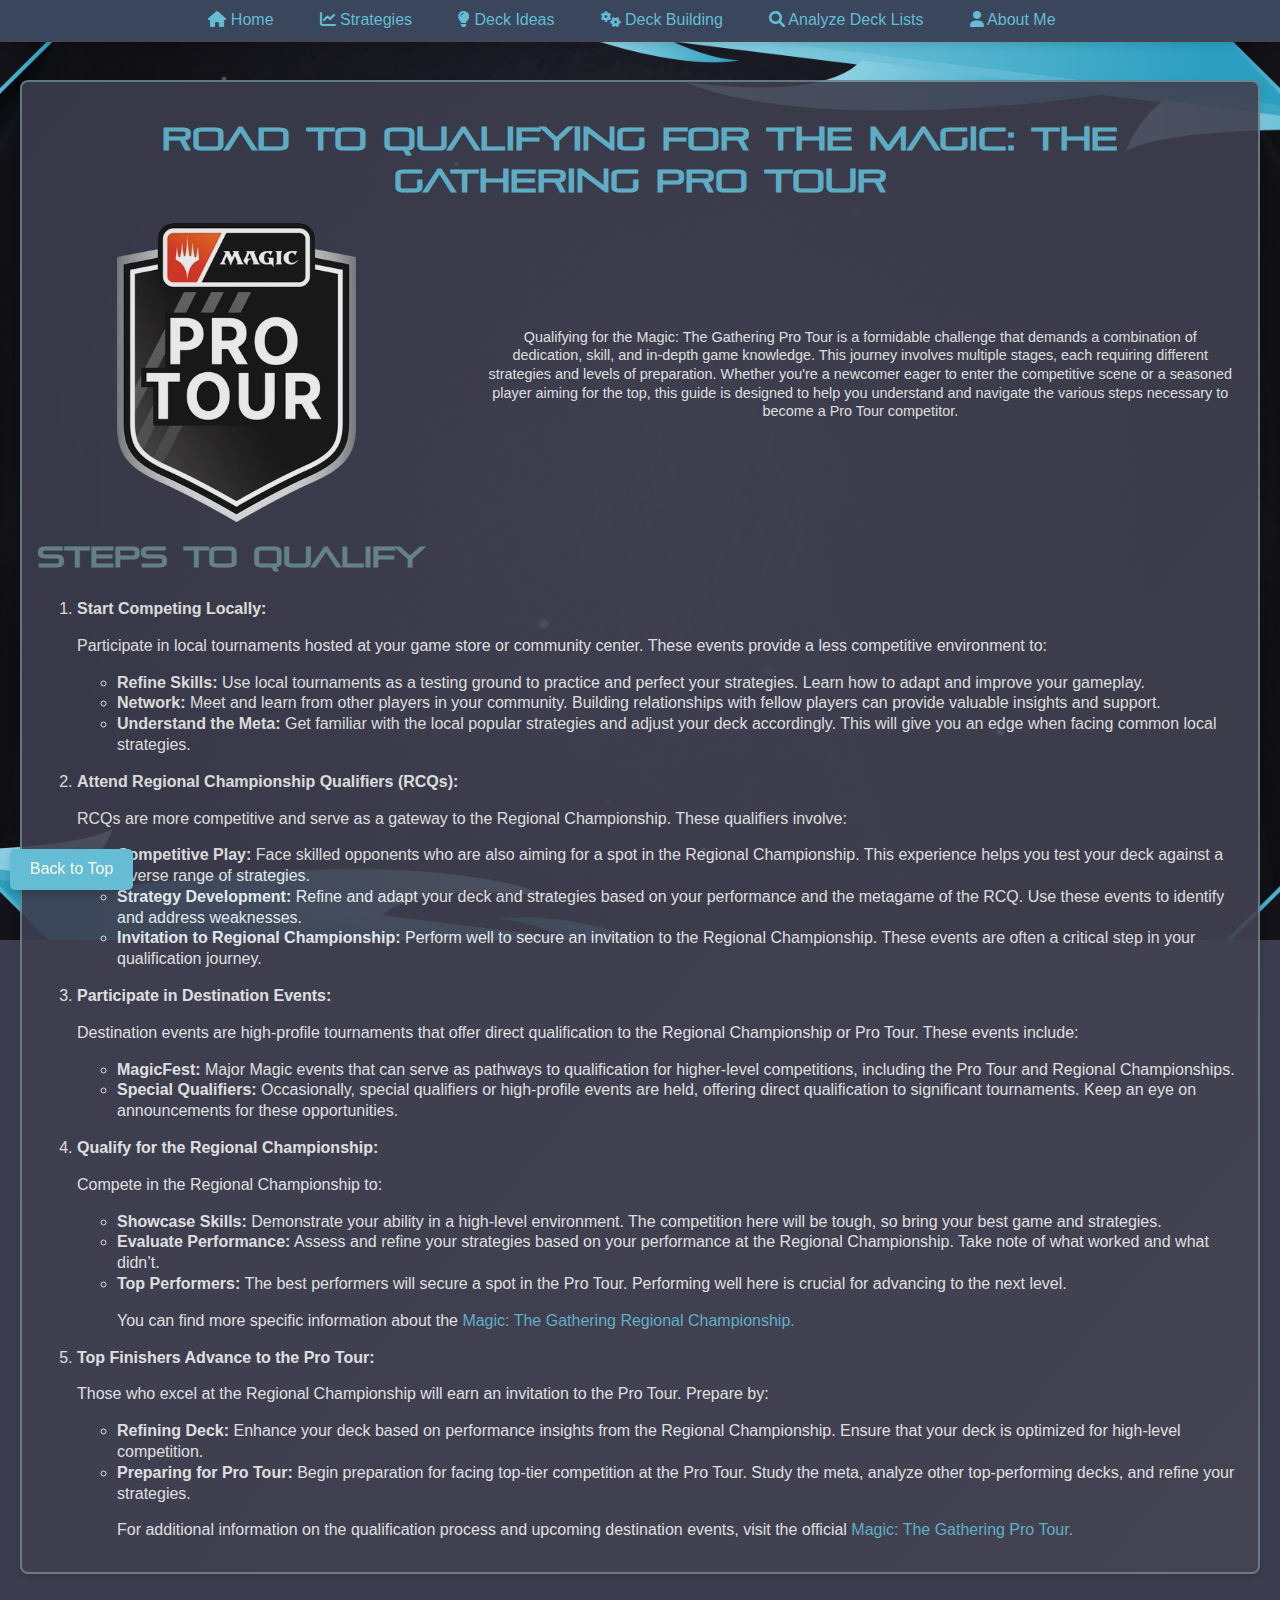
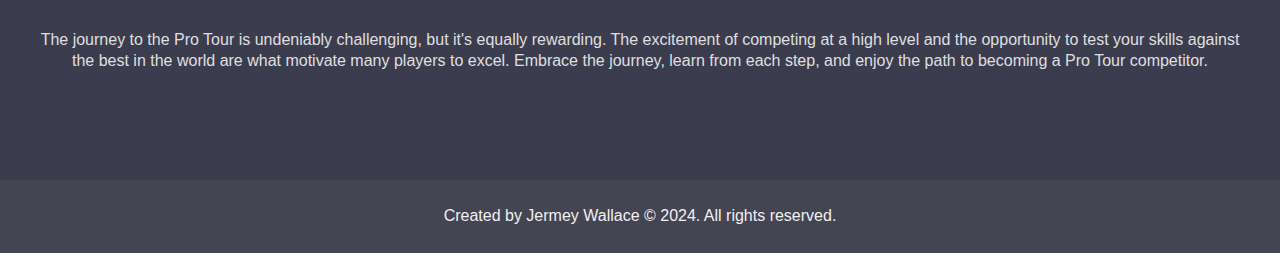
<file: index.html>
<!DOCTYPE html>
<html lang="en">

<head>
    <meta charset="UTF-8">
    <meta name="viewport" content="width=device-width, initial-scale=1.0">
    <meta name="description" content="Join me as I try and qualify for the Magic: The Gathering Pro Tour!" />
    <title>The Road to the Pro Tour</title>
    <link rel="stylesheet" href="styles.css">
    <link rel="icon" href="images/tab32.png" type="image/png">
    <link rel="stylesheet" href="https://cdnjs.cloudflare.com/ajax/libs/font-awesome/6.0.0-beta3/css/all.min.css">
</head>

<body>
    <nav class="main-nav">
        <ul>
            <li><a href="index.html"><i class="fas fa-home"></i> Home</a></li>
            <li><a href="meta.html"><i class="fas fa-chart-line"></i> Strategies</a></li>
            <li><a href="planning.html"><i class="fas fa-lightbulb"></i> Deck Ideas</a></li>
            <li><a href="deckbuilding.html"><i class="fas fa-cogs"></i> Deck Building</a></li>
            <li><a href="analyze.html"><i class="fas fa-search"></i> Analyze Deck Lists</a></li>
            <li><a href="bio.html"><i class="fas fa-user"></i> About Me</a></li>
        </ul>
    </nav>

    <main class="fade-in-top-to-bottom">
        <section id="steps-to-qualify" id="top" class="column">
            <!-- Main Heading -->
            <h1>road to qualifying for the magic: the gathering pro tour</h1>


            <!-- Introduction Paragraph -->
            <section class="intro-section">
                <img src="images/ProTour2022.PNG.webp" alt="Road map to World Championship" class="responsive-img">
                <p class="intro">Qualifying for the Magic: The Gathering Pro Tour is a formidable challenge that demands
                    a
                    combination of dedication, skill, and in-depth game knowledge. This journey involves multiple
                    stages,
                    each
                    requiring different strategies and levels of preparation. Whether you're a newcomer eager to enter
                    the
                    competitive scene or a seasoned player aiming for the top, this guide is designed to help you
                    understand
                    and
                    navigate the various steps necessary to become a Pro Tour competitor.</p>
            </section>

            <!-- Steps to Qualify (Ordered List) -->

            <h2>steps to qualify</h2>
            <ol>
                <li>
                    <strong>Start Competing Locally:</strong>
                    <p>Participate in local tournaments hosted at your game store or community center. These events
                        provide a less competitive environment to:</p>
                    <ul>
                        <li><strong>Refine Skills:</strong> Use local tournaments as a testing ground to practice
                            and perfect your strategies. Learn how to adapt and improve your gameplay.</li>
                        <li><strong>Network:</strong> Meet and learn from other players in your community. Building
                            relationships with fellow players can provide valuable insights and support.</li>
                        <li><strong>Understand the Meta:</strong> Get familiar with the local popular strategies and
                            adjust your deck accordingly. This will give you an edge when facing common local
                            strategies.</li>
                    </ul>
                </li>
                <li>
                    <p></p><strong>Attend Regional Championship Qualifiers (RCQs):</strong>
                    <p>RCQs are more competitive and serve as a gateway to the Regional Championship. These
                        qualifiers involve:</p>
                    <ul>
                        <li><strong>Competitive Play:</strong> Face skilled opponents who are also aiming for a spot
                            in the Regional Championship. This experience helps you test your deck against a diverse
                            range of strategies.</li>
                        <li><strong>Strategy Development:</strong> Refine and adapt your deck and strategies based
                            on your performance and the metagame of the RCQ. Use these events to identify and
                            address weaknesses.</li>
                        <li><strong>Invitation to Regional Championship:</strong> Perform well to secure an
                            invitation to the Regional Championship. These events are often a critical step in your
                            qualification journey.</li>
                    </ul>
                </li>
                <li>
                    <p></p><strong>Participate in Destination Events:</strong>
                    <p>Destination events are high-profile tournaments that offer direct qualification to the
                        Regional Championship or Pro Tour. These events include:</p>
                    <ul>
                        <li><strong>MagicFest:</strong> Major Magic events that can serve as pathways to
                            qualification for higher-level competitions, including the Pro Tour and Regional
                            Championships.</li>
                        <li><strong>Special Qualifiers:</strong> Occasionally, special qualifiers or high-profile
                            events are held, offering direct qualification to significant tournaments. Keep an eye
                            on announcements for these opportunities.</li>
                    </ul>
                </li>
                <li>
                    <p></p><strong>Qualify for the Regional Championship:</strong>
                    <p>Compete in the Regional Championship to:</p>
                    <ul>
                        <li><strong>Showcase Skills:</strong> Demonstrate your ability in a high-level environment.
                            The competition here will be tough, so bring your best game and strategies.</li>
                        <li><strong>Evaluate Performance:</strong> Assess and refine your strategies based on your
                            performance at the Regional Championship. Take note of what worked and what didn’t.</li>
                        <li><strong>Top Performers:</strong> The best performers will secure a spot in the Pro Tour.
                            Performing well here is crucial for advancing to the next level.</li>

                        <p>You can find more specific information about the <a
                                href="https://scgcon.starcitygames.com/event/scg-con-washington-d-c/"
                                target="_blank">Magic: The Gathering Regional Championship.</a></p>

                    </ul>
                </li>
                <li>
                    <p></p><strong>Top Finishers Advance to the Pro Tour:</strong>
                    <p>Those who excel at the Regional Championship will earn an invitation to the Pro Tour. Prepare
                        by:</p>
                    <ul>
                        <li><strong>Refining Deck:</strong> Enhance your deck based on performance insights from the
                            Regional Championship. Ensure that your deck is optimized for high-level competition.
                        </li>
                        <li><strong>Preparing for Pro Tour:</strong> Begin preparation for facing top-tier
                            competition at the Pro Tour. Study the meta, analyze other top-performing decks, and
                            refine your strategies.</li>
                        <p>For additional information on the qualification process and upcoming destination events,
                            visit the
                            official <a
                                href="https://magic.gg/news/return-of-the-pro-tour-your-path-to-playing-magic-at-the-highest-level"
                                target="_blank">Magic: The Gathering Pro Tour.</a></p>
                    </ul>
                </li>
            </ol>
            <!-- Link to More Resources -->

        </section>

        <!-- Conclusion Paragraph -->
        <section class="conclusion-section">
            <p>The journey to the Pro Tour is undeniably challenging, but it's equally rewarding. The excitement of
                competing at a high level and the opportunity to test your skills against the best in the world are what
                motivate many players to excel. Embrace the journey, learn from each step, and enjoy the path to
                becoming a
                Pro Tour competitor.</p>
        </section>

        <!-- Comments for Documentation -->
        <!-- This is the main page for the Road to Magic: The Gathering Pro Tour -->
    </main>
    <a href="#top" class="back-to-top">Back to Top</a>
    <footer>
        <p>Created by Jermey Wallace &copy; 2024. All rights reserved.</p>
    </footer>
</body>

</html>
</file>
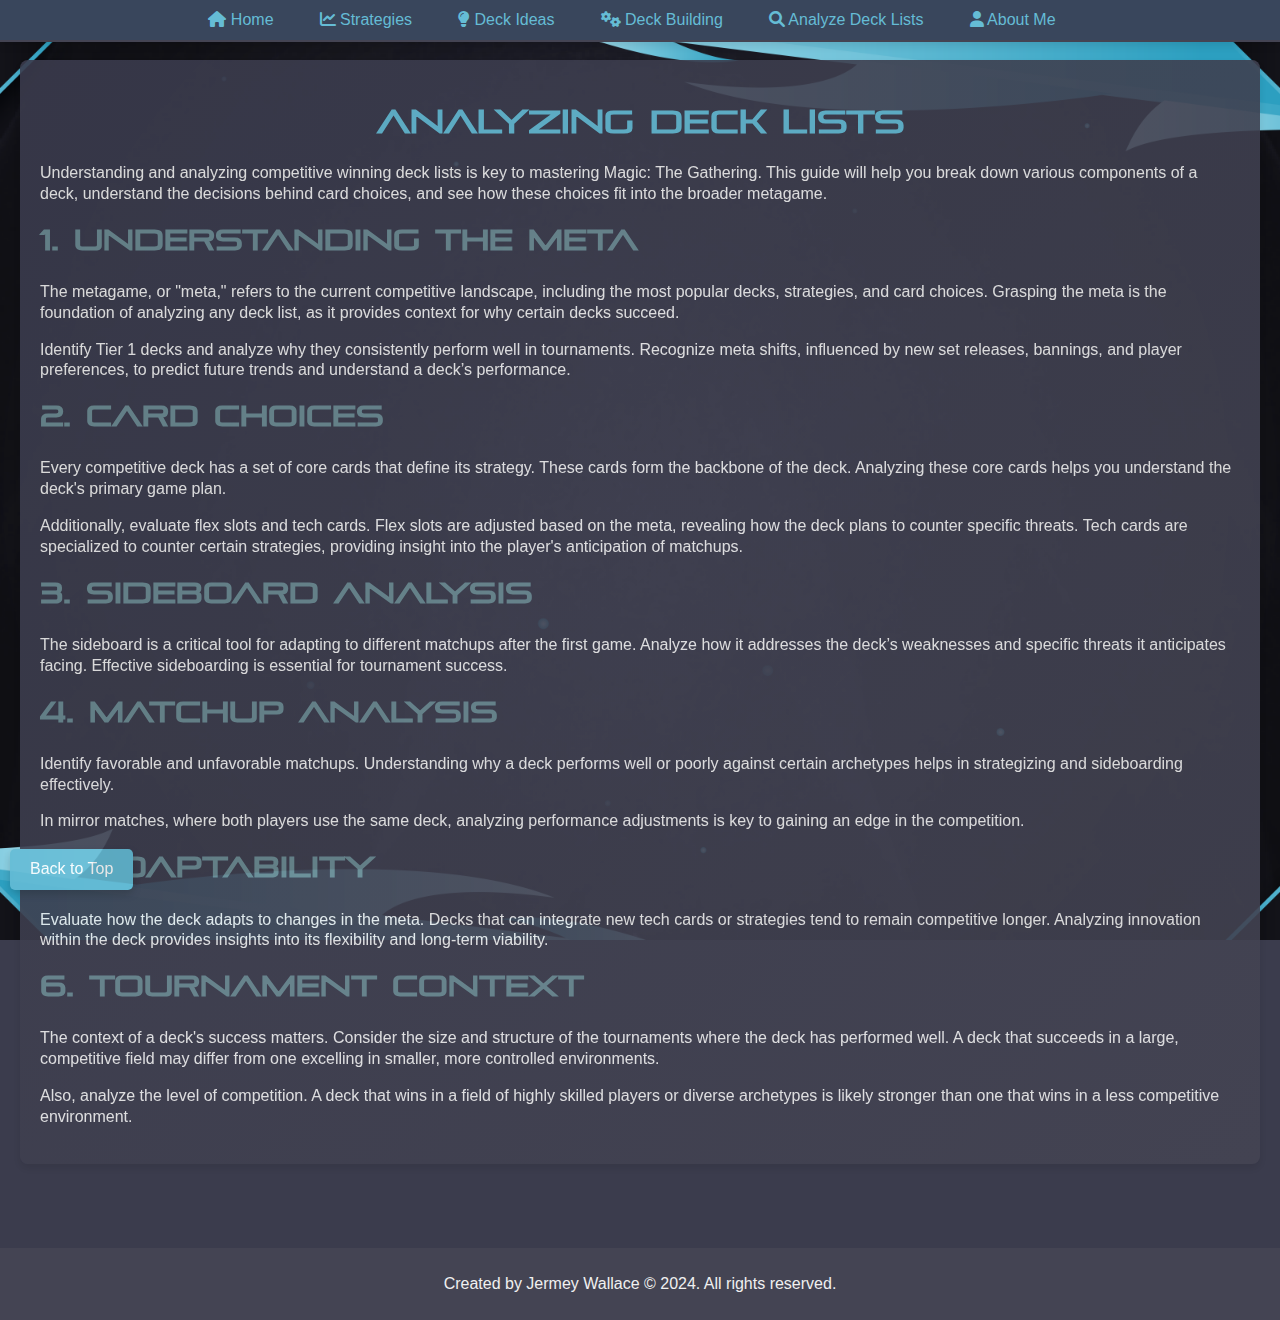
<file: analyze.html>
<!DOCTYPE html>
<html lang="en">

<head>
    <meta charset="UTF-8">
    <meta name="viewport" content="width=device-width, initial-scale=1.0">
    <meta name="description" content="Join me as I try and qualify for the Magic: The Gathering Pro Tour!" />
    <title>Analyzing Deck Lists</title>
    <link rel="stylesheet" href="styles.css">
    <link rel="icon" href="images/tab32.png" type="image/png">
    <link rel="stylesheet" href="https://cdnjs.cloudflare.com/ajax/libs/font-awesome/6.0.0-beta3/css/all.min.css">
</head>

<body>
    <nav class="main-nav">
        <ul>
            <li><a href="index.html"><i class="fas fa-home"></i> Home</a></li>
            <li><a href="meta.html"><i class="fas fa-chart-line"></i> Strategies</a></li>
            <li><a href="planning.html"><i class="fas fa-lightbulb"></i> Deck Ideas</a></li>
            <li><a href="deckbuilding.html"><i class="fas fa-cogs"></i> Deck Building</a></li>
            <li><a href="analyze.html"><i class="fas fa-search"></i> Analyze Deck Lists</a></li>
            <li><a href="bio.html"><i class="fas fa-user"></i> About Me</a></li>
        </ul>
    </nav>

    <main class="fade-in-top-to-bottom">
        <section id="analyzing-deck-lists" class="column">
            <h1>Analyzing Deck Lists</h1>

            <p>Understanding and analyzing competitive winning deck lists is key to mastering Magic: The Gathering. This
                guide will help you break down various components of a deck, understand the decisions behind card
                choices, and see how these choices fit into the broader metagame.</p>

            <h2>1. Understanding the Meta</h2>
            <p>The metagame, or "meta," refers to the current competitive landscape, including the most popular decks,
                strategies, and card choices. Grasping the meta is the foundation of analyzing any deck list, as it
                provides context for why certain decks succeed.</p>
            <p>Identify Tier 1 decks and analyze why they consistently perform well in tournaments. Recognize meta
                shifts, influenced by new set releases, bannings, and player preferences, to predict future trends and
                understand a deck’s performance.</p>

            <h2>2. Card Choices</h2>
            <p>Every competitive deck has a set of core cards that define its strategy. These cards form the backbone of
                the deck. Analyzing these core cards helps you understand the deck's primary game plan.</p>
            <p>Additionally, evaluate flex slots and tech cards. Flex slots are adjusted based on the meta, revealing
                how the deck plans to counter specific threats. Tech cards are specialized to counter certain
                strategies, providing insight into the player's anticipation of matchups.</p>

            <h2>3. Sideboard Analysis</h2>
            <p>The sideboard is a critical tool for adapting to different matchups after the first game. Analyze how it
                addresses the deck’s weaknesses and specific threats it anticipates facing. Effective sideboarding is
                essential for tournament success.</p>

            <h2>4. Matchup Analysis</h2>
            <p>Identify favorable and unfavorable matchups. Understanding why a deck performs well or poorly against
                certain archetypes helps in strategizing and sideboarding effectively.</p>
            <p>In mirror matches, where both players use the same deck, analyzing performance adjustments is key to
                gaining an edge in the competition.</p>

            <h2>5. Adaptability</h2>
            <p>Evaluate how the deck adapts to changes in the meta. Decks that can integrate new tech cards or
                strategies tend to remain competitive longer. Analyzing innovation within the deck provides insights
                into its flexibility and long-term viability.</p>

            <h2>6. Tournament Context</h2>
            <p>The context of a deck's success matters. Consider the size and structure of the tournaments where the
                deck has performed well. A deck that succeeds in a large, competitive field may differ from one
                excelling in smaller, more controlled environments.</p>
            <p>Also, analyze the level of competition. A deck that wins in a field of highly skilled players or diverse
                archetypes is likely stronger than one that wins in a less competitive environment.</p>
        </section>

        <a href="#top" class="back-to-top">Back to Top</a>
    </main>

    <footer>
        <p>Created by Jermey Wallace &copy; 2024. All rights reserved.</p>
    </footer>
</body>

</html>
</file>
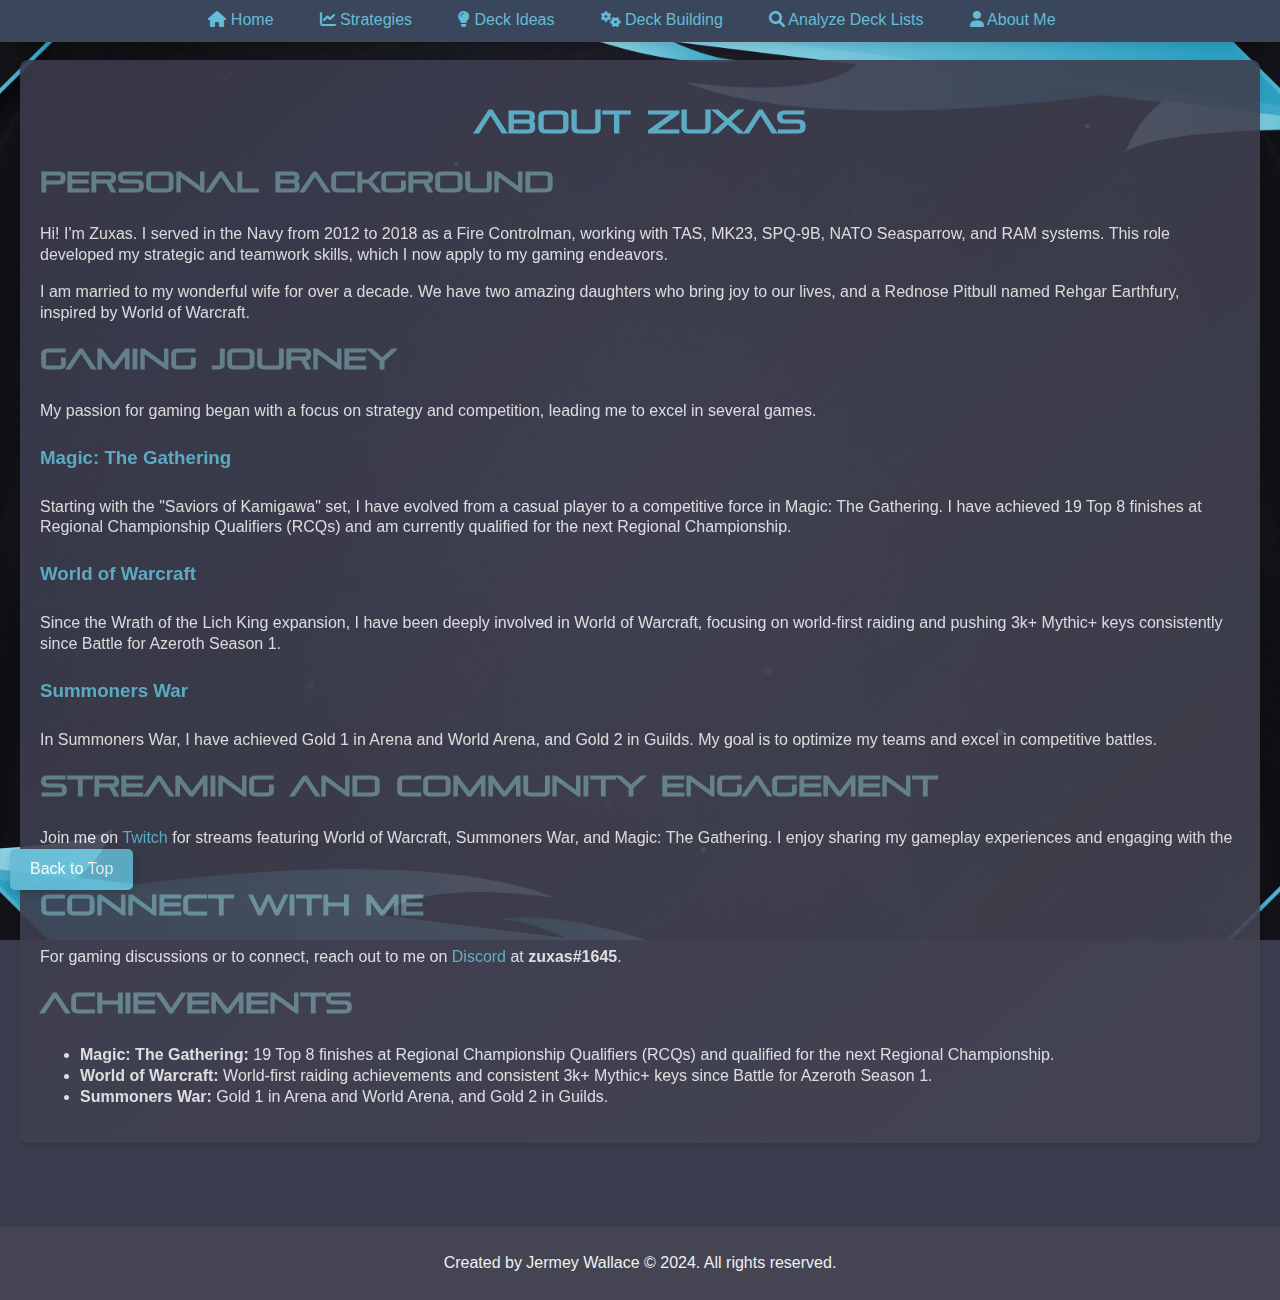
<file: bio.html>
<!DOCTYPE html>
<html lang="en">

<head>
    <meta charset="UTF-8">
    <meta name="viewport" content="width=device-width, initial-scale=1.0">
    <meta name="description" content="Learn more about Zuxas and their journey in gaming and streaming." />
    <title>Zuxas' Bio</title>
    <link rel="stylesheet" href="styles.css">
    <link rel="icon" href="images/tab32.png" type="image/png">
    <link rel="stylesheet" href="https://cdnjs.cloudflare.com/ajax/libs/font-awesome/6.0.0-beta3/css/all.min.css">
</head>

<body>
    <nav class="main-nav">
        <ul>
            <li><a href="index.html"><i class="fas fa-home"></i> Home</a></li>
            <li><a href="meta.html"><i class="fas fa-chart-line"></i> Strategies</a></li>
            <li><a href="planning.html"><i class="fas fa-lightbulb"></i> Deck Ideas</a></li>
            <li><a href="deckbuilding.html"><i class="fas fa-cogs"></i> Deck Building</a></li>
            <li><a href="analyze.html"><i class="fas fa-search"></i> Analyze Deck Lists</a></li>
            <li><a href="bio.html"><i class="fas fa-user"></i> About Me</a></li>
        </ul>
    </nav>

    <main class="fade-in-top-to-bottom">
        <section id="about-me" class="column">
            <h1>About Zuxas</h1>

            <h2>Personal Background</h2>
            <p>Hi! I'm Zuxas. I served in the Navy from 2012 to 2018 as a Fire Controlman, working with TAS, MK23,
                SPQ-9B, NATO Seasparrow, and RAM systems. This role developed my strategic and teamwork skills, which I
                now apply to my gaming endeavors.</p>
            <p>I am married to my wonderful wife for over a decade. We have two amazing daughters who bring joy to our
                lives, and a Rednose Pitbull named Rehgar Earthfury, inspired by World of Warcraft.</p>

            <h2>Gaming Journey</h2>
            <p>My passion for gaming began with a focus on strategy and competition, leading me to excel in several
                games.</p>

            <h3>Magic: The Gathering</h3>
            <p>Starting with the "Saviors of Kamigawa" set, I have evolved from a casual player to a competitive force
                in Magic: The Gathering. I have achieved 19 Top 8 finishes at Regional Championship Qualifiers (RCQs)
                and am currently qualified for the next Regional Championship.</p>

            <h3>World of Warcraft</h3>
            <p>Since the Wrath of the Lich King expansion, I have been deeply involved in World of Warcraft, focusing on
                world-first raiding and pushing 3k+ Mythic+ keys consistently since Battle for Azeroth Season 1.</p>

            <h3>Summoners War</h3>
            <p>In Summoners War, I have achieved Gold 1 in Arena and World Arena, and Gold 2 in Guilds. My goal is to
                optimize my teams and excel in competitive battles.</p>

            <h2>Streaming and Community Engagement</h2>
            <p>Join me on <a href="https://twitch.tv/zuxasLOL" target="_blank">Twitch</a> for streams featuring World of
                Warcraft, Summoners War, and Magic: The Gathering. I enjoy sharing my gameplay experiences and engaging
                with the community.</p>

            <h2>Connect with Me</h2>
            <p>For gaming discussions or to connect, reach out to me on <a href="https://discord.com"
                    target="_blank">Discord</a> at <strong>zuxas#1645</strong>.</p>

            <h2>Achievements</h2>
            <ul>
                <li><strong>Magic: The Gathering:</strong> 19 Top 8 finishes at Regional Championship Qualifiers (RCQs)
                    and qualified for the next Regional Championship.</li>
                <li><strong>World of Warcraft:</strong> World-first raiding achievements and consistent 3k+ Mythic+ keys
                    since Battle for Azeroth Season 1.</li>
                <li><strong>Summoners War:</strong> Gold 1 in Arena and World Arena, and Gold 2 in Guilds.</li>
            </ul>
        </section>

        <a href="#top" class="back-to-top">Back to Top</a>
    </main>

    <footer>
        <p>Created by Jermey Wallace &copy; 2024. All rights reserved.</p>
    </footer>
</body>

</html>
</file>
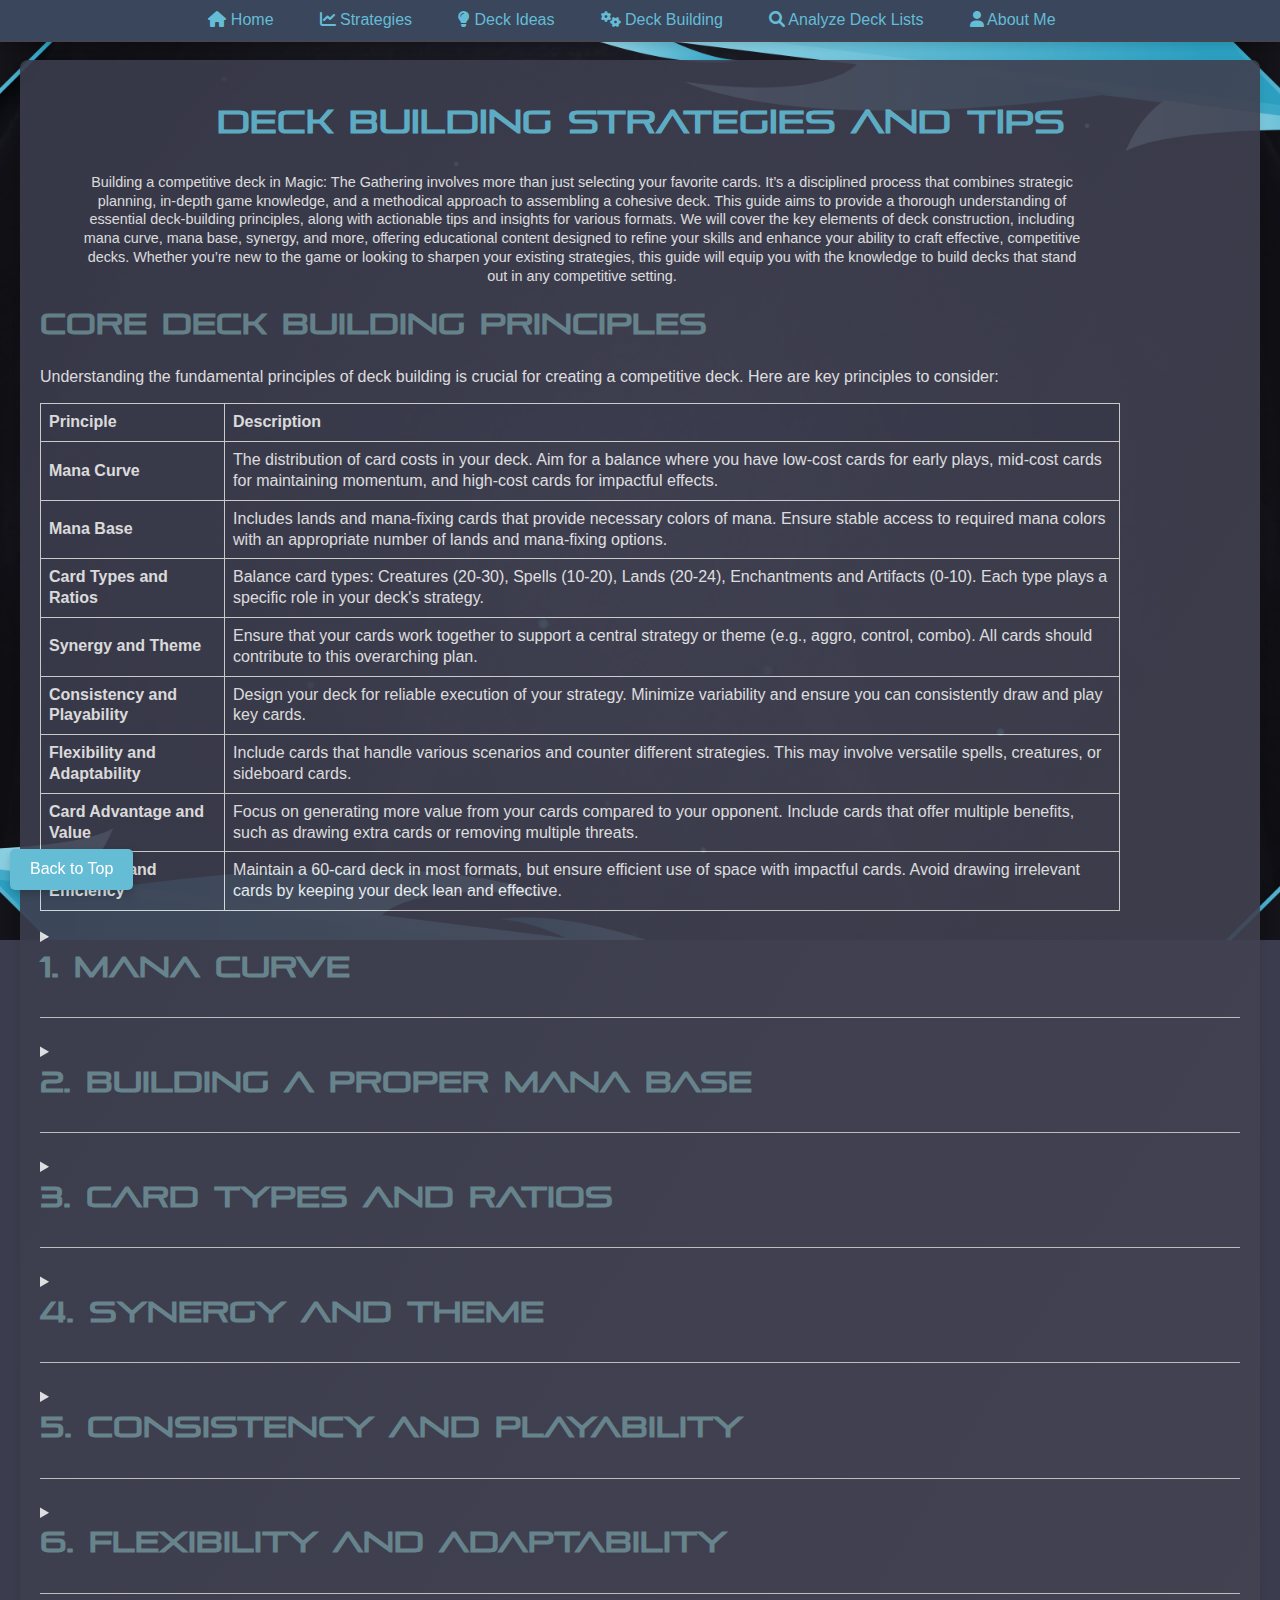
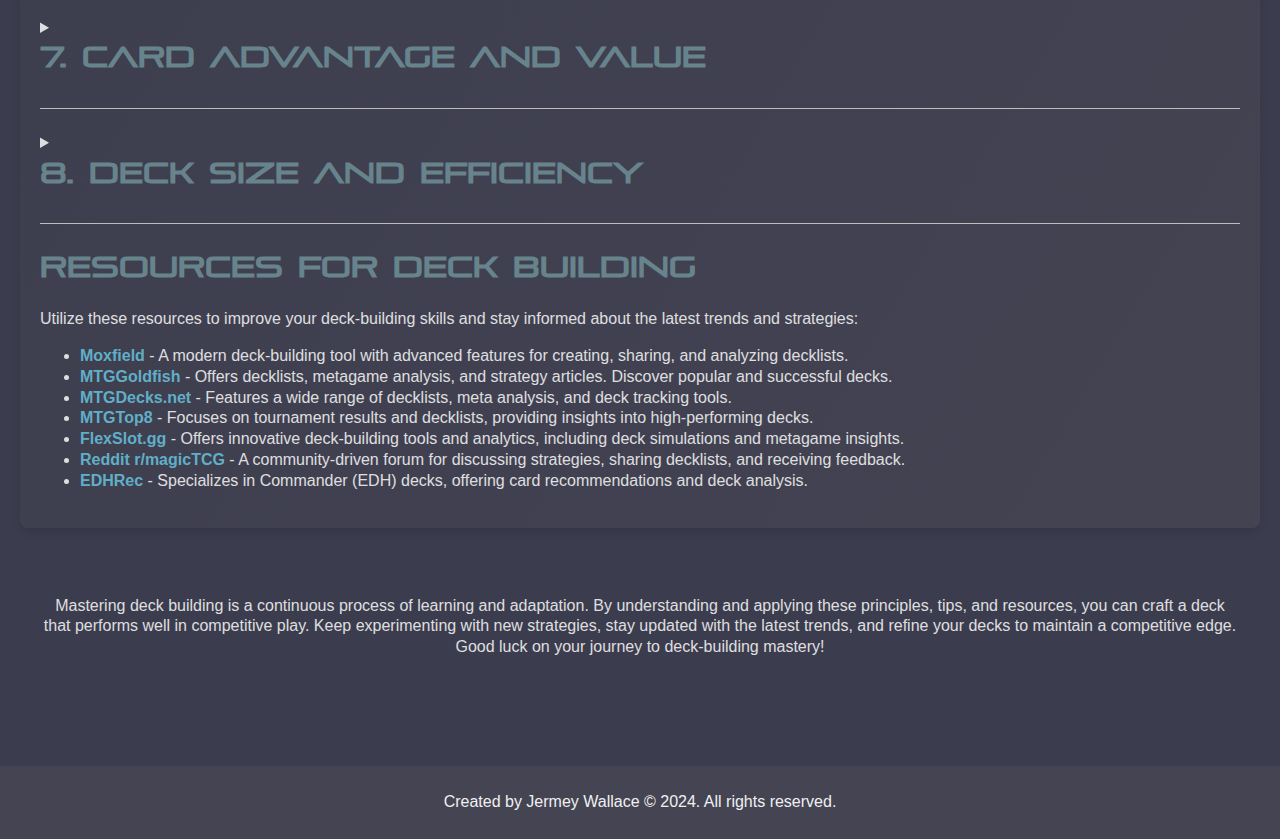
<file: deckbuilding.html>
<!DOCTYPE html>
<html lang="en">

<head>
    <meta charset="UTF-8">
    <meta name="viewport" content="width=device-width, initial-scale=1.0">
    <meta name="description"
        content="Explore deck building strategies and tips for Magic: The Gathering to enhance your gameplay and competitive edge!" />
    <title>Deck Building Strategies and Tips</title>
    <link rel="stylesheet" href="styles.css">
    <link rel="icon" href="images/tab32.png" type="image/png">
    <link rel="stylesheet" href="https://cdnjs.cloudflare.com/ajax/libs/font-awesome/6.0.0-beta3/css/all.min.css">
</head>

<body>
    <nav class="main-nav">
        <ul>
            <li><a href="index.html"><i class="fas fa-home"></i> Home</a></li>
            <li><a href="meta.html"><i class="fas fa-chart-line"></i> Strategies</a></li>
            <li><a href="planning.html"><i class="fas fa-lightbulb"></i> Deck Ideas</a></li>
            <li><a href="deckbuilding.html"><i class="fas fa-cogs"></i> Deck Building</a></li>
            <li><a href="analyze.html"><i class="fas fa-search"></i> Analyze Deck Lists</a></li>
            <li><a href="bio.html"><i class="fas fa-user"></i> About Me</a></li>
        </ul>
    </nav>

    <main class="fade-in-top-to-bottom">
        <!-- Deck Building Tips Section -->
        <section id="deck-building-tips" class="column">

            <!-- Main Heading -->
            <h1>deck building strategies and tips</h1>

            <!-- Introduction Paragraph -->

            <p class="intro">
                Building a competitive deck in Magic: The Gathering involves more than just selecting your favorite
                cards. It’s a disciplined process that combines strategic planning, in-depth game knowledge, and a
                methodical approach to assembling a cohesive deck. This guide aims to provide a thorough understanding
                of essential deck-building principles, along with actionable tips and insights for various formats. We
                will cover the key elements of deck construction, including mana curve, mana base, synergy, and more,
                offering educational content designed to refine your skills and enhance your ability to craft effective,
                competitive decks. Whether you’re new to the game or looking to sharpen your existing strategies, this
                guide will equip you with the knowledge to build decks that stand out in any competitive setting.
            </p>



            <!-- Core Deck Building Principles -->
            <h2>core deck building principles</h2>

            <p>
                Understanding the fundamental principles of deck building is crucial for creating a competitive deck.
                Here are key principles to consider:
            </p>
            <div class="table-container">

                <table>
                    <thead>
                        <tr>
                            <th>Principle</th>
                            <th>Description</th>
                        </tr>
                    </thead>
                    <tbody>
                        <tr>
                            <td><strong>Mana Curve</strong></td>
                            <td>The distribution of card costs in your deck. Aim for a balance where you have low-cost
                                cards for early plays, mid-cost cards for maintaining momentum, and high-cost cards for
                                impactful effects.</td>
                        </tr>
                        <tr>
                            <td><strong>Mana Base</strong></td>
                            <td>Includes lands and mana-fixing cards that provide necessary colors of mana. Ensure
                                stable access to required mana colors with an appropriate number of lands and
                                mana-fixing options.</td>
                        </tr>
                        <tr>
                            <td><strong>Card Types and Ratios</strong></td>
                            <td>Balance card types: Creatures (20-30), Spells (10-20), Lands (20-24), Enchantments and
                                Artifacts (0-10). Each type plays a specific role in your deck's strategy.</td>
                        </tr>
                        <tr>
                            <td><strong>Synergy and Theme</strong></td>
                            <td>Ensure that your cards work together to support a central strategy or theme (e.g.,
                                aggro, control, combo). All cards should contribute to this overarching plan.</td>
                        </tr>
                        <tr>
                            <td><strong>Consistency and Playability</strong></td>
                            <td>Design your deck for reliable execution of your strategy. Minimize variability and
                                ensure you can consistently draw and play key cards.</td>
                        </tr>
                        <tr>
                            <td><strong>Flexibility and Adaptability</strong></td>
                            <td>Include cards that handle various scenarios and counter different strategies. This may
                                involve versatile spells, creatures, or sideboard cards.</td>
                        </tr>
                        <tr>
                            <td><strong>Card Advantage and Value</strong></td>
                            <td>Focus on generating more value from your cards compared to your opponent. Include cards
                                that offer multiple benefits, such as drawing extra cards or removing multiple threats.
                            </td>
                        </tr>
                        <tr>
                            <td><strong><a href="#deck-size-efficiency"></a>Deck Size and Efficiency</strong></td>
                            <td>Maintain a 60-card deck in most formats, but ensure efficient use of space with
                                impactful cards. Avoid drawing irrelevant cards by keeping your deck lean and effective.
                            </td>
                        </tr>
                    </tbody>
                </table>
            </div>
            <p></p>
            <!-- Section 1: Mana Curve -->
            <div class="container">
                <details class="expandable-content">
                    <summary class="expandable-toggle">
                        <h2>1. Mana Curve</h2>
                    </summary>
                    <div class="deck-container">
                        <div class="deck-description">
                            <p><strong>Overview:</strong> The mana curve is a fundamental concept in deck building that
                                refers to the distribution of card costs across different mana values in your deck. A
                                well-balanced mana curve ensures that you have playable cards at every stage of the
                                game, allowing you to execute your strategy smoothly and effectively. The goal is to
                                avoid situations where you have too many high-cost cards early on or too few cards to
                                play later in the game.</p>

                            <p><strong>Why It Matters:</strong></p>
                            <ul>
                                <li><strong>Early Game:</strong> Ensures that you have plays during the early turns,
                                    which is crucial for establishing board presence and gaining momentum.</li>
                                <li><strong>Mid Game:</strong> Helps you maintain a strong position as the game
                                    progresses, allowing you to effectively manage threats and opportunities.</li>
                                <li><strong>Late Game:</strong> Ensures that you have impactful options to close out the
                                    game or stabilize if the game has gone long.</li>
                            </ul>

                            <h3>Tips for Building a Balanced Mana Curve:</h3>
                            <ul>
                                <li><strong>Low-Cost Cards (1-2 Mana):</strong>
                                    <ul class="sublist">
                                        <li><strong>Purpose:</strong> Provide early game plays and help you establish
                                            board presence.</li>
                                        <li><strong>Examples:</strong>
                                            <ul>
                                                <li><strong>Aggro Decks:</strong> <i>Llanowar Elves</i> (1 mana, taps
                                                    for green mana) or <i>Goblin Guide</i> (1 mana, aggressive
                                                    creature).</li>
                                                <li><strong>Control Decks:</strong> <i>Opt</i> (1 mana, draw a card and
                                                    scry) or <i>Snapcaster Mage</i> (2 mana, flashback ability).</li>
                                            </ul>
                                        </li>
                                        <li><strong>Strategy:</strong> Aim to include around 8-12 low-cost cards to
                                            ensure you have a solid start. These cards should help you gain an early
                                            advantage or set up your more powerful plays.</li>
                                    </ul>
                                </li>

                                <li><strong>Mid-Cost Cards (3-4 Mana):</strong>
                                    <ul class="sublist">
                                        <li><strong>Purpose:</strong> Maintain momentum and provide control or value in
                                            the mid-game.</li>
                                        <li><strong>Examples:</strong>
                                            <ul>
                                                <li><strong>Aggro Decks:</strong> <i>Chandra, Pyromaster</i> (4 mana,
                                                    planeswalker with versatile abilities) or <i>Basilisk Collar</i> (2
                                                    mana artifact that can equip creatures to give deathtouch and
                                                    lifelink).</li>
                                                <li><strong>Control Decks:</strong> <i>Teferi, Hero of Dominaria</i> (4
                                                    mana, planeswalker that provides card advantage and control) or
                                                    <i>Narset, Parter of Veils</i> (3 mana, prevents opponents from
                                                    drawing extra cards and helps find spells).
                                                </li>
                                            </ul>
                                        </li>
                                        <li><strong>Strategy:</strong> Include approximately 10-14 mid-cost cards to
                                            ensure you have solid options to manage the game and develop your strategy
                                            as you approach the later stages.</li>
                                    </ul>
                                </li>

                                <li><strong>High-Cost Cards (5+ Mana):</strong>
                                    <ul class="sublist">
                                        <li><strong>Purpose:</strong> Provide powerful effects that can significantly
                                            impact the game.</li>
                                        <li><strong>Examples:</strong>
                                            <ul>
                                                <li><strong>Aggro Decks:</strong> <i>Embercleave</i> (4 mana, gives
                                                    creatures double strike and trample) or <i>Glorybringer</i> (4 mana,
                                                    flying and can deal damage to non-dragon creatures).</li>
                                                <li><strong>Control Decks:</strong> <i>Eldest Reborn</i> (5 mana,
                                                    powerful effect that involves sacrificing creatures and reanimating
                                                    threats) or <i>Shark Typhoon</i> (x mana, creates Shark tokens and
                                                    draws cards).</li>
                                            </ul>
                                        </li>
                                        <li><strong>Strategy:</strong> Limit the number of high-cost cards to avoid
                                            having too many dead draws in the early game. Include around 4-6 high-cost
                                            cards that can provide game-changing effects or act as powerful finishers.
                                        </li>
                                    </ul>
                                </li>
                            </ul>

                            <h3>Balancing Your Mana Curve:</h3>
                            <ul>
                                <li><strong>Playtesting:</strong> Regularly test your deck to see if you are
                                    consistently hitting your key mana milestones and adjust the curve as necessary.
                                </li>
                                <li><strong>Synergy:</strong> Ensure that your mana curve aligns with your deck’s
                                    strategy. For instance, if you're playing a ramp deck, you might want a higher
                                    number of high-cost cards to maximize the advantage of your ramp spells.</li>
                                <li><strong>Consistency:</strong> Monitor how often you are drawing cards that you
                                    cannot play due to a high mana cost or lacking mana of a specific color, and tweak
                                    your mana base and card distribution to address these issues.</li>
                            </ul>

                            <p>A well-constructed mana curve enhances your deck’s overall performance, making it more
                                reliable and effective in various game scenarios.</p>
                        </div>
                    </div>
                </details>
            </div>

            <!-- Section 2: Building a Proper Mana Base -->
            <div class="container">
                <details class="expandable-content">
                    <summary class="expandable-toggle">
                        <h2>2. Building a Proper Mana Base</h2>
                    </summary>
                    <div class="deck-container">
                        <div class="deck-description">
                            <ul>
                                <li><strong>Color Balance:</strong>
                                    <ul class="sublist">
                                        <li><strong>Goal:</strong> Ensure that your deck can reliably produce the colors
                                            of mana needed for your spells.</li>
                                        <li><strong>Strategy:</strong> Assess the color requirements of your deck and
                                            balance the number of lands and mana-fixing cards accordingly. For decks
                                            with multiple colors, include lands and mana sources that provide the
                                            necessary colors.</li>
                                    </ul>
                                </li>
                                <li><strong>Land Count:</strong>
                                    <ul class="sublist">
                                        <li><strong>Standard:</strong> For a 60-card deck, the typical number of lands
                                            is 24, but this can vary depending on the deck's mana curve and color
                                            requirements.</li>
                                        <li><strong>Considerations:</strong> Adjust the land count based on your deck's
                                            needs. Decks with a low mana curve or aggressive strategies might use fewer
                                            lands, while control or midrange decks might require more.</li>
                                    </ul>
                                </li>
                                <li><strong>Mana Fixing:</strong>
                                    <ul class="sublist">
                                        <li><strong>Types:</strong> Use mana-fixing cards to smooth out your mana base.
                                            This includes:
                                            <ul>
                                                <li><strong>Fetch Lands:</strong> Such as Fabled Passage, which can
                                                    search for specific basic lands.</li>
                                                <li><strong>Dual Lands:</strong> Such as Shock Lands (e.g., Temple
                                                    Garden) and Check Lands (e.g., Glacial Fortress), which provide two
                                                    colors of mana.</li>
                                                <li><strong>Mana Rocks:</strong> Such as Arcane Signet and Chromatic
                                                    Lantern, which provide mana of any color.</li>
                                                <li><strong>Mana Creatures:</strong> Such as Birds of Paradise and
                                                    Llanowar Elves, which can generate mana of any color.</li>
                                            </ul>
                                        </li>
                                    </ul>
                                </li>
                                <li><strong>Basic Lands:</strong>
                                    <ul class="sublist">
                                        <li><strong>Purpose:</strong> Basic lands (Plains, Islands, Swamps, Mountains,
                                            Forests) are essential for providing a stable and consistent source of mana.
                                        </li>
                                        <li><strong>Strategy:</strong> Include a mix of basic lands and non-basic lands
                                            based on your deck's color requirements. Basic lands can also help prevent
                                            color screw if you include land destruction effects in your metagame.</li>
                                    </ul>
                                </li>
                                <li><strong>Non-Basic Lands:</strong>
                                    <ul class="sublist">
                                        <li><strong>Advantages:</strong> Non-basic lands offer additional features and
                                            color combinations but might come with drawbacks, such as entering the
                                            battlefield tapped or causing life loss.</li>
                                        <li><strong>Examples:</strong>
                                            <ul>
                                                <li><strong>Shock Lands:</strong> Steam Vents (red/blue) can enter the
                                                    battlefield tapped or untapped.</li>
                                                <li><strong>Check Lands:</strong> Sunpetal Grove (green/white) can enter
                                                    the battlefield untapped if you control a Forest or Plains.</li>
                                                <li><strong>Triomes:</strong> Indatha Triome (black/white/green)
                                                    provides three colors and can be cycled for card draw.</li>
                                            </ul>
                                        </li>
                                    </ul>
                                </li>
                                <li><strong>Consistency:</strong>
                                    <ul class="sublist">
                                        <li><strong>Ensure:</strong> A good mana base should allow you to play your
                                            spells consistently without frequent mana issues.</li>
                                        <li><strong>Strategy:</strong> Avoid having too many non-basic lands that come
                                            into play tapped or have complex color requirements, as they can hinder your
                                            ability to play spells on time.</li>
                                    </ul>
                                </li>
                                <li><strong>Playability:</strong>
                                    <ul class="sublist">
                                        <li><strong>Strategy:</strong> Consider the impact of your mana base on your
                                            deck's overall playability. Include lands that synergize with your deck’s
                                            strategy and avoid excessive color-fixing cards that dilute your deck's
                                            core.</li>
                                    </ul>
                                </li>
                                <li><strong>Examples of Effective Mana Bases:</strong>
                                    <ul class="sublist">
                                        <li><strong>Mono-Colored Decks:</strong> Focus on 24 basic lands of the relevant
                                            type (e.g., 24 Forests for a Green deck).</li>
                                        <li><strong>Two-Color Decks:</strong> Use a combination of basic lands and dual
                                            lands (e.g., 8 Forests, 8 Mountains, and 4 Shock Lands like Stomping
                                            Ground).</li>
                                        <li><strong>Three-Color Decks:</strong> Include a mix of basic lands, dual
                                            lands, and mana-fixing cards (e.g., 4 Triomes like Ketria Triome, 4 Fetch
                                            Lands, and 8 basic lands).</li>
                                    </ul>
                                </li>
                            </ul>
                        </div>
                    </div>
                </details>
            </div>
            <!-- Section 3: Card Types and Ratios -->
            <div class="container">
                <details class="expandable-content">
                    <summary class="expandable-toggle">
                        <h2>3. Card Types and Ratios</h2>
                    </summary>
                    <div class="deck-container">
                        <div class="deck-description">
                            <ul>
                                <li><strong>Creatures (20-30):</strong>
                                    <ul class="sublist">
                                        <li><strong>Role:</strong> Creatures often serve as the primary means to deal
                                            damage, defend, or interact with opponents. The count varies by deck type:
                                        </li>
                                        <li><strong>Aggro Decks:</strong> Typically include 20-30 creatures to ensure
                                            consistent early aggression. Example: Modern Burn.</li>
                                        <li><strong>Midrange Decks:</strong> Generally have around 20-25 creatures to
                                            balance aggression and resilience. Example: Modern Jund.</li>
                                        <li><strong>Control Decks:</strong> Might include fewer creatures, focusing on
                                            spells and other control elements. Typically 10-20 creatures. Example:
                                            Modern Azorius Control.</li>
                                    </ul>
                                </li>
                                <li><strong>Spells (10-20):</strong>
                                    <ul class="sublist">
                                        <li><strong>Role:</strong> Spells provide utility, removal, and card advantage.
                                            Count varies by deck type:</li>
                                        <li><strong>Aggro Decks:</strong> Often include 10-15 spells for removal or
                                            buffs. Example: Modern Zoo.</li>
                                        <li><strong>Control Decks:</strong> Feature more spells, typically 20-30, to
                                            control the game and interact with opponents. Example: Modern Blue-White
                                            Control.</li>
                                        <li><strong>Combo Decks:</strong> Include 20-30 spells to execute their combo
                                            strategy. Example: Legacy Storm.</li>
                                    </ul>
                                </li>
                                <li><strong>Lands (20-24):</strong>
                                    <ul class="sublist">
                                        <li><strong>Role:</strong> Lands are crucial for casting spells and ensuring
                                            mana consistency. Count varies by deck type:</li>
                                        <li><strong>Aggro Decks:</strong> Typically have 20-22 lands to focus on early
                                            aggression. Example: Pioneer Mono-Red Aggro.</li>
                                        <li><strong>Midrange Decks:</strong> Usually include 22-24 lands for a balanced
                                            mana curve. Example: Modern Abzan.</li>
                                        <li><strong>Control Decks:</strong> Often run 24 lands or more to ensure
                                            consistent mana for numerous spells. Example: Legacy Miracles.</li>
                                    </ul>
                                </li>
                                <li><strong>Enchantments and Artifacts (0-10):</strong>
                                    <ul class="sublist">
                                        <li><strong>Role:</strong> Provide additional effects and synergies that support
                                            the deck's strategy. Count varies:</li>
                                        <li><strong>Artifact Decks:</strong> Might include 10 or more artifacts,
                                            especially if the deck revolves around them. Example: Modern Affinity.</li>
                                        <li><strong>Enchantment Decks:</strong> Decks focusing on enchantments will
                                            include more, often 10 or fewer. Example: Modern Enchantress.</li>
                                        <li><strong>General Decks:</strong> May include a small number (0-5) of
                                            impactful artifacts or enchantments. Example: Legacy Enchantress.</li>
                                    </ul>
                                </li>
                                <li><strong>Balancing Your Deck:</strong>
                                    <ul class="sublist">
                                        <li><strong>Mana Curve:</strong> Ensure a balanced mana curve to allow for
                                            consistent play at all stages of the game.</li>
                                        <li><strong>Consistency:</strong> Adjust card ratios to ensure the deck performs
                                            reliably in various matchups.</li>
                                        <li><strong>Meta Considerations:</strong> Adapt your deck to the current
                                            metagame to handle popular strategies effectively.</li>
                                    </ul>
                                </li>
                                <li><strong>Examples of Competitive Decks by Type:</strong>
                                    <ul class="sublist">
                                        <li><strong>Aggro:</strong> Modern Burn, Pioneer Mono-Red Aggro</li>
                                        <li><strong>Midrange:</strong> Modern Jund, Pioneer Gruul</li>
                                        <li><strong>Control:</strong> Modern Azorius Control, Legacy Blue-White Control
                                        </li>
                                        <li><strong>Combo:</strong> Legacy Storm, Modern Amulet Titan</li>
                                        <li><strong>Artifact-Based:</strong> Modern Affinity, Pioneer Lotus Field Combo
                                        </li>
                                        <li><strong>Enchantments-Based:</strong> Modern Enchantress, Pioneer Heliod
                                            Company</li>
                                    </ul>
                                </li>
                            </ul>
                        </div>
                    </div>
                </details>
            </div>
            <!-- Section 4: Synergy and Theme -->
            <div class="container">
                <details class="expandable-content">
                    <summary class="expandable-toggle">
                        <h2>4. Synergy and Theme</h2>
                    </summary>
                    <div class="deck-container">
                        <div class="deck-description">
                            <ul>
                                <li><strong>Central Strategy:</strong>
                                    <p>The central strategy of a deck defines its overall game plan and dictates the
                                        type of cards included. For competitive 75-card formats, having a clear central
                                        strategy is crucial for consistency and effectiveness. This could be Aggro,
                                        focusing on dealing damage quickly through low-cost creatures and spells;
                                        Control, aiming to manage the game through counterspells, removal, and card
                                        draw; Combo, designed to assemble specific card interactions to win the game; or
                                        Midrange, which balances aggression and control with versatile threats and
                                        answers.</p>
                                </li>
                                <li><strong>Card Interaction:</strong>
                                    <p>Effective deck building requires that all cards work together to support the
                                        central strategy. For Aggro decks, this means including cards that enhance
                                        early-game pressure, such as aggressive creatures and direct damage spells. In
                                        Control decks, synergy involves having a suite of removal spells, counterspells,
                                        and card draw that work cohesively to handle threats and maintain card
                                        advantage. Combo decks must include pieces that reliably assemble the win
                                        condition, while Midrange decks benefit from versatile cards that can be
                                        effective in various stages of the game.</p>
                                </li>
                                <li><strong>Thematic Consistency:</strong>
                                    <p>A deck's theme should be consistently represented throughout the card choices to
                                        avoid diluting the strategy. For example, a tribal deck focuses on a specific
                                        creature type, with cards that benefit from or interact with that type (e.g.,
                                        Elves or Goblins). An artifact-themed deck would include a high number of
                                        artifacts and cards that support artifact synergies (e.g., Modern Affinity).
                                        Consistent thematic elements enhance the deck's performance by maximizing
                                        synergy and focusing the strategy.</p>
                                </li>
                                <li><strong>Card Count and Roles:</strong>
                                    <p>The ratio of different types of cards (creatures, spells, lands) should align
                                        with the deck's strategy. Aggro decks typically include a higher number of
                                        creatures and aggressive spells to ensure a fast game plan. Control decks
                                        prioritize spells that control the game and draw cards, often with fewer
                                        creatures. Combo decks need a balanced count of combo pieces and support cards.
                                        Midrange decks generally feature a mix of threats and answers to handle various
                                        game scenarios.</p>
                                </li>
                                <li><strong>Examples of Successful Deck Themes:</strong>
                                    <p>Effective deck themes in competitive formats include:</p>
                                    <ul>
                                        <li><strong>Modern Burn:</strong> A classic Aggro deck that uses cheap
                                            damage-dealing spells and creatures to quickly reduce the opponent's life
                                            total.</li>
                                        <li><strong>Modern Blue-White Control:</strong> A Control deck that uses
                                            counterspells, removal, and card draw to manage the game and win with a few
                                            powerful threats.</li>
                                        <li><strong>Legacy Storm:</strong> A Combo deck that aims to cast a large number
                                            of spells in one turn to win with a storm-based win condition.</li>
                                        <li><strong>Modern Jund:</strong> A Midrange deck that combines efficient
                                            creatures with removal and disruption spells to control the game and win
                                            with resilient threats.</li>
                                        <li><strong>Modern Affinity:</strong> An Artifact-Based deck that leverages
                                            artifact synergies and efficient mana generation to overwhelm opponents.
                                        </li>
                                        <li><strong>Modern Enchantress:</strong> An Enchantments-Based deck that focuses
                                            on drawing cards and gaining value from enchantments to outlast opponents.
                                        </li>
                                    </ul>
                                </li>
                            </ul>
                        </div>
                    </div>
                </details>
            </div>
            <!-- Section 5: Consistency and Playability -->
            <div class="container">
                <details class="expandable-content">
                    <summary class="expandable-toggle">
                        <h2>5. Consistency and Playability</h2>
                    </summary>
                    <div class="deck-container">
                        <div class="deck-description">
                            <ul>
                                <li><strong>Reliable Execution of Strategy:</strong>
                                    <p>For a deck to be successful in competitive 75-card formats, it must reliably
                                        execute its central strategy. This involves ensuring that key cards are
                                        consistently drawn and that the deck can perform its game plan effectively.
                                        Consistency is achieved by focusing on a cohesive strategy and avoiding
                                        excessive variability in card choices.</p>
                                </li>
                                <li><strong>Mana Base Consistency:</strong>
                                    <p>A reliable mana base is crucial for playability. Ensure that your deck has a
                                        balanced mana base that supports the colors and number of spells in your deck.
                                        Include a mix of basic lands, dual lands, and mana-fixing cards to avoid mana
                                        screw (not drawing the right colors of mana) and mana flood (drawing too much
                                        land). Proper land count and types help maintain a steady flow of mana and
                                        prevent game-breaking issues.</p>
                                </li>
                                <li><strong>Card Count and Ratios:</strong>
                                    <p>Maintain an optimal number of each type of card in your deck. For instance,
                                        ensure that you have enough lands to support your spells and that your creature
                                        count aligns with your strategy. Too few lands can lead to mana issues, while
                                        too many can dilute the effectiveness of your non-land cards. Similarly, having
                                        the right number of creatures and spells ensures that you can consistently draw
                                        and play the cards necessary for your strategy.</p>
                                </li>
                                <li><strong>Card Draw and Filtering:</strong>
                                    <p>Incorporate card draw and filtering effects to improve the deck's consistency.
                                        Cards that allow you to draw additional cards or filter your draws (e.g.,
                                        scrying) help you find key pieces of your strategy and avoid drawing redundant
                                        or less useful cards. This enhances your ability to access critical cards and
                                        maintain a consistent game plan.</p>
                                </li>
                                <li><strong>Redundancy and Flexibility:</strong>
                                    <p>Include redundant copies of key cards to increase the likelihood of drawing them.
                                        For example, if a particular card is central to your strategy, having multiple
                                        copies ensures that you are more likely to see it during the game. Additionally,
                                        include flexible cards that can adapt to various situations, enhancing your
                                        ability to respond to different opponents and game states.</p>
                                </li>
                                <li><strong>Consistency Metrics:</strong>
                                    <p>Evaluate your deck's consistency through playtesting and statistical analysis.
                                        Track how often you draw the cards you need at the right time and make
                                        adjustments based on your findings. Consistency metrics, such as the percentage
                                        of games where you reach critical mana milestones or draw key cards within the
                                        first few turns, can guide your deck-building decisions.</p>
                                </li>
                                <li><strong>Examples of Consistent Decks:</strong>
                                    <p>Examples of decks known for their consistency in competitive formats include:</p>
                                    <ul>
                                        <li><strong>Modern Tron:</strong> Utilizes a reliable land base and card draw
                                            engines to consistently assemble the powerful "Urza lands" and access
                                            game-changing spells.</li>
                                        <li><strong>Standard Mono-Red Aggro:</strong> Features a streamlined deck with
                                            efficient creatures and burn spells, ensuring consistent early-game
                                            aggression.</li>
                                        <li><strong>Legacy Death and Taxes:</strong> A well-balanced deck with a stable
                                            mana base, efficient threats, and disruption to maintain consistency and
                                            control over the game.</li>
                                        <li><strong>Modern Jund:</strong> Combines versatile threats, disruption, and a
                                            solid mana base to consistently execute a midrange strategy.</li>
                                        <li><strong>Modern Azorius Control:</strong> Uses a robust counterspell suite
                                            and card draw to ensure consistent game control and card advantage.</li>
                                    </ul>
                                </li>
                            </ul>
                        </div>
                    </div>
                </details>
            </div>
            <!-- Section 6: Flexibility and Adaptability -->
            <div class="container">
                <details class="expandable-content">
                    <summary class="expandable-toggle">
                        <h2>6. Flexibility and Adaptability</h2>
                    </summary>
                    <div class="deck-container">
                        <div class="deck-description">
                            <ul>
                                <li><strong>Handling Various Scenarios:</strong>
                                    <p>To succeed in competitive Magic, your deck must be able to handle a range of
                                        scenarios and adapt to different opponents' strategies. This involves including
                                        cards that provide flexibility and versatility, allowing you to respond
                                        effectively to diverse game situations. Versatile cards can be useful in
                                        multiple contexts, making them valuable assets in your deck.</p>
                                </li>
                                <li><strong>Versatile Spells:</strong>
                                    <p>Incorporate spells that can serve multiple purposes or have flexible
                                        applications. Examples include:</p>
                                    <ul>
                                        <li><strong>Removal Spells:</strong> Cards like <i>Terminate</i> or <i>Path to
                                                Exile</i> that can handle a wide range of threats, including creatures
                                            of various sizes and abilities.</li>
                                        <li><strong>Counterspells:</strong> Cards such as <i>Cryptic Command</i> or
                                            <i>Mana Leak</i> that not only counter spells but may also offer additional
                                            effects like drawing cards or tapping creatures.
                                        </li>
                                        <li><strong>Utility Spells:</strong> Spells like <i>Kolaghan's Command</i> that
                                            can deal damage, destroy artifacts, or return creatures from the graveyard,
                                            providing multiple forms of value.</li>
                                    </ul>
                                </li>
                                <li><strong>Versatile Creatures:</strong>
                                    <p>Include creatures with abilities that can adapt to different situations or
                                        provide multiple forms of utility. Examples include:</p>
                                    <ul>
                                        <li><strong>Creature with Flash:</strong> Creatures like <i>Snapcaster Mage</i>
                                            or <i>Reflector Mage</i> that can be played at instant speed, allowing you
                                            to respond to opponents' actions and enhance your flexibility.</li>
                                        <li><strong>Creatures with ETB Effects:</strong> Creatures like <i>Gonti, Lord
                                                of Luxury</i> or <i>Thrun, the Last Troll</i> that offer powerful
                                            effects upon entering the battlefield, giving you an advantage in various
                                            scenarios.</li>
                                        <li><strong>Adaptable Creatures:</strong> Creatures like <i>Qasali Pridemage</i>
                                            with abilities to destroy artifacts or enchantments, or <i>Thrun, the Last
                                                Troll</i> with its ability to regenerate and be harder to deal with.
                                        </li>
                                    </ul>
                                </li>
                                <li><strong>Sideboard Cards:</strong>
                                    <p>Develop a sideboard with cards specifically chosen to address common strategies
                                        and matchups. Effective sideboard cards provide additional flexibility and
                                        adaptability. Examples include:</p>
                                    <ul>
                                        <li><strong>Anti-Artifact/Enchantments:</strong> Cards like <i>Wear//Tear</i> or
                                            <i>Naturalize</i> that can deal with artifacts and enchantments that might
                                            be problematic.
                                        </li>
                                        <li><strong>Graveyard Hate:</strong> Cards such as <i>Rest in Peace</i> or
                                            <i>Leyline of the Void</i> that can disrupt graveyard-based strategies.
                                        </li>
                                        <li><strong>Creature Removal:</strong> Cards like <i>Path to Exile</i> or
                                            <i>Angr's Rampage</i> that can handle a variety of creature threats from
                                            different decks.
                                        </li>
                                    </ul>
                                </li>
                                <li><strong>Adapting to Meta Changes:</strong>
                                    <p>Be prepared to adjust your deck and sideboard based on the metagame. Keeping up
                                        with the evolving competitive scene and understanding which strategies are
                                        prevalent can help you make informed decisions about which versatile cards and
                                        sideboard options to include. Regularly update your deck and sideboard to
                                        address emerging threats and optimize your chances of success.</p>
                                </li>
                                <li><strong>Examples of Flexible Decks:</strong>
                                    <p>Examples of decks known for their adaptability in competitive formats include:
                                    </p>
                                    <ul>
                                        <li><strong>Jund Midrange:</strong> Known for its versatile suite of removal
                                            spells and creatures, allowing it to handle a wide range of strategies
                                            effectively.</li>
                                        <li><strong>Esper Control:</strong> Utilizes a combination of counterspells,
                                            removal, and card draw to adapt to various matchups and maintain control
                                            over the game.</li>
                                        <li><strong>Grixis Death's Shadow:</strong> Features a blend of disruption,
                                            removal, and high-impact threats, making it adaptable to different scenarios
                                            and strategies.</li>
                                        <li><strong>Temur Elementals:</strong> Uses a flexible mix of creatures and
                                            spells to adapt to various board states and strategies while providing a
                                            powerful synergy.</li>
                                    </ul>
                                </li>
                            </ul>
                        </div>
                    </div>
                </details>
            </div>
            <!-- Section 7: Card Advantage and Value -->
            <div class="container">
                <details class="expandable-content">
                    <summary class="expandable-toggle">
                        <h2>7. Card Advantage and Value</h2>
                    </summary>
                    <div class="deck-container">
                        <div class="deck-description">
                            <ul>
                                <li><strong>Understanding Card Advantage:</strong>
                                    <p>Card advantage refers to the number of cards a player has compared to their
                                        opponent. The more cards you have relative to your opponent, the greater your
                                        potential for making plays and maintaining a strong position. In competitive
                                        Magic, achieving and maintaining card advantage is crucial for outlasting and
                                        overcoming opponents.</p>
                                </li>
                                <li><strong>Card Draw:</strong>
                                    <p>Include cards that allow you to draw extra cards, providing you with more options
                                        and maintaining your hand size. Examples include:</p>
                                    <ul>
                                        <li><strong>Instant or Sorcery Spells:</strong> Spells like <i>Preordain</i> or
                                            <i>Light Up the Stage</i> that let you draw additional cards or filter
                                            through your deck to find key cards.
                                        </li>
                                        <li><strong>Creatures with Card Draw:</strong> Creatures such as
                                            <i>Brainstorm</i> or <i>Sea Gate Stormcaller</i> that provide card draw or
                                            deck manipulation when they enter the battlefield or attack.
                                        </li>
                                        <li><strong>Enchantments:</strong> Cards like <i>Oath of Nissa</i> or
                                            <i>Phylactery Lich</i> that provide ongoing card advantage by drawing cards
                                            or allowing you to manipulate your deck.
                                        </li>
                                    </ul>
                                </li>
                                <li><strong>Card Filtering:</strong>
                                    <p>Incorporate cards that allow you to filter or scry through your deck, helping you
                                        find the cards you need while discarding or putting back less useful cards.
                                        Examples include:</p>
                                    <ul>
                                        <li><strong>Scry Effects:</strong> Spells or permanents like <i>Opt</i> or
                                            <i>Serum Visions</i> that let you look at the top cards of your deck and put
                                            some on the bottom, improving the quality of your draws.
                                        </li>
                                        <li><strong>Deck Manipulation:</strong> Cards like <i>Jace, the Mind
                                                Sculptor</i> or <i>Search for Azcanta</i> that allow you to manipulate
                                            the top of your deck or find key cards more reliably.</li>
                                    </ul>
                                </li>
                                <li><strong>Multi-Effect Cards:</strong>
                                    <p>Include cards that offer multiple benefits or effects in a single card. This
                                        maximizes the value you get from each card and can provide versatility in
                                        various situations. Examples include:</p>
                                    <ul>
                                        <li><strong>Modal Cards:</strong> Cards like <i>Jeskai Charm</i> or <i>Binding
                                                the Old Gods</i> that provide several options or effects, allowing you
                                            to choose the most relevant one for the situation.</li>
                                        <li><strong>Flexibility:</strong> Spells like <i>Kolaghan's Command</i> or
                                            <i>Rite of Oblivion</i> that offer multiple effects, such as dealing damage
                                            and destroying artifacts, making them valuable in a variety of scenarios.
                                        </li>
                                    </ul>
                                </li>
                                <li><strong>Removal Efficiency:</strong>
                                    <p>Use cards that can deal with multiple threats or have high efficiency in removing
                                        opposing permanents. Examples include:</p>
                                    <ul>
                                        <li><strong>Mass Removal:</strong> Spells like <i>Supreme Verdict</i> or
                                            <i>Anger of the Gods</i> that can clear multiple creatures from the
                                            battlefield, providing significant value in controlling the board.
                                        </li>
                                        <li><strong>Targeted Removal:</strong> Cards like <i>Fatal Push</i> or
                                            <i>Oblivion Ring</i> that offer efficient ways to deal with specific threats
                                            or problematic permanents.
                                        </li>
                                    </ul>
                                </li>
                                <li><strong>Value through Efficiency:</strong>
                                    <p>Seek out cards that offer high efficiency for their cost, providing more impact
                                        relative to their mana investment. Examples include:</p>
                                    <ul>
                                        <li><strong>Cheap Draw Spells:</strong> Spells like <i>Sign in Blood</i> or
                                            <i>Read the Bones</i> that provide card draw for a low mana cost, allowing
                                            you to gain advantage without expending significant resources.
                                        </li>
                                        <li><strong>Efficient Creatures:</strong> Creatures like <i>Dark Confidant</i>
                                            or <i>Death's Shadow</i> that offer substantial benefits or impact relative
                                            to their mana cost.</li>
                                    </ul>
                                </li>
                                <li><strong>Examples of Card Advantage Strategies:</strong>
                                    <p>Effective card advantage strategies can be seen in decks that consistently
                                        outperform opponents due to their efficient use of resources. Examples include:
                                    </p>
                                    <ul>
                                        <li><strong>Blue-White Control:</strong> Uses card draw, filtering, and
                                            efficient removal to maintain a strong hand and control the game.</li>
                                        <li><strong>Grixis Death's Shadow:</strong> Leverages efficient threats and card
                                            draw to outvalue opponents and apply pressure.</li>
                                        <li><strong>Jund Midrange:</strong> Utilizes card advantage through draw spells,
                                            efficient removal, and versatile creatures to consistently generate value
                                            and outlast opponents.</li>
                                    </ul>
                                </li>
                            </ul>
                        </div>
                    </div>
                </details>
            </div>
            <!-- Section 8: Deck Size and Efficiency -->
            <div class="container">
                <details class="expandable-content">
                    <summary class="expandable-toggle">
                        <h2 id="deck-size-efficiency">8. Deck Size and Efficiency</h2>
                    </summary>
                    <div class="deck-container">
                        <div class="deck-description">
                            <ul>
                                <li><strong>Understanding Deck Size:</strong>
                                    <p>In most competitive formats, decks are typically 60 cards, though some formats
                                        require 75 cards (including sideboard). The key to deck efficiency is ensuring
                                        that every card in your deck contributes meaningfully to your strategy. A lean,
                                        focused deck maximizes the chance of drawing your most impactful cards while
                                        minimizing the risk of drawing irrelevant or redundant cards.</p>
                                </li>
                                <li><strong>Impactful Card Choices:</strong>
                                    <p>Choose cards that have a clear role in your deck’s strategy. Each card should
                                        contribute to your deck’s main plan, whether it’s controlling the board, dealing
                                        damage, or assembling a combo. Examples include:</p>
                                    <ul>
                                        <li><strong>Core Cards:</strong> Include the key cards that define your deck's
                                            strategy. For instance, in a control deck, prioritize powerful counterspells
                                            and card draw.</li>
                                        <li><strong>High Impact Cards:</strong> Select cards that provide significant
                                            effects or advantages. Cards like <i>Teferi, Hero of Dominaria</i> or
                                            <i>Thoughtseize</i> are examples of high-impact choices.
                                        </li>
                                    </ul>
                                </li>
                                <li><strong>Efficient Use of Space:</strong>
                                    <p>Ensure that every card slot is used efficiently. Avoid including cards that don’t
                                        serve a clear purpose or don’t fit well with the rest of your deck. Consider the
                                        following:</p>
                                    <ul>
                                        <li><strong>Card Redundancy:</strong> Avoid too many copies of the same card
                                            unless it's central to your strategy. For instance, including multiple
                                            copies of a card like <i>Lightning Bolt</i> in a Burn deck ensures
                                            consistent damage output.</li>
                                        <li><strong>Utility Cards:</strong> Include cards that offer flexibility or
                                            versatility. For example, <i>Kolaghan's Command</i> provides multiple
                                            effects, making it more valuable than a single-use card.</li>
                                    </ul>
                                </li>
                                <li><strong>Avoiding Irrelevant Cards:</strong>
                                    <p>Minimize the inclusion of cards that don’t directly contribute to your deck’s
                                        strategy or win conditions. This helps in drawing more relevant cards
                                        consistently. Examples include:</p>
                                    <ul>
                                        <li><strong>Filler Cards:</strong> Avoid cards that don’t offer significant
                                            benefits or synergy. For instance, including cards with little impact on the
                                            game or that don't contribute to your deck’s core strategy can dilute your
                                            deck’s effectiveness.</li>
                                        <li><strong>Over-Specific Cards:</strong> Be cautious with cards that are too
                                            situational or niche unless they are essential for a specific matchup. For
                                            example, sideboard cards should be chosen based on their ability to address
                                            specific threats or strategies.</li>
                                    </ul>
                                </li>
                                <li><strong>Consistency and Focus:</strong>
                                    <p>Maintaining a focused and consistent deck increases the likelihood of drawing and
                                        playing your most important cards. Consider these strategies:</p>
                                    <ul>
                                        <li><strong>Streamlined Mana Base:</strong> Ensure that your mana base is
                                            optimized to support your deck’s needs. Avoid including too many non-basic
                                            lands that may enter the battlefield tapped or cause other issues.</li>
                                        <li><strong>Deck Tuning:</strong> Regularly test and adjust your deck based on
                                            performance. Remove cards that underperform or do not contribute effectively
                                            to your deck’s strategy.</li>
                                    </ul>
                                </li>
                                <li><strong>Examples of Efficient Decks:</strong>
                                    <p>Successful decks often exhibit high efficiency and focus. Examples include:</p>
                                    <ul>
                                        <li><strong>Mono-Red Aggro:</strong> Typically has a lean, aggressive list with
                                            60 cards focusing on quick damage and efficient spells.</li>
                                        <li><strong>Esper Control:</strong> Uses a streamlined set of control elements
                                            and card draw to maintain a consistent game plan while managing threats.
                                        </li>
                                        <li><strong>Jund Midrange:</strong> Balances efficient threats and removal while
                                            maintaining a focused strategy to handle various situations effectively.
                                        </li>
                                    </ul>
                                </li>
                            </ul>
                        </div>
                    </div>
                </details>
            </div>


            <!-- Resources for Deck Building -->
            <section id="deck-building-resources">
                <h2>Resources for Deck Building</h2>
                <p>Utilize these resources to improve your deck-building skills and stay informed about the latest
                    trends and strategies:</p>

                <ul>
                    <li>
                        <strong><a href="https://www.moxfield.com" target="_blank">Moxfield</a></strong> - A modern
                        deck-building tool with advanced features for creating, sharing, and analyzing decklists.

                    </li>
                    <li>
                        <strong><a href="https://www.mtggoldfish.com" target="_blank">MTGGoldfish</a></strong> - Offers
                        decklists, metagame analysis, and strategy articles. Discover popular and successful decks.

                    </li>
                    <li>
                        <strong><a href="https://www.mtdecks.net" target="_blank"> MTGDecks.net</a></strong> - Features
                        a wide range of decklists, meta analysis, and deck tracking tools.

                    </li>
                    <li>
                        <strong><a href="https://www.mtgtop8.com" target="_blank">MTGTop8</a></strong> - Focuses on
                        tournament results and decklists, providing insights into high-performing decks.

                    </li>
                    <li>
                        <strong><a href="https://www.flexslot.gg" target="_blank">FlexSlot.gg</a></strong> - Offers
                        innovative deck-building tools and analytics, including deck simulations and metagame insights.

                    </li>
                    <li>
                        <strong><a href="https://www.reddit.com/r/magicTCG/" target="_blank">Reddit
                                r/magicTCG</a></strong> - A community-driven forum for discussing strategies, sharing
                        decklists, and receiving feedback.

                    </li>
                    <li>
                        <strong><a href="https://edhrec.com" target="_blank">EDHRec</a></strong> - Specializes in
                        Commander (EDH) decks, offering card recommendations and deck analysis.

                    </li>
                </ul>
            </section>


            </ul>
        </section>

        <!-- Conclusion Paragraph -->
        <section class="conclusion-section">
            <p>
                Mastering deck building is a continuous process of learning and adaptation. By understanding and
                applying these principles, tips, and resources, you can craft a deck that performs well in competitive
                play.
                Keep experimenting with new strategies, stay updated with the latest trends, and refine your decks to
                maintain a competitive edge. Good luck on your journey to deck-building mastery!
            </p>
        </section>

        <!-- Comments for Documentation -->
        <!-- This is the page for Deck Building Strategies and Tips for Magic: The Gathering -->
    </main>

    <a href="#top" class="back-to-top">Back to Top</a>

    <footer>
        <p>Created by Jermey Wallace &copy; 2024. All rights reserved.</p>
    </footer>
</body>

</html>
</file>
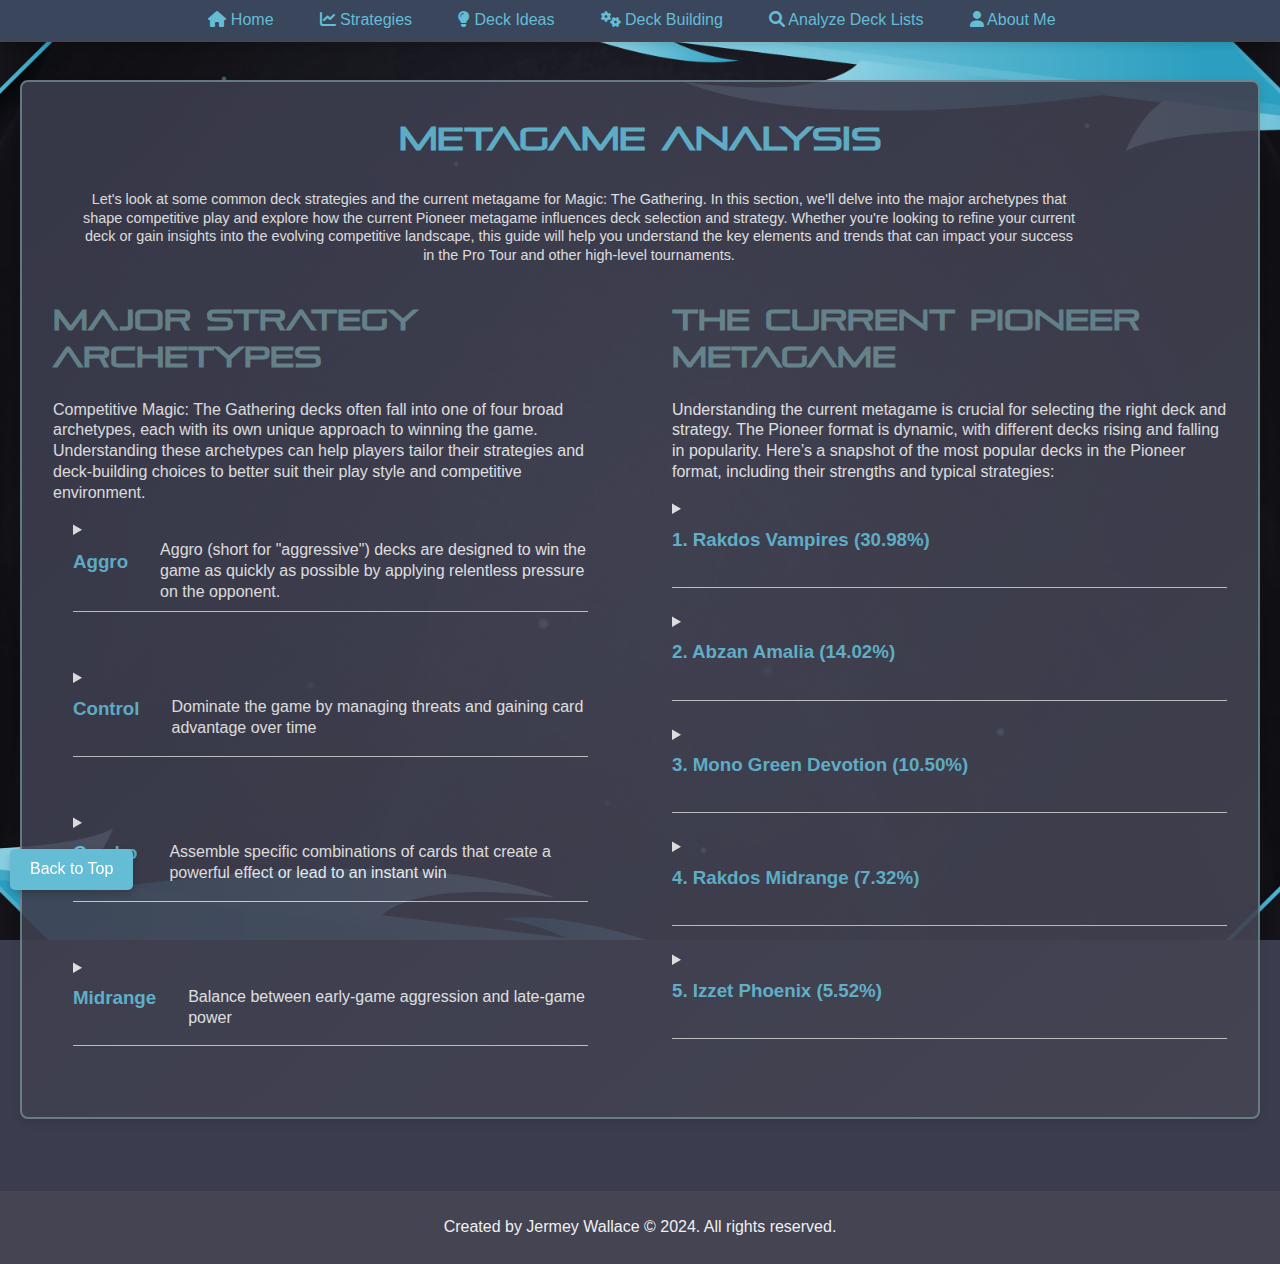
<file: meta.html>
<!DOCTYPE html>
<html lang="en">

<head>
    <meta charset="UTF-8">
    <meta name="viewport" content="width=device-width, initial-scale=1.0">
    <meta name="description"
        content="Discussion on decks to play and the current metagame for the Magic: The Gathering Pro Tour." />
    <title>Decks and Metagame</title>
    <link rel="stylesheet" href="styles.css">
    <link rel="icon" href="images/tab32.png" type="image/png">
    <link rel="stylesheet" href="https://cdnjs.cloudflare.com/ajax/libs/font-awesome/6.0.0-beta3/css/all.min.css">

</head>

<body>
    <nav class="main-nav">
        <ul>
            <li><a href="index.html"><i class="fas fa-home"></i> Home</a></li>
            <li><a href="meta.html"><i class="fas fa-chart-line"></i> Strategies</a></li>
            <li><a href="planning.html"><i class="fas fa-lightbulb"></i> Deck Ideas</a></li>
            <li><a href="deckbuilding.html"><i class="fas fa-cogs"></i> Deck Building</a></li>
            <li><a href="analyze.html"><i class="fas fa-search"></i> Analyze Deck Lists</a></li>
            <li><a href="bio.html"><i class="fas fa-user"></i> About Me</a></li>
        </ul>
    </nav>

    <main class="fade-in-top-to-bottom">
        <section id="steps-to-qualify" class="column">
            <!-- Main Heading -->
            <h1>Metagame Analysis</h1>
            <!-- Introduction Paragraph -->
            <p class="intro">Let's look at some common deck strategies and the current metagame for Magic: The
                Gathering. In this section, we'll delve into the major archetypes that shape competitive play and
                explore how the current Pioneer metagame influences deck selection and strategy. Whether you're looking
                to refine your current deck or gain insights into the evolving competitive landscape, this guide will
                help you understand the key elements and trends that can impact your success in the Pro Tour and other
                high-level tournaments.</p>

            <!-- 3-Column Layout -->
            <section class="main-container">
                <!-- Column 1: Major Strategy Archetypes -->
                <div class="strategy-section">
                    <h2>Major Strategy Archetypes</h2>
                    <p>Competitive Magic: The Gathering decks often fall into one of four broad archetypes, each with
                        its own unique approach to winning the game. Understanding these archetypes can help players
                        tailor their strategies and deck-building choices to better suit their play style and
                        competitive environment.</p>

                    <section class="columns">
                        <!-- Aggro Section -->

                        <details class="expandable-content">
                            <summary class="expandable-toggle">
                                <div class="header-grid">
                                    <h3>Aggro</h3>
                                    <span class="right-text">Aggro (short for "aggressive") decks are designed to win
                                        the game as quickly as
                                        possible
                                        by applying relentless pressure on the opponent.</span>
                                </div>

                            </summary>
                            <p> They typically feature a high
                                density
                                of low-cost creatures and direct damage spells to quickly reduce the opponent's life
                                total. Key elements of aggro decks include:</p>
                            <ul>
                                <li><strong>Low-Cost Creatures:</strong> Aggro decks prioritize creatures that can
                                    be
                                    played early in the game to establish a board presence quickly.</li>
                                <li><strong>Direct Damage:</strong> Spells that deal damage directly to the opponent
                                    or
                                    their creatures help to accelerate the win condition and deal with blockers.
                                </li>
                                <li><strong>Speed:</strong> The goal is to finish the game before the opponent can
                                    stabilize or develop their own strategy. Aggro decks often focus on the early
                                    game
                                    to maintain momentum.</li>
                            </ul>
                        </details>



                        <!-- Control Section -->

                        <details class="expandable-content">
                            <summary class="expandable-toggle">
                                <div class="header-grid">
                                    <h3>Control</h3>
                                    <span class="right-text">Dominate the game by managing
                                        threats and gaining card advantage over time</span>
                                </div>
                            </summary>
                            <p>Control decks take a more reactive strategy that revolves around
                                surviving
                                the early game and establishing a dominant position in the late game. Key elements
                                of
                                control decks include:</p>
                            <ul>
                                <li><strong>Counterspells:</strong> Control decks use spells that counter or negate
                                    the
                                    opponent's spells to prevent them from executing their strategy.</li>
                                <li><strong>Removal:</strong> Effective removal spells are used to deal with threats
                                    on
                                    the board, including both creatures and enchantments.</li>
                                <li><strong>Card Draw:</strong> Drawing additional cards helps control players find
                                    their key spells and maintain a steady flow of resources.</li>
                                <li><strong>Finishers:</strong> Once the opponent's threats have been dealt with,
                                    control decks use powerful finishers or win conditions to close out the game.
                                </li>
                            </ul>
                        </details>


                        <!-- Combo Section -->

                        <details class="expandable-content">
                            <summary class="expandable-toggle">
                                <div class="header-grid">
                                    <h3>Combo</h3>
                                    <span class="right-text">Assemble specific combinations of cards that create a
                                        powerful
                                        effect or lead to an instant win</span>
                                </div>
                            </summary>
                            <p>Combo decks require careful setup and protection
                                to
                                execute their combos successfully. Key elements of combo decks include:</p>
                            <ul>
                                <li><strong>Combo Pieces:</strong> The deck includes cards that work together to
                                    achieve
                                    the desired result, whether it's an infinite loop, an instant win, or a massive
                                    advantage.</li>
                                <li><strong>Protection:</strong> Combo decks often include spells or creatures that
                                    protect their key combo pieces from disruption by the opponent.</li>
                                <li><strong>Setup Time:</strong> Many combo decks need time to assemble their combo
                                    pieces and may require a combination of draw spells and tutors to find the
                                    necessary
                                    cards.</li>
                            </ul>
                        </details>


                        <!-- Midrange Section -->

                        <details class="expandable-content">
                            <summary class="expandable-toggle">
                                <div class="header-grid">
                                    <h3>Midrange</h3>
                                    <span class="right-text">Balance between early-game aggression and late-game
                                        power</span>
                                </div>
                            </summary>
                            <p>Midrange decks aim to balance between early-game aggression and late-game power. They
                                focus on efficient, versatile threats and answers that can adapt to different
                                situations. Key elements of midrange decks include:</p>
                            <ul>
                                <li><strong>Efficient Threats:</strong> Midrange decks use creatures and spells that
                                    offer good value for their cost, often having abilities that are relevant in
                                    multiple stages of the game.</li>
                                <li><strong>Versatility:</strong> The deck includes a mix of cards that can handle
                                    various situations, providing answers to both aggressive and controlling
                                    strategies.
                                </li>
                                <li><strong>Card Advantage:</strong> Midrange decks focus on generating card
                                    advantage
                                    through powerful plays and recursion to outvalue the opponent over time.</li>
                                <li><strong>Board Presence:</strong> Maintaining a strong board presence helps
                                    midrange
                                    decks to apply pressure and respond to threats effectively.</li>
                            </ul>
                        </details>

                    </section>
                </div>

                <!-- Column 2: The Current Metagame -->
                <div class="metagame-section">
                    <h2>The Current Pioneer Metagame</h2>
                    <p>Understanding the current metagame is crucial for selecting the right deck and strategy. The
                        Pioneer format is dynamic, with different decks rising and falling in popularity. Here’s a
                        snapshot of the most popular decks in the Pioneer format, including their strengths and typical
                        strategies:</p>

                    <details class="expandable-content">
                        <summary class="expandable-toggle">
                            <h3>1. Rakdos Vampires (30.98%)</h3>
                        </summary>
                        <p>Rakdos Vampires stands out as the most dominant deck in the current meta. It leverages the
                            synergies of the vampire tribe to build a resilient and aggressive strategy. Key features
                            include:</p>
                        <ul>
                            <li><strong>Vampire Synergy:</strong> The deck utilizes various vampire tribal synergies,
                                enhancing the power of its creatures and spells.</li>
                            <li><strong>Strong Removal:</strong> Rakdos Vampires includes efficient removal spells that
                                help control the board and disrupt opponents.</li>
                            <li><strong>Resilience:</strong> With access to a mix of life gain and aggressive threats,
                                the deck can recover from board wipes and prolonged games.</li>
                        </ul>
                    </details>

                    <details class="expandable-content">
                        <summary class="expandable-toggle">
                            <h3>2. Abzan Amalia (14.02%)</h3>
                        </summary>
                        <p>Abzan Amalia offers a blend of value and control, making it a versatile choice in the current
                            meta. This deck combines elements of midrange and control to perform well against a variety
                            of opponents. Key features include:</p>
                        <ul>
                            <li><strong>Midrange Value:</strong> Abzan Amalia focuses on value plays and efficient
                                threats, often utilizing card draw and recursion to maintain pressure.</li>
                            <li><strong>Control Elements:</strong> The deck includes control elements like removal and
                                disruption to handle threats and gain an edge in longer games.</li>
                            <li><strong>Versatility:</strong> Its ability to adapt to different strategies makes it a
                                strong choice in the ever-changing Pioneer meta.</li>
                        </ul>
                    </details>

                    <details class="expandable-content">
                        <summary class="expandable-toggle">
                            <h3>3. Mono Green Devotion (10.50%)</h3>
                        </summary>
                        <p>Mono Green Devotion is known for its powerful ramp and high-impact creatures. This deck
                            focuses on building a large mana base to cast its most potent spells and creatures. Key
                            features include:</p>
                        <ul>
                            <li><strong>Mana Ramp:</strong> The deck uses various ramp spells and creatures to
                                accelerate its mana production and play large threats earlier.</li>
                            <li><strong>Big Threats:</strong> With access to high-impact creatures and spells, Mono
                                Green Devotion can overwhelm opponents with sheer power and size.</li>
                            <li><strong>Consistency:</strong> The deck’s ability to consistently ramp and deploy threats
                                makes it a formidable opponent in the Pioneer format.</li>
                        </ul>
                    </details>

                    <details class="expandable-content">
                        <summary class="expandable-toggle">
                            <h3>4. Rakdos Midrange (7.32%)</h3>
                        </summary>
                        <p>Rakdos Midrange strikes a balance between aggressive plays and controlling elements. It
                            combines the best of both worlds to adapt to different situations. Key features include:</p>
                        <ul>
                            <li><strong>Versatile Threats:</strong> The deck includes a mix of aggressive and
                                value-oriented creatures to apply pressure while also handling threats.</li>
                            <li><strong>Removal and Disruption:</strong> Rakdos Midrange utilizes efficient removal and
                                disruption spells to control the board and gain card advantage.</li>
                            <li><strong>Adaptability:</strong> Its flexibility allows it to handle various strategies
                                effectively, making it a strong choice in the current meta.</li>
                        </ul>
                    </details>

                    <details class="expandable-content">
                        <summary class="expandable-toggle">
                            <h3>5. Izzet Phoenix (5.52%)</h3>
                        </summary>
                        <p>Izzet Phoenix is known for its powerful spellcasting and the ability to quickly bring back
                            Phoenix creatures. This deck leverages card draw and spell synergies to gain advantage. Key
                            features include:</p>
                        <ul>
                            <li><strong>Spell Synergy:</strong> The deck utilizes spells to draw cards and trigger the
                                return of Phoenix creatures from the graveyard.</li>
                            <li><strong>Fast and Aggressive:</strong> With a focus on quick and powerful plays, Izzet
                                Phoenix aims to end games swiftly and efficiently.</li>
                            <li><strong>Card Draw and Recursion:</strong> The ability to draw and recur key creatures
                                helps maintain pressure and sustain its strategy.</li>
                        </ul>
                    </details>
                </div>

                <!-- Column 3: Decks to Play -->

            </section>
        </section>
    </main>
    <a href="#top" class="back-to-top">Back to Top</a>
    <footer>
        <p>Created by Jermey Wallace &copy; 2024. All rights reserved.</p>
    </footer>
</body>

</html>
</file>
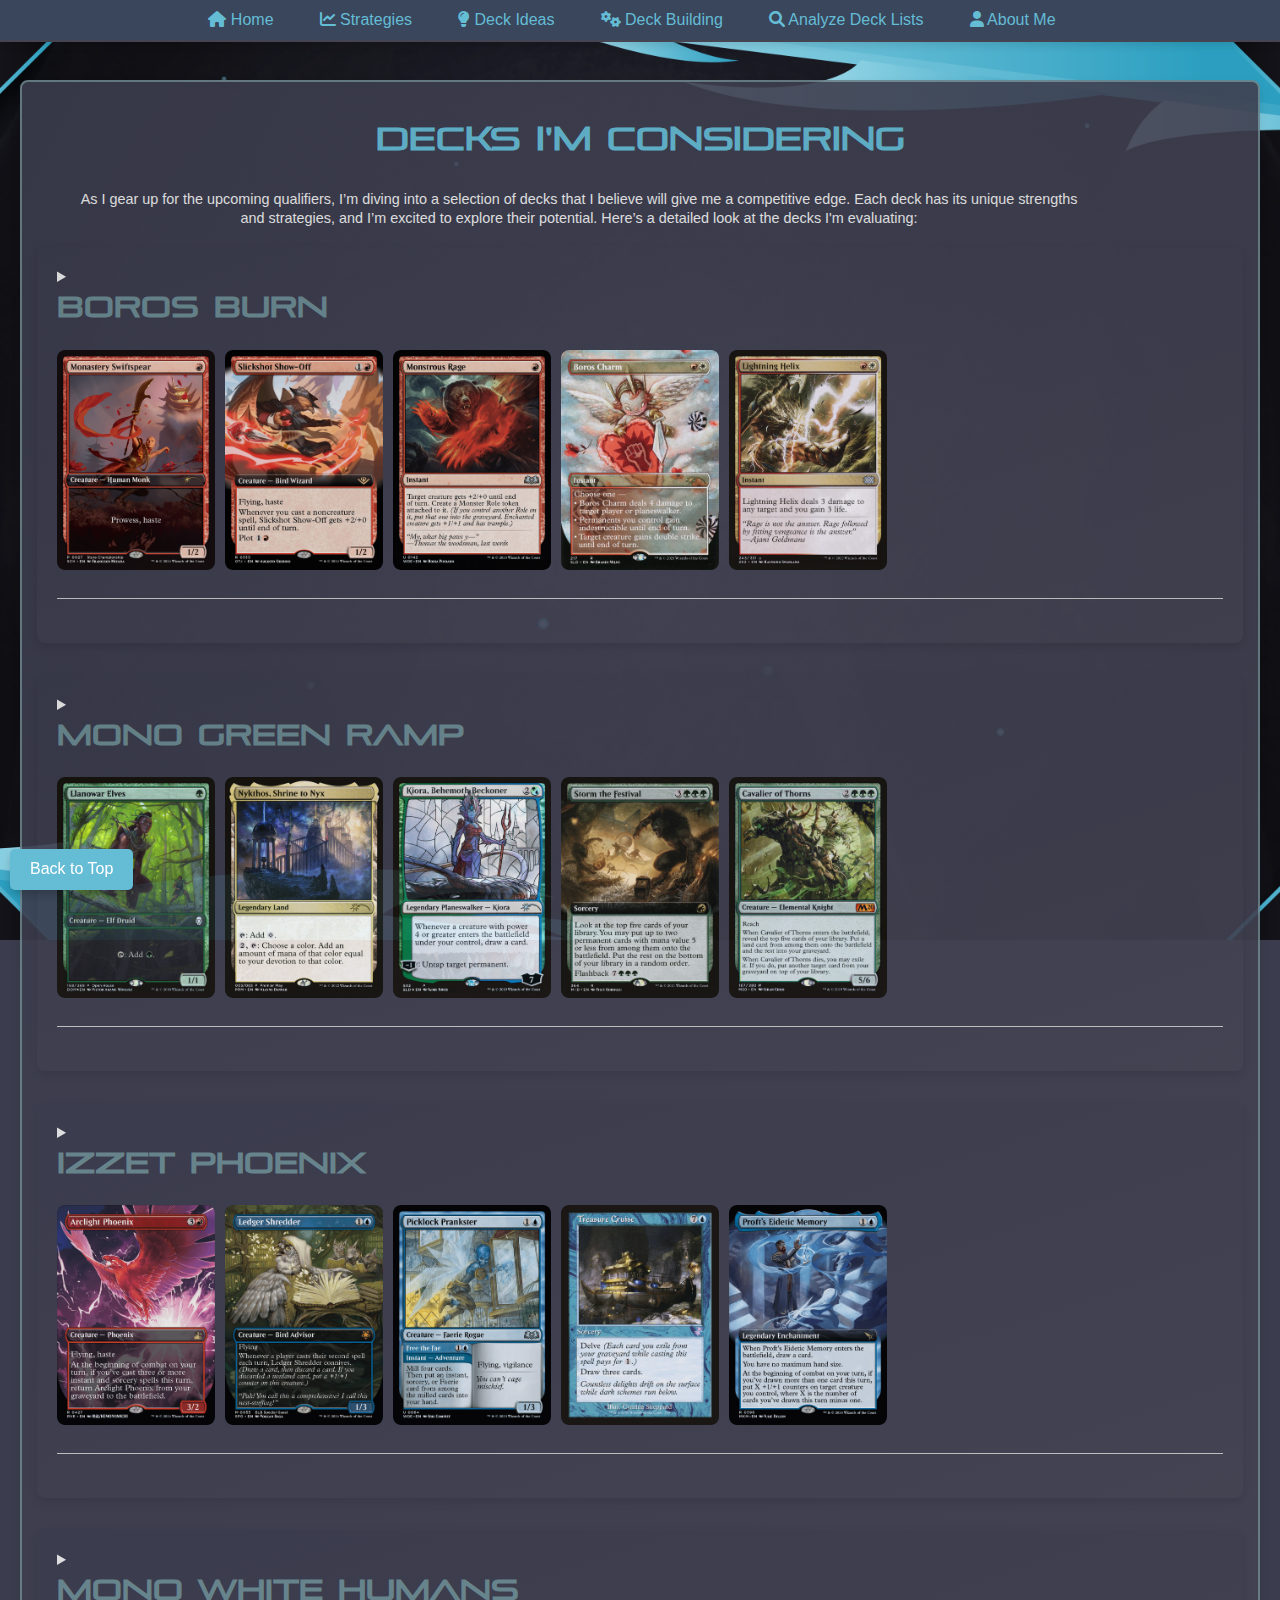
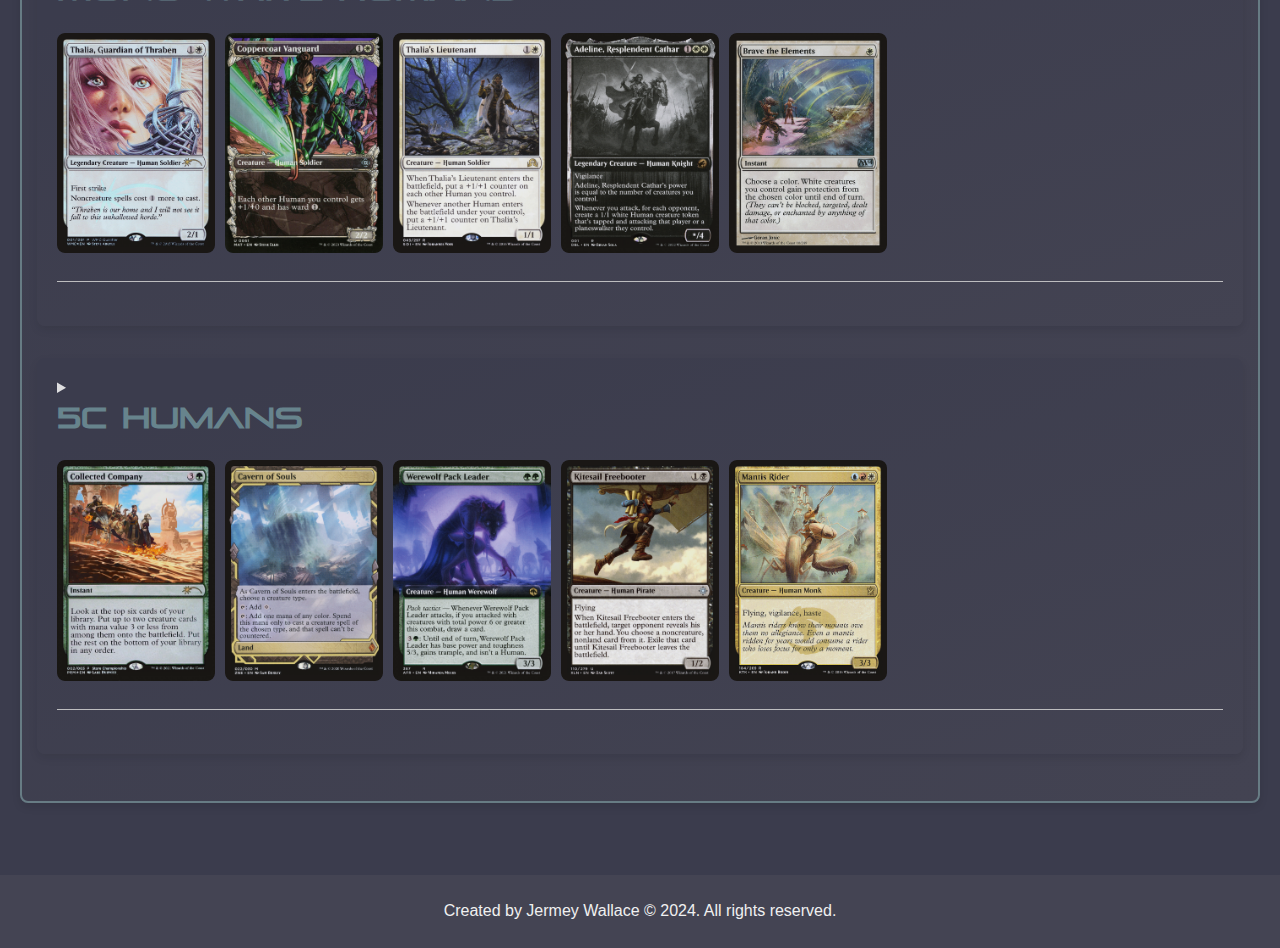
<file: planning.html>
<!DOCTYPE html>
<html lang="en">

<head>
    <meta charset="UTF-8">
    <meta name="viewport" content="width=device-width, initial-scale=1.0">
    <meta name="description"
        content="Explore the different Magic: The Gathering decks I'm considering for the upcoming qualifiers." />
    <title>Decks I'm Considering</title>
    <link rel="stylesheet" href="styles.css">
    <link rel="icon" href="images/tab32.png" type="image/png">
    <link rel="stylesheet" href="https://cdnjs.cloudflare.com/ajax/libs/font-awesome/6.0.0-beta3/css/all.min.css">
</head>

<body>
    <nav class="main-nav">
        <ul>
            <li><a href="index.html"><i class="fas fa-home"></i> Home</a></li>
            <li><a href="meta.html"><i class="fas fa-chart-line"></i> Strategies</a></li>
            <li><a href="planning.html"><i class="fas fa-lightbulb"></i> Deck Ideas</a></li>
            <li><a href="deckbuilding.html"><i class="fas fa-cogs"></i> Deck Building</a></li>
            <li><a href="analyze.html"><i class="fas fa-search"></i> Analyze Deck Lists</a></li>
            <li><a href="bio.html"><i class="fas fa-user"></i> About Me</a></li>
        </ul>
    </nav>

    <main class="fade-in-top-to-bottom">
        <section id="steps-to-qualify" class="column">
            <!-- Main Heading -->

            <h1>decks i'm considering</h1>


            <!-- Introduction Paragraph -->
            <p class="intro">As I gear up for the upcoming qualifiers, I’m diving into a selection of decks that I
                believe
                will give me a competitive edge. Each deck has its unique strengths and strategies, and I’m excited to
                explore their potential. Here’s a detailed look at the decks I'm evaluating:</p>

            <!-- Deck Details -->
            <div id="boros-burn" class="column">
                <details class="expandable-content">
                    <summary class="expandable-toggle">
                        <h2>boros burn</h2>
                        <div class="image-grid">
                            <img src="images/deckimg/boros-burn/sch-27-monastery-swiftspear.png" alt="Monastery Swiftspear">
                            <img src="images/deckimg/boros-burn/otj-335-slickshot-show-off.png" alt="Slickshot Show-Off">
                            <img src="images/deckimg/boros-burn/woe-142-monstrous-rage.png" alt="Monstrous Rage">
                            <img src="images/deckimg/boros-burn/sld-217-boros-charm.png" alt="Boros Charm">
                            <img src="images/deckimg/boros-burn/2x2-243-lightning-helix.png" alt="Lightning Helix">
                            <!-- Add more images as needed -->
                        </div>
                    </summary>
                    <div class="deck-container">
                        <div class="deck-description">
                            <p>Boros Burn is an aggressive deck focused on dealing direct damage to opponents through a
                                combination of efficient spells and high-tempo creatures. This deck thrives on applying
                                consistent pressure and leveraging its spells to quickly reduce an opponent’s life
                                total.
                            </p>
                            <p>The deck's core strategy revolves around efficient, low-cost spells that can deal damage
                                directly
                                to opponents or their creatures. <i>Kumano Faces Kakkazan // Etching of Kumano</i>
                                provides
                                early pressure and damage through its Saga effects, while <i>Monastery Swiftspear</i>
                                and
                                <i>Soul-Scar Mage</i> capitalize on the numerous instants and sorceries to deal
                                additional
                                damage. These creatures are enhanced by spells like <i>Play with Fire</i> and <i>Searing
                                    Blood</i>, which further contribute to the damage output.
                            </p>
                            <p>For additional burn and card advantage, the deck includes <i>Light Up the Stage</i>,
                                which
                                helps
                                to refill your hand and maintain momentum. <i>Monstrous Rage</i> is a powerful spell for
                                pumping
                                up your creatures and dealing damage, and <i>Boros Charm</i> provides versatile options
                                for
                                dealing damage or protecting your creatures from removal. <i>Lightning Helix</i> offers
                                both
                                damage and life gain, which can be crucial in tight matches.</p>
                            <p>The land base supports the aggressive strategy with a mix of fast lands and utility
                                lands.
                                <i>Battlefield Forge</i>, <i>Inspiring Vantage</i>, and <i>Sacred Foundry</i> provide
                                consistent
                                access to red and white mana, while <i>Den of the Bugbear</i> and <i>Sokenzan, Crucible
                                    of
                                    Defiance</i> offer additional utility by providing creature options or extra damage.
                                <i>Needleverge Pathway // Pillarverge Pathway</i> ensures flexibility in mana
                                production.
                            </p>
                            <p>The sideboard contains several tools to handle a variety of matchups. <i>End the
                                    Festivities</i>
                                offers an additional way to deal with multiple small creatures, while <i>Deflecting
                                    Palm</i>
                                can
                                be crucial against other burn strategies by redirecting damage. <i>Get Lost</i> provides
                                additional disruption and answers to certain threats. <i>Kari Zev's Expertise</i> and
                                <i>Rampaging Ferocidon</i> offer versatile answers to various strategies, and <i>Roiling
                                    Vortex</i> can be used to further pressure opponents or mitigate life gain.
                            </p>
                            <p>Boros Burn excels in metagames where speed and direct damage are crucial. Its ability to
                                apply
                                constant pressure and finish games quickly makes it a formidable choice in aggressive
                                and
                                control-oriented matchups alike.</p>
                        </div>
                        <!-- Main Deck -->

                        <div class="deck-list">
                            <a href="https://flexslot.gg/sideboards/3752" target="_blank">Sideboard Guide</a>
                            <h3>Main Deck</h3>
                            <ul>
                                <li>4 Battlefield Forge</li>
                                <li>2 Den of the Bugbear</li>
                                <li>4 Inspiring Vantage</li>
                                <li>2 Mountain</li>
                                <li>1 Needleverge Pathway // Pillarverge Pathway</li>
                                <li>2 Ramunap Ruins</li>
                                <li>4 Sacred Foundry</li>
                                <li>1 Sokenzan, Crucible of Defiance</li>
                                <li>4 Kumano Faces Kakkazan // Etching of Kumano</li>
                                <li>4 Monastery Swiftspear</li>
                                <li>4 Soul-Scar Mage</li>
                                <li>4 Slickshot Show-Off</li>
                                <li>4 Play with Fire</li>
                                <li>4 Light Up the Stage</li>
                                <li>4 Monstrous Rage</li>
                                <li>4 Boros Charm</li>
                                <li>4 Searing Blood</li>
                                <li>2 Wild Slash</li>
                                <li>2 Lightning Helix</li>
                            </ul>


                            <!-- Sideboard -->
                            <div class="deck-list">
                                <h3>Sideboard</h3>
                                <ul>
                                    <li>2 End the Festivities</li>
                                    <li>2 Deflecting Palm</li>
                                    <li>2 Get Lost</li>
                                    <li>2 Lightning Helix</li>
                                    <li>2 Case of the Crimson Pulse</li>
                                    <li>2 Kari Zev's Expertise</li>
                                    <li>2 Rampaging Ferocidon</li>
                                    <li>1 Roiling Vortex</li>
                                </ul>
                            </div>
                        </div>
                    </div>
            </div>



            <div id="mono-green-ramp" class="column">
                <details class="expandable-content">
                    <summary class="expandable-toggle">
                        <h2>mono green ramp</h2>
                        <div class="image-grid">
                            <img src="images/deckimg/mono-g/pdom-168-llanowar-elves.png" alt="Llanowar Elf">
                            <img src="images/deckimg/mono-g/ppro-2022-3-nykthos-shrine-to-nyx.png"
                                alt="Nykthos Shrine to Nyx">
                            <img src="images/deckimg/mono-g/sld-532-kiora-behemoth-beckoner.png"
                                alt="Kiora Behemoth Beconer">
                            <img src="images/deckimg/mono-g/mid-364-storm-the-festival.png" alt="Storm the Festival">
                            <img src="images/deckimg/mono-g/m20-167-cavalier-of-thorns.png" alt="Cavalier of Thorns">
                            <!-- Add more images as needed -->
                        </div>

                    </summary>
                    <div class="deck-container">
                        <div class="deck-description">
                            <p>Mono Green Ramp is a robust deck designed to accelerate mana production and unleash
                                powerful
                                threats early in the game. This deck focuses on generating a large amount of green mana
                                to
                                cast
                                high-impact creatures and spells, leveraging the synergy between ramping effects and
                                powerful,
                                game-changing threats.</p>
                            <p>The core of the deck includes efficient mana ramp cards such as <i>Elvish Mystic</i> and
                                <i>Llanowar Elves</i>, which provide a steady flow of green mana to support the deck’s
                                high
                                mana
                                demands. <i>Cavalier of Thorns</i> and <i>Old-Growth Troll</i> offer both ramp and
                                substantial
                                creature presence, while <i>Storm the Festival</i> allows for impactful plays by casting
                                multiple permanents from the top of your library.
                            </p>
                            <p>The deck also features powerful threats such as <i>Elesh Norn, Mother of Machines</i>,
                                which
                                can
                                significantly impact the game with its ability to double triggers and hinder opponents'
                                strategies. <i>Polukranos Reborn // Polukranos, Engine of Ruin</i> and <i>Ulvenwald
                                    Oddity
                                    //
                                    Ulvenwald Behemoth</i> provide versatility and massive power, making them formidable
                                additions to the deck. <i>Kiora, Behemoth Beckoner</i> helps further accelerate mana
                                production
                                and provides card draw by interacting with your large creatures.</p>
                            <p>The land base is structured to support the deck’s needs with a mix of utility lands and
                                ramp
                                sources. <i>Nykthos, Shrine to Nyx</i> plays a crucial role in boosting your mana
                                production,
                                while <i>Boseiju, Who Endures</i> offers a way to deal with problematic nonland
                                permanents.
                                The
                                inclusion of <i>Temple Garden</i> and <i>Sunken Citadel</i> ensures you have access to
                                different
                                types of mana sources, and <i>Hostile Hostel // Creeping Inn</i> provides a versatile
                                land
                                with
                                additional utility.</p>
                            <p>The sideboard contains a variety of tools to address different matchups. <i>Deafening
                                    Silence</i>
                                is useful against decks that rely on spells, while additional copies of <i>Elesh Norn,
                                    Mother of
                                    Machines</i> and <i>Polukranos Reborn // Polukranos, Engine of Ruin</i> provide more
                                flexibility for different scenarios. <i>Obstinate Baloth</i> is included for its
                                resilience
                                against discard and its life gain ability. <i>Pick Your Poison</i> and <i>Tail Swipe</i>
                                offer
                                additional removal and interaction options, and <i>The Stone Brain</i> provides a tool
                                for
                                dealing with specific strategies by exiling cards from an opponent's deck.</p>
                            <p>Mono Green Ramp excels in metagames where accelerating mana and deploying large threats
                                quickly
                                can outpace opponents. The deck’s ability to generate substantial mana and cast powerful
                                creatures makes it a formidable choice against a variety of strategies.</p>
                        </div>

                        <!-- Main Deck -->
                        <div class="deck-list">
                            <a href="https://flexslot.gg/sideboards/3989" target="_blank">Sideboard Guide</a>
                            <h3>Main Deck</h3>
                            <ul>
                                <li>2 Invasion of Ixalan // Belligerent Regisaur</li>
                                <li>4 Cavalier of Thorns</li>
                                <li>1 Elesh Norn, Mother of Machines</li>
                                <li>4 Elvish Mystic</li>
                                <li>4 Llanowar Elves</li>
                                <li>4 Old-Growth Troll</li>
                                <li>4 Outcaster Trailblazer</li>
                                <li>1 Polukranos Reborn // Polukranos, Engine of Ruin</li>
                                <li>1 Ulvenwald Oddity // Ulvenwald Behemoth</li>
                                <li>4 Leyline of the Guildpact</li>
                                <li>2 Oath of Nissa</li>
                                <li>2 Boseiju, Who Endures</li>
                                <li>6 Forest</li>
                                <li>1 Hostile Hostel // Creeping Inn</li>
                                <li>2 Lair of the Hydra</li>
                                <li>4 Storm the Festival</li>
                                <li>4 Nykthos, Shrine to Nyx</li>
                                <li>4 Kiora, Behemoth Beckoner</li>
                                <li>4 Temple Garden</li>
                                <li>2 Sunken Citadel</li>
                            </ul>


                            <!-- Sideboard -->
                            <div class="deck-list">
                                <h3>Sideboard</h3>
                                <ul>
                                    <li>3 Deafening Silence</li>
                                    <li>1 Elesh Norn, Mother of Machines</li>
                                    <li>1 Polukranos Reborn // Polukranos, Engine of Ruin</li>
                                    <li>1 Forest</li>
                                    <li>2 Obstinate Baloth</li>
                                    <li>3 Pick Your Poison</li>
                                    <li>2 Tail Swipe</li>
                                    <li>2 The Stone Brain</li>
                                </ul>
                            </div>
                        </div>
                    </div>
            </div>
            </details>
            </div>
            <div id="izzet-phoenx" class="column">
                <details class="expandable-content">
                    <summary class="expandable-toggle">
                        <h2>izzet phoenix</h2>
                        <div class="image-grid">
                            <img src="images/deckimg/izzet-phoenix/rvr-427-arclight-phoenix.png" alt="Arclight Phoenix">
                            <img src="images/deckimg/izzet-phoenix/spg-55-ledger-shredder.png" alt="Ledger Shredder">
                            <img src="images/deckimg/izzet-phoenix/woe-64-picklock-prankster.png"
                                alt="Picklock Prankster">
                            <img src="images/deckimg/izzet-phoenix/tsr-319-treasure-cruise.png" alt="Treasue Cruise">
                            <img src="images/deckimg/izzet-phoenix/mkm-396-proft-s-eidetic-memory.png"
                                alt="Proft's Eidetic Memory">
                            <!-- Add more images as needed -->
                        </div>

                    </summary>
                    <div class="deck-container">
                        <div class="deck-description">
                            <p>Izzet Phoenix is a powerful and spell-centric deck renowned for its explosive potential
                                and
                                graveyard recursion. At the heart of this strategy is the <i>Arclight Phoenix</i>, a
                                recurring
                                threat that can swiftly return to the battlefield with the help of a suite of instants
                                and
                                sorceries. The deck is designed to maximize the value of these spells, leveraging card
                                draw
                                and
                                efficient removal to maintain pressure on opponents.</p>
                            <p>The core of the deck revolves around key card-drawing spells like <i>Treasure Cruise</i>,
                                <i>Consider</i>, <i>Opt</i>, and <i>Sleight of Hand</i>, which not only help find and
                                recur
                                <i>Arclight Phoenix</i> but also ensure a steady flow of resources. <i>Ledger
                                    Shredder</i>
                                and
                                <i>Picklock Prankster</i> offer synergy by filtering through the deck and filling the
                                graveyard
                                with valuable cards to fuel the Phoenix’s return. Early removal options such as
                                <i>Lightning
                                    Axe</i> and <i>Fiery Impulse</i> help manage threats and clear the path for your
                                attacks.
                            </p>
                            <p>Utility cards like <i>Prismari Command</i> and <i>Spikefield Hazard</i> provide
                                additional
                                versatility, offering both damage and useful effects. The land base is well-constructed
                                with
                                a
                                combination of shock lands and fast lands including <i>Riverglide Pathway</i>,
                                <i>Spirebluff
                                    Canal</i>, and <i>Steam Vents</i>, ensuring reliable mana sources. <i>Hall of Storm
                                    Giants</i> and <i>Otawara, Soaring City</i> serve as dual-purpose lands that can
                                also
                                act as
                                threats or answers when needed.
                            </p>
                            <p>The sideboard features a range of options to tackle various matchups. <i>Aether Gust</i>
                                and
                                <i>Mystical Dispute</i> offer valuable counterspells and disruption, while <i>Beacon
                                    Bolt</i>
                                and <i>Anger of the Gods</i> provide additional removal and board wipe capabilities.
                                <i>Crackling Drake</i> serves as an additional threat to put pressure on opponents, and
                                <i>Ashiok, Dream Render</i> is included for graveyard disruption. The sideboard also
                                contains
                                <i>Thing in the Ice</i> for transforming and resetting the board state, and
                                <i>Unlicensed
                                    Hearse</i> for further graveyard control.
                            </p>
                            <p>Izzet Phoenix excels in metagames where efficient spell play, graveyard recursion, and
                                powerful
                                threats can dominate. The deck's combination of card advantage, robust threats, and
                                versatile
                                answers makes it a strong contender in both aggressive and control-oriented matchups.
                            </p>
                        </div>

                        <!-- Main Deck -->
                        <div class="deck-list">

                            <h3>Main Deck</h3>
                            <ul>
                                <li>4 Arclight Phoenix</li>
                                <li>4 Ledger Shredder</li>
                                <li>1 Brazen Borrower</li>
                                <li>4 Lightning Axe</li>
                                <li>4 Picklock Prankster</li>
                                <li>4 Treasure Cruise</li>
                                <li>4 Consider</li>
                                <li>4 Opt</li>
                                <li>1 Prof's Eidetic Memory</li>
                                <li>4 Fiery Impulse</li>
                                <li>3 Island</li>
                                <li>1 Hall of Storm Giants</li>
                                <li>4 Riverglide Pathway</li>
                                <li>4 Spirebluff Canal</li>
                                <li>4 Steam Vents</li>
                                <li>1 Stormcarved Coast</li>
                                <li>2 Spell Pierce</li>
                                <li>1 Otawara, Soaring City</li>
                                <li>4 Sleight of Hand</li>
                                <li>1 Prismari Command</li>
                                <li>1 Spikefield Hazard</li>
                            </ul>


                            <!-- Sideboard -->
                            <div class="deck-list">
                                <h3>Sideboard</h3>
                                <ul>
                                    <li>1 Aether Gust</li>
                                    <li>2 Mystical Dispute</li>
                                    <li>1 Beacon Bolt</li>
                                    <li>1 Disdainful Stroke</li>
                                    <li>1 Brotherhood's End</li>
                                    <li>1 Negate</li>
                                    <li>2 Crackling Drake</li>
                                    <li>1 Ashiok, Dream Render</li>
                                    <li>2 Young Pyromancer</li>
                                    <li>1 Anger of the Gods</li>
                                    <li>1 Unlicensed Hearse</li>
                                    <li>1 Thing in the Ice</li>
                                </ul>
                            </div>
                        </div>
                    </div>
            </div>
            </details>
            </div>
            <div id="mono-white-humans" class="column">
                <details class="expandable-content">
                    <summary class="expandable-toggle">
                        <h2>mono white humans</h2>
                        <div class="image-grid">
                            <img src="images/deckimg/mono-white-humans/wmc-2015-thalia-guardian-of-thraben.png"
                                alt="Thalia Guardian of Thraben">
                            <img src="images/deckimg/mono-white-humans/mat-51-coppercoat-vanguard.png"
                                alt="Coppercoat Vanguard">
                            <img src="images/deckimg/mono-white-humans/soi-43-thalia-s-lieutenant.png"
                                alt="Thalia's Lieutenant">
                            <img src="images/deckimg/mono-white-humans/dbl-1-adeline-resplendent-cathar.png"
                                alt="Adeline resplendant Cathar">
                            <img src="images/deckimg/mono-white-humans/m14-10-brave-the-elements.png"
                                alt="Brave the Elements">
                            <!-- Add more images as needed -->
                        </div>

                    </summary>
                    <div class="deck-container">
                        <div class="deck-description">

                            <p>White Aggro is a fast-paced and aggressive deck known for its powerful synergy among
                                human
                                creatures and its ability to quickly build a formidable board presence. Central to this
                                deck’s strategy is the combination of efficient creatures and protective spells that can
                                quickly
                                overwhelm opponents with a barrage of attacks. This deck excels at leveraging the
                                strengths of
                                its white creatures and utilizing various utility cards to maintain pressure and disrupt
                                opponents.</p>
                            <p>The deck's core features key human creatures like <i>Thalia's Lieutenant</i> and
                                <i>Adeline,
                                    Resplendent Cathar</i>, which synergize to grow your board and provide consistent
                                threats.
                                Cards such as <i>Hopeful Initiate</i> and <i>Coppercoat Vanguard</i> offer aggressive
                                early
                                plays and help in quickly building a strong presence on the battlefield. <i>Thalia,
                                    Guardian of
                                    Thraben</i> adds disruptive value by taxing non-creature spells, making it harder
                                for
                                opponents to execute their strategies.
                            </p>
                            <p>Protection and utility are crucial with cards like <i>Brave the Elements</i>, which can
                                protect
                                your team from removal spells and ensure that your creatures can safely attack.
                                <i>Containment Priest</i> provides disruption against decks relying on graveyard
                                strategies or
                                reanimation, while <i>Recruitment Officer</i> offers card advantage by digging through
                                the deck to find
                                more crucial pieces of the deck's strategy.
                            </p>
                            <p>The land base includes a mix of utility lands like <i>Castle Ardenvale</i> for generating
                                tokens
                                and <i>Eiganjo, Seat of the Empire</i> for versatile effects. The inclusion of <i>Cavern
                                    of Souls</i>
                                ensures that your key creatures are protected from being countered, adding a layer of
                                resilience against control decks. The use of <i>Mutavault</i> further enhances the
                                deck's ability to activate creature abilities and synergize with creature-based
                                strategies.</p>
                            <p>The sideboard is tailored to address a variety of matchups and includes cards such as
                                <i>Portable Hole</i> for dealing with artifacts and enchantments, and <i>Rest in
                                    Peace</i> to counter graveyard-based strategies. Additional options like <i>Brutal
                                    Cathar // Moonrage Brute</i> offer further removal and threats, while <i>Reidane,
                                    God of the Worthy // Valkmira, Protector's Shield</i> provides valuable utility
                                against specific strategies and ramp decks.
                            </p>
                            <p>White Aggro thrives in metagames where quick, efficient attacks and strong creature
                                synergies can dominate. The deck's combination of aggressive creatures, protective
                                spells, and versatile answers makes it a formidable choice for both aggressive and
                                midrange matchups.</p>
                        </div>
                        <!-- Main Deck -->
                        <div class="deck-list">
                            <a href="https://flexslot.gg/sideboards/3726" target="_blank">Sideboard Guide</a>
                            <h3>Main Deck</h3>
                            <ul>
                                <li>2 Castle Ardenvale</li>
                                <li>2 Cavern of Souls</li>
                                <li>2 Eiganjo, Seat of the Empire</li>
                                <li>4 Mutavault</li>
                                <li>12 Plains</li>
                                <li>4 Brave the Elements</li>
                                <li>3 Dauntless Bodyguard</li>
                                <li>4 Hopeful Initiate</li>
                                <li>2 Kytheon, Hero of Akros // Gideon, Battle-Forged</li>
                                <li>3 Recruitment Officer</li>
                                <li>3 Containment Priest</li>
                                <li>4 Coppercoat Vanguard</li>
                                <li>3 Get Lost</li>
                                <li>4 Thalia's Lieutenant</li>
                                <li>4 Thalia, Guardian of Thraben</li>
                                <li>4 Adeline, Resplendent Cathar</li>
                            </ul>

                            <!-- Sideboard -->
                            <div class="deck-list">
                                <h3>Sideboard</h3>
                                <ul>
                                    <li>3 Portable Hole</li>
                                    <li>2 Divine Smite</li>
                                    <li>1 Get Lost</li>
                                    <li>3 Invasion of Gobakhan // Lightshield Array</li>
                                    <li>2 Rest in Peace</li>
                                    <li>2 Brutal Cathar // Moonrage Brute</li>
                                    <li>2 Reidane, God of the Worthy // Valkmira, Protector's Shield</li>
                                </ul>
                            </div>
                        </div>
                    </div>
                </details>
            </div>
            <div id="5c-humans" class="column">
                <details class="expandable-content">
                    <summary class="expandable-toggle">
                        <h2>5C Humans</h2>
                        <div class="image-grid">
                            <img src="images/deckimg/5c-humans/pw21-2-collected-company.png" alt="Collected Company">
                            <img src="images/deckimg/5c-humans/zne-22-cavern-of-souls.png" alt="Cavern of Souls">
                            <img src="images/deckimg/5c-humans/afr-387-werewolf-pack-leader.png"
                                alt="Werewolf Packleader">
                            <img src="images/deckimg/5c-humans/xln-110-kitesail-freebooter.png"
                                alt="Kitesail Freebooter"><img
                                src="images/deckimg/5c-humans/ktk-184-mantis-rider.png"
                                alt="Mantis Rider">
                            <!-- Add more images as needed -->
                        </div>

                    </summary>
                    <div class="deck-container">
                        <div class="deck-description">
                            <p>5C Humans is a versatile and aggressive deck that utilizes a wide range of Human
                                creatures to apply pressure on opponents. This deck aims to take advantage of Collected
                                Company to bring multiple creatures onto the battlefield, often resulting in
                                overwhelming board presence.</p>
                            <p>The core strategy involves deploying a variety of Humans with different abilities to
                                synergize and overwhelm opponents. <i>Thalia's Lieutenant</i> boosts the power of your
                                Humans as they enter the battlefield, while <i>Adeline, Resplendent Cathar</i> and
                                <i>Mantis Rider</i> provide strong offensive options with their attacking prowess.
                            </p>
                            <p>Utilizing <i>Cavern of Souls</i> and <i>Unclaimed Territory</i> ensures your Human
                                creatures are protected from counterspells, making your aggression more reliable.
                                <i>Collected Company</i> serves as a critical tool for maintaining momentum by putting
                                multiple creatures directly onto the battlefield, further amplifying your board
                                presence.
                            </p>
                            <p>The deck's mana base includes a variety of lands like <i>Temple Garden</i> and
                                <i>Secluded Courtyard</i> to ensure smooth color fixing, while <i>Mana Confluence</i>
                                provides flexibility in casting spells. The inclusion of lands such as <i>Cavern of
                                    Souls</i> and <i>Unclaimed Territory</i> is crucial for avoiding counterspells and
                                enhancing the deck’s consistency.
                            </p>
                            <p>In the sideboard, cards like <i>Jirina, Dauntless General</i> and <i>Brutal Cathar</i>
                                offer additional flexibility and answers to various threats, while <i>Anointed
                                    Peacekeeper</i> provides disruption against specific strategies. The sideboard is
                                designed to help the deck adapt to different matchups and improve its performance
                                against various archetypes.</p>
                            <p>5C Humans excels in creating a strong board presence and leveraging the synergy between
                                its creatures to maintain pressure throughout the game. Its adaptability and power make
                                it a competitive choice in the Pioneer format.</p>
                        </div>
                        <!-- Main Deck -->
                        <div class="deck-list">
                            <a href="https://flexslot.gg/sideboards/3658" target="_blank">Sideboard Guide</a>
                            <h3>Main Deck</h3>
                            <ul>
                                <li>4 Cavern of Souls</li>
                                <li>4 Collected Company</li>
                                <li>4 Coppercoat Vanguard</li>
                                <li>3 Experiment One</li>
                                <li>3 Hopeful Initiate</li>
                                <li>3 Kitesail Freebooter</li>
                                <li>2 Mana Confluence</li>
                                <li>4 Mantis Rider</li>
                                <li>1 Plains</li>
                                <li>3 Razorverge Thicket</li>
                                <li>4 Reflector Mage</li>
                                <li>4 Secluded Courtyard</li>
                                <li>4 Temple Garden</li>
                                <li>3 Thalia, Guardian of Thraben</li>
                                <li>4 Thalia's Lieutenant</li>
                                <li>4 Unclaimed Territory</li>
                                <li>3 Werewolf Pack Leader</li>
                            </ul>



                            <!-- Sideboard -->
                            <div class="deck-list">
                                <h3>Sideboard</h3>
                                <ul>
                                    <li>2 Anointed Peacekeeper</li>
                                    <li>2 Brutal Cathar // Moonrage Brute</li>
                                    <li>2 Extraction Specialist</li>
                                    <li>3 Jirina, Dauntless General</li>
                                    <li>2 Kambal, Consul of Allocation</li>
                                    <li>3 Knight of Dusk's Shadow</li>
                                    <li>1 Reidane, God of the Worthy // Valkmira, Protector's Shield</li>
                                </ul>
                            </div>

                        </div>
                    </div>
            </div>
            </details>
            </div>
        </section>
    </main>
    <div style="position: relative;">
        <a href="#top" class="back-to-top">Back to Top</a>
    </div>
    <footer>
        <p>Created by Jermey Wallace &copy; 2024. All rights reserved.</p>
    </footer>
</body>

</html>
</file>
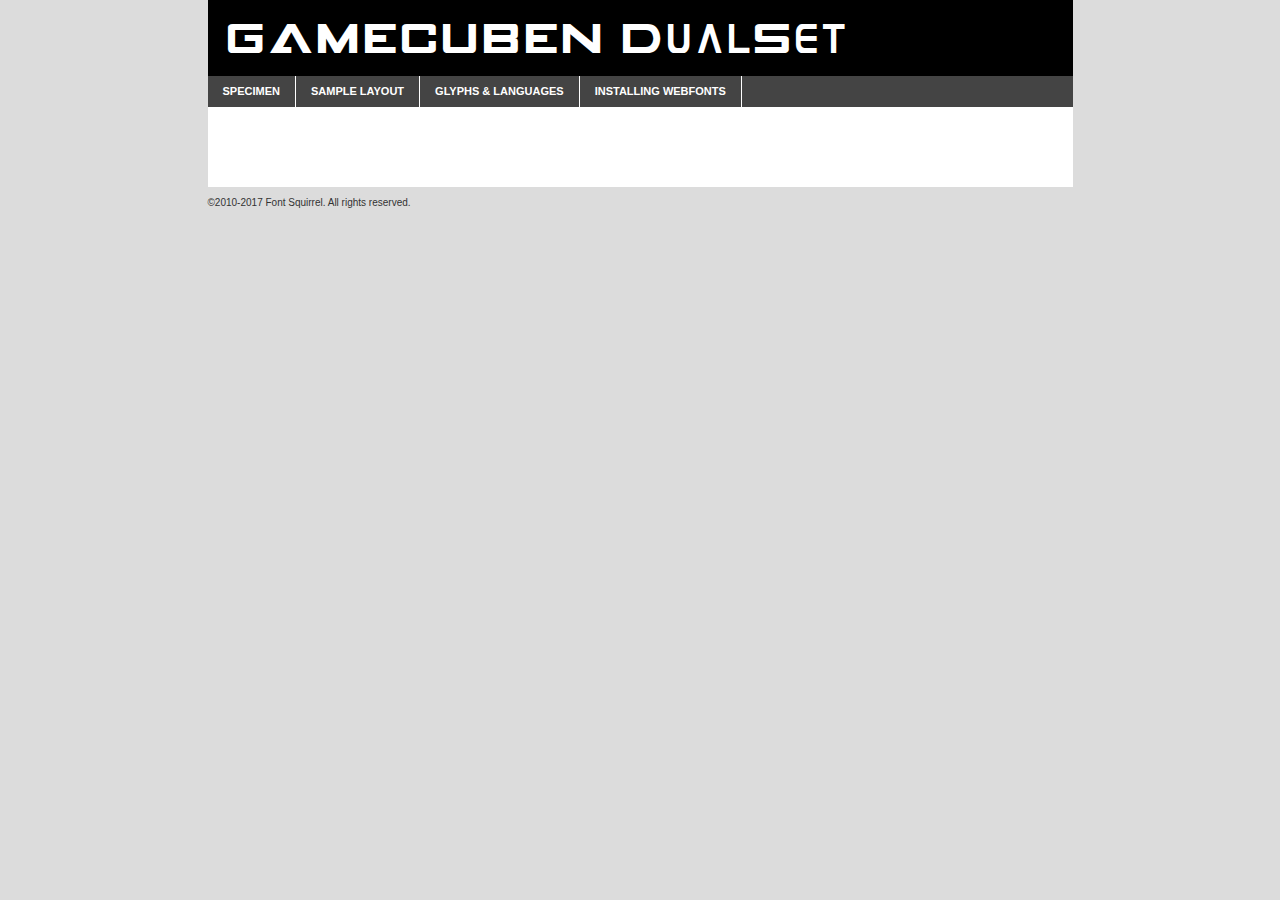
<file: fonts/gamecube-demo.html>
<!DOCTYPE html PUBLIC "-//W3C//DTD XHTML 1.0 Transitional//EN"
        "http://www.w3.org/TR/xhtml1/DTD/xhtml1-transitional.dtd">

<html xmlns="http://www.w3.org/1999/xhtml" xml:lang="en" lang="en">
<head>
    <meta http-equiv="Content-Type" content="text/html; charset=utf-8"/>
    <script src="http://ajax.googleapis.com/ajax/libs/jquery/1.7.2/jquery.min.js" type="text/javascript" charset="utf-8"></script>
    <script type="text/javascript">
		(function($) {
			$.fn.easyTabs = function(option) {
				var param = jQuery.extend({ fadeSpeed: 'fast', defaultContent: 1, activeClass: 'active' }, option);
				$(this).each(function() {
					var thisId = '#' + this.id;
					if ( param.defaultContent == '' )
					{
						param.defaultContent = 1;
					}
					if ( typeof param.defaultContent == 'number' )
					{
						var defaultTab = $(thisId + ' .tabs li:eq(' + (param.defaultContent - 1) + ') a').attr('href').substr(1);
					}
					else
					{
						var defaultTab = param.defaultContent;
					}
					$(thisId + ' .tabs li a').each(function() {
						var tabToHide = $(this).attr('href').substr(1);
						$('#' + tabToHide).addClass('easytabs-tab-content');
					});
					hideAll();
					changeContent(defaultTab);

					function hideAll() {$(thisId + ' .easytabs-tab-content').hide();}

					function changeContent(tabId)
					{
						hideAll();
						$(thisId + ' .tabs li').removeClass(param.activeClass);
						$(thisId + ' .tabs li a[href=#' + tabId + ']').closest('li').addClass(param.activeClass);
						if ( param.fadeSpeed != 'none' )
						{
							$(thisId + ' #' + tabId).fadeIn(param.fadeSpeed);
						}
						else
						{
							$(thisId + ' #' + tabId).show();
						}
					}

					$(thisId + ' .tabs li').click(function() {
						var tabId = $(this).find('a').attr('href').substr(1);
						changeContent(tabId);
						return false;
					});
				});
			}
		})(jQuery);
    </script>
    <link rel="stylesheet" href="specimen_files/specimen_stylesheet.css" type="text/css" charset="utf-8"/>
    <link rel="stylesheet" href="stylesheet.css" type="text/css" charset="utf-8"/>

    <style type="text/css">
        		body {
			font-family: 'gamecubendualset';
        		}

            </style>

    <title>GAMECUBEN DualSet Specimen</title>


    <script type="text/javascript" charset="utf-8">
		$(document).ready(function() {
			$('#container').easyTabs({ defaultContent: 1 });
		});
    </script>
</head>

<body>
<div id="container">
    <div id="header">
		GAMECUBEN DualSet    </div>
    <ul class="tabs">
        <li><a href="#specimen">Specimen</a></li>
        <li><a href="#layout">Sample Layout</a></li>
		        <li><a href="#glyphs">Glyphs &amp; Languages</a></li>
        <li><a href="#installing">Installing Webfonts</a></li>

    </ul>

    <div id="main_content">


        <div id="specimen">

            <div class="section">
                <div class="grid12 firstcol">
                    <div class="huge">AaBb</div>
                </div>
            </div>

            <div class="section">
                <div class="glyph_range">A&#x200B;B&#x200b;C&#x200b;D&#x200b;E&#x200b;F&#x200b;G&#x200b;H&#x200b;I&#x200b;J&#x200b;K&#x200b;L&#x200b;M&#x200b;N&#x200b;O&#x200b;P&#x200b;Q&#x200b;R&#x200b;S&#x200b;T&#x200b;U&#x200b;V&#x200b;W&#x200b;X&#x200b;Y&#x200b;Z&#x200b;a&#x200b;b&#x200b;c&#x200b;d&#x200b;e&#x200b;f&#x200b;g&#x200b;h&#x200b;i&#x200b;j&#x200b;k&#x200b;l&#x200b;m&#x200b;n&#x200b;o&#x200b;p&#x200b;q&#x200b;r&#x200b;s&#x200b;t&#x200b;u&#x200b;v&#x200b;w&#x200b;x&#x200b;y&#x200b;z&#x200b;1&#x200b;2&#x200b;3&#x200b;4&#x200b;5&#x200b;6&#x200b;7&#x200b;8&#x200b;9&#x200b;0&#x200b;&amp;&#x200b;.&#x200b;,&#x200b;?&#x200b;!&#x200b;&#64;&#x200b;(&#x200b;)&#x200b;#&#x200b;$&#x200b;%&#x200b;*&#x200b;+&#x200b;-&#x200b;=&#x200b;:&#x200b;;</div>
            </div>
            <div class="section">
                <div class="grid12 firstcol">
                    <table class="sample_table">
                        <tr>
                            <td>10</td>
                            <td class="size10">abcdefghijklmnopqrstuvwxyzABCDEFGHIJKLMNOPQRSTUVWXYZ0123456789abcdefghijklmnopqrstuvwxyzABCDEFGHIJKLMNOPQRSTUVWXYZ0123456789abcdefghijklmnopqrstuvwxyzABCDEFGHIJKLMNOPQRSTUVWXYZ</td>
                        </tr>
                        <tr>
                            <td>11</td>
                            <td class="size11">abcdefghijklmnopqrstuvwxyzABCDEFGHIJKLMNOPQRSTUVWXYZ0123456789abcdefghijklmnopqrstuvwxyzABCDEFGHIJKLMNOPQRSTUVWXYZ0123456789abcdefghijklmnopqrstuvwxyzABCDEFGHIJKLMNOPQRSTUVWXYZ</td>
                        </tr>
                        <tr>
                            <td>12</td>
                            <td class="size12">abcdefghijklmnopqrstuvwxyzABCDEFGHIJKLMNOPQRSTUVWXYZ0123456789abcdefghijklmnopqrstuvwxyzABCDEFGHIJKLMNOPQRSTUVWXYZ0123456789abcdefghijklmnopqrstuvwxyzABCDEFGHIJKLMNOPQRSTUVWXYZ</td>
                        </tr>
                        <tr>
                            <td>13</td>
                            <td class="size13">abcdefghijklmnopqrstuvwxyzABCDEFGHIJKLMNOPQRSTUVWXYZ0123456789abcdefghijklmnopqrstuvwxyzABCDEFGHIJKLMNOPQRSTUVWXYZ0123456789abcdefghijklmnopqrstuvwxyzABCDEFGHIJKLMNOPQRSTUVWXYZ</td>
                        </tr>
                        <tr>
                            <td>14</td>
                            <td class="size14">abcdefghijklmnopqrstuvwxyzABCDEFGHIJKLMNOPQRSTUVWXYZ0123456789abcdefghijklmnopqrstuvwxyzABCDEFGHIJKLMNOPQRSTUVWXYZ0123456789abcdefghijklmnopqrstuvwxyzABCDEFGHIJKLMNOPQRSTUVWXYZ</td>
                        </tr>
                        <tr>
                            <td>16</td>
                            <td class="size16">abcdefghijklmnopqrstuvwxyzABCDEFGHIJKLMNOPQRSTUVWXYZ0123456789abcdefghijklmnopqrstuvwxyzABCDEFGHIJKLMNOPQRSTUVWXYZ</td>
                        </tr>
                        <tr>
                            <td>18</td>
                            <td class="size18">abcdefghijklmnopqrstuvwxyzABCDEFGHIJKLMNOPQRSTUVWXYZ0123456789abcdefghijklmnopqrstuvwxyzABCDEFGHIJKLMNOPQRSTUVWXYZ</td>
                        </tr>
                        <tr>
                            <td>20</td>
                            <td class="size20">abcdefghijklmnopqrstuvwxyzABCDEFGHIJKLMNOPQRSTUVWXYZ0123456789abcdefghijklmnopqrstuvwxyzABCDEFGHIJKLMNOPQRSTUVWXYZ</td>
                        </tr>
                        <tr>
                            <td>24</td>
                            <td class="size24">abcdefghijklmnopqrstuvwxyzABCDEFGHIJKLMNOPQRSTUVWXYZ0123456789abcdefghijklmnopqrstuvwxyzABCDEFGHIJKLMNOPQRSTUVWXYZ</td>
                        </tr>
                        <tr>
                            <td>30</td>
                            <td class="size30">abcdefghijklmnopqrstuvwxyzABCDEFGHIJKLMNOPQRSTUVWXYZ0123456789abcdefghijklmnopqrstuvwxyzABCDEFGHIJKLMNOPQRSTUVWXYZ</td>
                        </tr>
                        <tr>
                            <td>36</td>
                            <td class="size36">abcdefghijklmnopqrstuvwxyzABCDEFGHIJKLMNOPQRSTUVWXYZ0123456789abcdefghijklmnopqrstuvwxyzABCDEFGHIJKLMNOPQRSTUVWXYZ</td>
                        </tr>
                        <tr>
                            <td>48</td>
                            <td class="size48">abcdefghijklmnopqrstuvwxyzABCDEFGHIJKLMNOPQRSTUVWXYZ0123456789abcdefghijklmnopqrstuvwxyzABCDEFGHIJKLMNOPQRSTUVWXYZ</td>
                        </tr>
                        <tr>
                            <td>60</td>
                            <td class="size60">abcdefghijklmnopqrstuvwxyzABCDEFGHIJKLMNOPQRSTUVWXYZ0123456789abcdefghijklmnopqrstuvwxyzABCDEFGHIJKLMNOPQRSTUVWXYZ</td>
                        </tr>
                        <tr>
                            <td>72</td>
                            <td class="size72">abcdefghijklmnopqrstuvwxyzABCDEFGHIJKLMNOPQRSTUVWXYZ0123456789abcdefghijklmnopqrstuvwxyzABCDEFGHIJKLMNOPQRSTUVWXYZ</td>
                        </tr>
                        <tr>
                            <td>90</td>
                            <td class="size90">abcdefghijklmnopqrstuvwxyzABCDEFGHIJKLMNOPQRSTUVWXYZ0123456789abcdefghijklmnopqrstuvwxyzABCDEFGHIJKLMNOPQRSTUVWXYZ</td>
                        </tr>
                    </table>

                </div>

            </div>


            <div class="section" id="bodycomparison">


                <div id="xheight">
                    <div class="fontbody">&#x25FC;&#x25FC;&#x25FC;&#x25FC;&#x25FC;&#x25FC;&#x25FC;&#x25FC;&#x25FC;&#x25FC;&#x25FC;&#x25FC;&#x25FC;&#x25FC;&#x25FC;&#x25FC;&#x25FC;&#x25FC;&#x25FC;&#x25FC;&#x25FC;&#x25FC;&#x25FC;&#x25FC;&#x25FC;&#x25FC;&#x25FC;&#x25FC;&#x25FC;&#x25FC;&#x25FC;&#x25FC;&#x25FC;&#x25FC;&#x25FC;&#x25FC;&#x25FC;&#x25FC;&#x25FC;&#x25FC;&#x25FC;&#x25FC;&#x25FC;&#x25FC;&#x25FC;&#x25FC;&#x25FC;&#x25FC;&#x25FC;&#x25FC;&#x25FC;&#x25FC;&#x25FC;&#x25FC;&#x25FC;&#x25FC;&#x25FC;&#x25FC;&#x25FC;&#x25FC;&#x25FC;&#x25FC;&#x25FC;&#x25FC;&#x25FC;&#x25FC;&#x25FC;&#x25FC;&#x25FC;&#x25FC;&#x25FC;&#x25FC;&#x25FC;&#x25FC;&#x25FC;&#x25FC;&#x25FC;&#x25FC;&#x25FC;&#x25FC;&#x25FC;&#x25FC;&#x25FC;&#x25FC;&#x25FC;&#x25FC;&#x25FC;&#x25FC;&#x25FC;&#x25FC;&#x25FC;&#x25FC;&#x25FC;&#x25FC;&#x25FC;&#x25FC;&#x25FC;&#x25FC;&#x25FC;body</div>
                    <div class="arialbody">body</div>
                    <div class="verdanabody">body</div>
                    <div class="georgiabody">body</div>
                </div>
                <div class="fontbody" style="z-index:1">
                    body<span>GAMECUBEN DualSet</span>
                </div>
                <div class="arialbody" style="z-index:1">
                    body<span>Arial</span>
                </div>
                <div class="verdanabody" style="z-index:1">
                    body<span>Verdana</span>
                </div>
                <div class="georgiabody" style="z-index:1">
                    body<span>Georgia</span>
                </div>


            </div>


            <div class="section psample psample_row1" id="">

                <div class="grid2 firstcol">
                    <p class="size10"><span>10.</span>Aenean lacinia bibendum nulla sed consectetur. Fusce dapibus, tellus ac cursus commodo, tortor mauris condimentum nibh, ut fermentum massa justo sit amet risus. Nullam id dolor id nibh ultricies vehicula ut id elit. Cum sociis natoque penatibus et magnis dis parturient montes, nascetur ridiculus mus. Nulla vitae elit libero, a pharetra augue.</p>

                </div>
                <div class="grid3">
                    <p class="size11"><span>11.</span>Aenean lacinia bibendum nulla sed consectetur. Fusce dapibus, tellus ac cursus commodo, tortor mauris condimentum nibh, ut fermentum massa justo sit amet risus. Nullam id dolor id nibh ultricies vehicula ut id elit. Cum sociis natoque penatibus et magnis dis parturient montes, nascetur ridiculus mus. Nulla vitae elit libero, a pharetra augue.</p>

                </div>
                <div class="grid3">
                    <p class="size12"><span>12.</span>Aenean lacinia bibendum nulla sed consectetur. Fusce dapibus, tellus ac cursus commodo, tortor mauris condimentum nibh, ut fermentum massa justo sit amet risus. Nullam id dolor id nibh ultricies vehicula ut id elit. Cum sociis natoque penatibus et magnis dis parturient montes, nascetur ridiculus mus. Nulla vitae elit libero, a pharetra augue.</p>

                </div>
                <div class="grid4">
                    <p class="size13"><span>13.</span>Aenean lacinia bibendum nulla sed consectetur. Fusce dapibus, tellus ac cursus commodo, tortor mauris condimentum nibh, ut fermentum massa justo sit amet risus. Nullam id dolor id nibh ultricies vehicula ut id elit. Cum sociis natoque penatibus et magnis dis parturient montes, nascetur ridiculus mus. Nulla vitae elit libero, a pharetra augue.</p>

                </div>
                <div class="white_blend"></div>

            </div>
            <div class="section psample psample_row2" id="">
                <div class="grid3 firstcol">
                    <p class="size14"><span>14.</span>Aenean lacinia bibendum nulla sed consectetur. Fusce dapibus, tellus ac cursus commodo, tortor mauris condimentum nibh, ut fermentum massa justo sit amet risus. Nullam id dolor id nibh ultricies vehicula ut id elit. Cum sociis natoque penatibus et magnis dis parturient montes, nascetur ridiculus mus. Nulla vitae elit libero, a pharetra augue.</p>

                </div>
                <div class="grid4">
                    <p class="size16"><span>16.</span>Aenean lacinia bibendum nulla sed consectetur. Fusce dapibus, tellus ac cursus commodo, tortor mauris condimentum nibh, ut fermentum massa justo sit amet risus. Nullam id dolor id nibh ultricies vehicula ut id elit. Cum sociis natoque penatibus et magnis dis parturient montes, nascetur ridiculus mus. Nulla vitae elit libero, a pharetra augue.</p>

                </div>
                <div class="grid5">
                    <p class="size18"><span>18.</span>Aenean lacinia bibendum nulla sed consectetur. Fusce dapibus, tellus ac cursus commodo, tortor mauris condimentum nibh, ut fermentum massa justo sit amet risus. Nullam id dolor id nibh ultricies vehicula ut id elit. Cum sociis natoque penatibus et magnis dis parturient montes, nascetur ridiculus mus. Nulla vitae elit libero, a pharetra augue.</p>

                </div>

                <div class="white_blend"></div>

            </div>

            <div class="section psample psample_row3" id="">
                <div class="grid5 firstcol">
                    <p class="size20"><span>20.</span>Aenean lacinia bibendum nulla sed consectetur. Fusce dapibus, tellus ac cursus commodo, tortor mauris condimentum nibh, ut fermentum massa justo sit amet risus. Nullam id dolor id nibh ultricies vehicula ut id elit. Cum sociis natoque penatibus et magnis dis parturient montes, nascetur ridiculus mus. Nulla vitae elit libero, a pharetra augue.</p>
                </div>
                <div class="grid7">
                    <p class="size24"><span>24.</span>Aenean lacinia bibendum nulla sed consectetur. Fusce dapibus, tellus ac cursus commodo, tortor mauris condimentum nibh, ut fermentum massa justo sit amet risus. Nullam id dolor id nibh ultricies vehicula ut id elit. Cum sociis natoque penatibus et magnis dis parturient montes, nascetur ridiculus mus. Nulla vitae elit libero, a pharetra augue.</p>
                </div>

                <div class="white_blend"></div>

            </div>

            <div class="section psample psample_row4" id="">
                <div class="grid12 firstcol">
                    <p class="size30"><span>30.</span>Aenean lacinia bibendum nulla sed consectetur. Fusce dapibus, tellus ac cursus commodo, tortor mauris condimentum nibh, ut fermentum massa justo sit amet risus. Nullam id dolor id nibh ultricies vehicula ut id elit. Cum sociis natoque penatibus et magnis dis parturient montes, nascetur ridiculus mus. Nulla vitae elit libero, a pharetra augue.</p>
                </div>
                <div class="white_blend"></div>

            </div>


            <div class="section psample psample_row1 fullreverse">
                <div class="grid2 firstcol">
                    <p class="size10"><span>10.</span>Aenean lacinia bibendum nulla sed consectetur. Fusce dapibus, tellus ac cursus commodo, tortor mauris condimentum nibh, ut fermentum massa justo sit amet risus. Nullam id dolor id nibh ultricies vehicula ut id elit. Cum sociis natoque penatibus et magnis dis parturient montes, nascetur ridiculus mus. Nulla vitae elit libero, a pharetra augue.</p>

                </div>
                <div class="grid3">
                    <p class="size11"><span>11.</span>Aenean lacinia bibendum nulla sed consectetur. Fusce dapibus, tellus ac cursus commodo, tortor mauris condimentum nibh, ut fermentum massa justo sit amet risus. Nullam id dolor id nibh ultricies vehicula ut id elit. Cum sociis natoque penatibus et magnis dis parturient montes, nascetur ridiculus mus. Nulla vitae elit libero, a pharetra augue.</p>

                </div>
                <div class="grid3">
                    <p class="size12"><span>12.</span>Aenean lacinia bibendum nulla sed consectetur. Fusce dapibus, tellus ac cursus commodo, tortor mauris condimentum nibh, ut fermentum massa justo sit amet risus. Nullam id dolor id nibh ultricies vehicula ut id elit. Cum sociis natoque penatibus et magnis dis parturient montes, nascetur ridiculus mus. Nulla vitae elit libero, a pharetra augue.</p>

                </div>
                <div class="grid4">
                    <p class="size13"><span>13.</span>Aenean lacinia bibendum nulla sed consectetur. Fusce dapibus, tellus ac cursus commodo, tortor mauris condimentum nibh, ut fermentum massa justo sit amet risus. Nullam id dolor id nibh ultricies vehicula ut id elit. Cum sociis natoque penatibus et magnis dis parturient montes, nascetur ridiculus mus. Nulla vitae elit libero, a pharetra augue.</p>

                </div>
                <div class="black_blend"></div>

            </div>

            <div class="section psample psample_row2 fullreverse">
                <div class="grid3 firstcol">
                    <p class="size14"><span>14.</span>Aenean lacinia bibendum nulla sed consectetur. Fusce dapibus, tellus ac cursus commodo, tortor mauris condimentum nibh, ut fermentum massa justo sit amet risus. Nullam id dolor id nibh ultricies vehicula ut id elit. Cum sociis natoque penatibus et magnis dis parturient montes, nascetur ridiculus mus. Nulla vitae elit libero, a pharetra augue.</p>

                </div>
                <div class="grid4">
                    <p class="size16"><span>16.</span>Aenean lacinia bibendum nulla sed consectetur. Fusce dapibus, tellus ac cursus commodo, tortor mauris condimentum nibh, ut fermentum massa justo sit amet risus. Nullam id dolor id nibh ultricies vehicula ut id elit. Cum sociis natoque penatibus et magnis dis parturient montes, nascetur ridiculus mus. Nulla vitae elit libero, a pharetra augue.</p>

                </div>
                <div class="grid5">
                    <p class="size18"><span>18.</span>Aenean lacinia bibendum nulla sed consectetur. Fusce dapibus, tellus ac cursus commodo, tortor mauris condimentum nibh, ut fermentum massa justo sit amet risus. Nullam id dolor id nibh ultricies vehicula ut id elit. Cum sociis natoque penatibus et magnis dis parturient montes, nascetur ridiculus mus. Nulla vitae elit libero, a pharetra augue.</p>

                </div>
                <div class="black_blend"></div>

            </div>

            <div class="section psample fullreverse psample_row3" id="">
                <div class="grid5 firstcol">
                    <p class="size20"><span>20.</span>Aenean lacinia bibendum nulla sed consectetur. Fusce dapibus, tellus ac cursus commodo, tortor mauris condimentum nibh, ut fermentum massa justo sit amet risus. Nullam id dolor id nibh ultricies vehicula ut id elit. Cum sociis natoque penatibus et magnis dis parturient montes, nascetur ridiculus mus. Nulla vitae elit libero, a pharetra augue.</p>
                </div>
                <div class="grid7">
                    <p class="size24"><span>24.</span>Aenean lacinia bibendum nulla sed consectetur. Fusce dapibus, tellus ac cursus commodo, tortor mauris condimentum nibh, ut fermentum massa justo sit amet risus. Nullam id dolor id nibh ultricies vehicula ut id elit. Cum sociis natoque penatibus et magnis dis parturient montes, nascetur ridiculus mus. Nulla vitae elit libero, a pharetra augue.</p>
                </div>

                <div class="black_blend"></div>

            </div>

            <div class="section psample fullreverse psample_row4" id="" style="border-bottom: 20px #000 solid;">
                <div class="grid12 firstcol">
                    <p class="size30"><span>30.</span>Aenean lacinia bibendum nulla sed consectetur. Fusce dapibus, tellus ac cursus commodo, tortor mauris condimentum nibh, ut fermentum massa justo sit amet risus. Nullam id dolor id nibh ultricies vehicula ut id elit. Cum sociis natoque penatibus et magnis dis parturient montes, nascetur ridiculus mus. Nulla vitae elit libero, a pharetra augue.</p>
                </div>
                <div class="black_blend"></div>

            </div>


        </div>

        <div id="layout">

            <div class="section">

                <div class="grid12 firstcol">
                    <h1>Lorem Ipsum Dolor</h1>
                    <h2>Etiam porta sem malesuada magna mollis euismod</h2>

                    <p class="byline">By <a href="#link">Aenean Lacinia</a></p>
                </div>
            </div>
            <div class="section">
                <div class="grid8 firstcol">
                    <p class="large">Donec sed odio dui. Morbi leo risus, porta ac consectetur ac, vestibulum at eros. Fusce dapibus, tellus ac cursus commodo, tortor mauris condimentum nibh, ut fermentum massa justo sit amet risus. </p>


                    <h3>Pellentesque ornare sem</h3>

                    <p>Maecenas sed diam eget risus varius blandit sit amet non magna. Maecenas faucibus mollis interdum. Donec ullamcorper nulla non metus auctor fringilla. Nullam id dolor id nibh ultricies vehicula ut id elit. Nullam id dolor id nibh ultricies vehicula ut id elit. </p>

                    <p>Aenean eu leo quam. Pellentesque ornare sem lacinia quam venenatis vestibulum. Lorem ipsum dolor sit amet, consectetur adipiscing elit. Cum sociis natoque penatibus et magnis dis parturient montes, nascetur ridiculus mus. </p>

                    <p>Nulla vitae elit libero, a pharetra augue. Praesent commodo cursus magna, vel scelerisque nisl consectetur et. Aenean lacinia bibendum nulla sed consectetur. </p>

                    <p>Nullam quis risus eget urna mollis ornare vel eu leo. Nullam quis risus eget urna mollis ornare vel eu leo. Maecenas sed diam eget risus varius blandit sit amet non magna. Donec ullamcorper nulla non metus auctor fringilla. </p>

                    <h3>Cras mattis consectetur</h3>

                    <p>Aenean eu leo quam. Pellentesque ornare sem lacinia quam venenatis vestibulum. Aenean lacinia bibendum nulla sed consectetur. Integer posuere erat a ante venenatis dapibus posuere velit aliquet. Cras mattis consectetur purus sit amet fermentum. </p>

                    <p>Nullam id dolor id nibh ultricies vehicula ut id elit. Nullam quis risus eget urna mollis ornare vel eu leo. Cras mattis consectetur purus sit amet fermentum.</p>
                </div>

                <div class="grid4 sidebar">

                    <div class="box reverse">
                        <p class="last">Nullam quis risus eget urna mollis ornare vel eu leo. Donec ullamcorper nulla non metus auctor fringilla. Cras mattis consectetur purus sit amet fermentum. Sed posuere consectetur est at lobortis. Lorem ipsum dolor sit amet, consectetur adipiscing elit. </p>
                    </div>

                    <p class="caption">Maecenas sed diam eget risus varius.</p>

                    <p>Vestibulum id ligula porta felis euismod semper. Integer posuere erat a ante venenatis dapibus posuere velit aliquet. Vestibulum id ligula porta felis euismod semper. Sed posuere consectetur est at lobortis. Maecenas sed diam eget risus varius blandit sit amet non magna. Fusce dapibus, tellus ac cursus commodo, tortor mauris condimentum nibh, ut fermentum massa justo sit amet risus. </p>


                    <p>Duis mollis, est non commodo luctus, nisi erat porttitor ligula, eget lacinia odio sem nec elit. Aenean lacinia bibendum nulla sed consectetur. Vivamus sagittis lacus vel augue laoreet rutrum faucibus dolor auctor. Aenean lacinia bibendum nulla sed consectetur. Nullam quis risus eget urna mollis ornare vel eu leo. </p>

                    <p>Praesent commodo cursus magna, vel scelerisque nisl consectetur et. Donec ullamcorper nulla non metus auctor fringilla. Maecenas faucibus mollis interdum. Fusce dapibus, tellus ac cursus commodo, tortor mauris condimentum nibh, ut fermentum massa justo sit amet risus. </p>

                </div>
            </div>

        </div>


		

        <div id="glyphs">
            <div class="section">
                <div class="grid12 firstcol">

                    <h1>Language Support</h1>
                    <p>The subset of GAMECUBEN DualSet in this kit supports the following languages:<br/>

						English, Arrernte, Bislama, Cebuano, Fijian, Gilbertese, Hmong, Ibanag, Iloko_ilokano, Interglossa_glosa, Interlingua, Lojban, Norfolk_pitcairnese, Oromo, Rotokas, Seychelles_creole, Shona, Somali, Southern_ndebele, Swahili, Swati_swazi, Tok_pisin, Warlpiri, Xhosa, Zulu, Latinbasic, Ubasic, Demo                    </p>
                    <h1>Glyph Chart</h1>
                    <p>The subset of GAMECUBEN DualSet in this kit includes all the glyphs listed below. Unicode entities are included above each glyph to help you insert individual characters into your layout.</p>
                    <div id="glyph_chart">

																				                                <div><p>&amp;#13;</p>&#13;</div>
																				                                <div><p>&amp;#32;</p>&#32;</div>
																				                                <div><p>&amp;#33;</p>&#33;</div>
																				                                <div><p>&amp;#34;</p>&#34;</div>
																				                                <div><p>&amp;#35;</p>&#35;</div>
																				                                <div><p>&amp;#36;</p>&#36;</div>
																				                                <div><p>&amp;#37;</p>&#37;</div>
																				                                <div><p>&amp;#38;</p>&#38;</div>
																				                                <div><p>&amp;#39;</p>&#39;</div>
																				                                <div><p>&amp;#40;</p>&#40;</div>
																				                                <div><p>&amp;#41;</p>&#41;</div>
																				                                <div><p>&amp;#42;</p>&#42;</div>
																				                                <div><p>&amp;#43;</p>&#43;</div>
																				                                <div><p>&amp;#44;</p>&#44;</div>
																				                                <div><p>&amp;#45;</p>&#45;</div>
																				                                <div><p>&amp;#46;</p>&#46;</div>
																				                                <div><p>&amp;#47;</p>&#47;</div>
																				                                <div><p>&amp;#48;</p>&#48;</div>
																				                                <div><p>&amp;#49;</p>&#49;</div>
																				                                <div><p>&amp;#50;</p>&#50;</div>
																				                                <div><p>&amp;#51;</p>&#51;</div>
																				                                <div><p>&amp;#52;</p>&#52;</div>
																				                                <div><p>&amp;#53;</p>&#53;</div>
																				                                <div><p>&amp;#54;</p>&#54;</div>
																				                                <div><p>&amp;#55;</p>&#55;</div>
																				                                <div><p>&amp;#56;</p>&#56;</div>
																				                                <div><p>&amp;#57;</p>&#57;</div>
																				                                <div><p>&amp;#58;</p>&#58;</div>
																				                                <div><p>&amp;#59;</p>&#59;</div>
																				                                <div><p>&amp;#60;</p>&#60;</div>
																				                                <div><p>&amp;#61;</p>&#61;</div>
																				                                <div><p>&amp;#62;</p>&#62;</div>
																				                                <div><p>&amp;#63;</p>&#63;</div>
																				                                <div><p>&amp;#64;</p>&#64;</div>
																				                                <div><p>&amp;#65;</p>&#65;</div>
																				                                <div><p>&amp;#66;</p>&#66;</div>
																				                                <div><p>&amp;#67;</p>&#67;</div>
																				                                <div><p>&amp;#68;</p>&#68;</div>
																				                                <div><p>&amp;#69;</p>&#69;</div>
																				                                <div><p>&amp;#70;</p>&#70;</div>
																				                                <div><p>&amp;#71;</p>&#71;</div>
																				                                <div><p>&amp;#72;</p>&#72;</div>
																				                                <div><p>&amp;#73;</p>&#73;</div>
																				                                <div><p>&amp;#74;</p>&#74;</div>
																				                                <div><p>&amp;#75;</p>&#75;</div>
																				                                <div><p>&amp;#76;</p>&#76;</div>
																				                                <div><p>&amp;#77;</p>&#77;</div>
																				                                <div><p>&amp;#78;</p>&#78;</div>
																				                                <div><p>&amp;#79;</p>&#79;</div>
																				                                <div><p>&amp;#80;</p>&#80;</div>
																				                                <div><p>&amp;#81;</p>&#81;</div>
																				                                <div><p>&amp;#82;</p>&#82;</div>
																				                                <div><p>&amp;#83;</p>&#83;</div>
																				                                <div><p>&amp;#84;</p>&#84;</div>
																				                                <div><p>&amp;#85;</p>&#85;</div>
																				                                <div><p>&amp;#86;</p>&#86;</div>
																				                                <div><p>&amp;#87;</p>&#87;</div>
																				                                <div><p>&amp;#88;</p>&#88;</div>
																				                                <div><p>&amp;#89;</p>&#89;</div>
																				                                <div><p>&amp;#90;</p>&#90;</div>
																				                                <div><p>&amp;#91;</p>&#91;</div>
																				                                <div><p>&amp;#92;</p>&#92;</div>
																				                                <div><p>&amp;#93;</p>&#93;</div>
																				                                <div><p>&amp;#94;</p>&#94;</div>
																				                                <div><p>&amp;#95;</p>&#95;</div>
																				                                <div><p>&amp;#96;</p>&#96;</div>
																				                                <div><p>&amp;#97;</p>&#97;</div>
																				                                <div><p>&amp;#98;</p>&#98;</div>
																				                                <div><p>&amp;#99;</p>&#99;</div>
																				                                <div><p>&amp;#100;</p>&#100;</div>
																				                                <div><p>&amp;#101;</p>&#101;</div>
																				                                <div><p>&amp;#102;</p>&#102;</div>
																				                                <div><p>&amp;#103;</p>&#103;</div>
																				                                <div><p>&amp;#104;</p>&#104;</div>
																				                                <div><p>&amp;#105;</p>&#105;</div>
																				                                <div><p>&amp;#106;</p>&#106;</div>
																				                                <div><p>&amp;#107;</p>&#107;</div>
																				                                <div><p>&amp;#108;</p>&#108;</div>
																				                                <div><p>&amp;#109;</p>&#109;</div>
																				                                <div><p>&amp;#110;</p>&#110;</div>
																				                                <div><p>&amp;#111;</p>&#111;</div>
																				                                <div><p>&amp;#112;</p>&#112;</div>
																				                                <div><p>&amp;#113;</p>&#113;</div>
																				                                <div><p>&amp;#114;</p>&#114;</div>
																				                                <div><p>&amp;#115;</p>&#115;</div>
																				                                <div><p>&amp;#116;</p>&#116;</div>
																				                                <div><p>&amp;#117;</p>&#117;</div>
																				                                <div><p>&amp;#118;</p>&#118;</div>
																				                                <div><p>&amp;#119;</p>&#119;</div>
																				                                <div><p>&amp;#120;</p>&#120;</div>
																				                                <div><p>&amp;#121;</p>&#121;</div>
																				                                <div><p>&amp;#122;</p>&#122;</div>
																				                                <div><p>&amp;#123;</p>&#123;</div>
																				                                <div><p>&amp;#124;</p>&#124;</div>
																				                                <div><p>&amp;#125;</p>&#125;</div>
																				                                <div><p>&amp;#126;</p>&#126;</div>
																				                                <div><p>&amp;#166;</p>&#166;</div>
																				                                <div><p>&amp;#9724;</p>&#9724;</div>
																																																										                    </div>
                </div>


            </div>
        </div>


        <div id="specs">

        </div>

        <div id="installing">
            <div class="section">
                <div class="grid7 firstcol">
                    <h1>Installing Webfonts</h1>

                    <p>Webfonts are supported by all major browser platforms but not all in the same way. There are currently four different font formats that must be included in order to target all browsers. This includes TTF, WOFF, EOT and SVG.</p>

                    <h2>1. Upload your webfonts</h2>
                    <p>You must upload your webfont kit to your website. They should be in or near the same directory as your CSS files.</p>

                    <h2>2. Include the webfont stylesheet</h2>
                    <p>A special CSS @font-face declaration helps the various browsers select the appropriate font it needs without causing you a bunch of headaches. Learn more about this syntax by reading the <a href="https://www.fontspring.com/blog/further-hardening-of-the-bulletproof-syntax">Fontspring blog post</a> about it. The code for it is as follows:</p>


                    <code>
                        @font-face{
                        font-family: 'MyWebFont';
                        src: url('WebFont.eot');
                        src: url('WebFont.eot?#iefix') format('embedded-opentype'),
                        url('WebFont.woff') format('woff'),
                        url('WebFont.ttf') format('truetype'),
                        url('WebFont.svg#webfont') format('svg');
                        }
                    </code>

                    <p>We've already gone ahead and generated the code for you. All you have to do is link to the stylesheet in your HTML, like this:</p>
                    <code>&lt;link rel=&quot;stylesheet&quot; href=&quot;stylesheet.css&quot; type=&quot;text/css&quot; charset=&quot;utf-8&quot; /&gt;</code>

                    <h2>3. Modify your own stylesheet</h2>
                    <p>To take advantage of your new fonts, you must tell your stylesheet to use them. Look at the original @font-face declaration above and find the property called "font-family." The name linked there will be what you use to reference the font. Prepend that webfont name to the font stack in the "font-family" property, inside the selector you want to change. For example:</p>
                    <code>p { font-family: 'WebFont', Arial, sans-serif; }</code>

                    <h2>4. Test</h2>
                    <p>Getting webfonts to work cross-browser <em>can</em> be tricky. Use the information in the sidebar to help you if you find that fonts aren't loading in a particular browser.</p>
                </div>

                <div class="grid5 sidebar">
                    <div class="box">
                        <h2>Troubleshooting<br/>Font-Face Problems</h2>
                        <p>Having trouble getting your webfonts to load in your new website? Here are some tips to sort out what might be the problem.</p>

                        <h3>Fonts not showing in any browser</h3>

                        <p>This sounds like you need to work on the plumbing. You either did not upload the fonts to the correct directory, or you did not link the fonts properly in the CSS. If you've confirmed that all this is correct and you still have a problem, take a look at your .htaccess file and see if requests are getting intercepted.</p>

                        <h3>Fonts not loading in iPhone or iPad</h3>

                        <p>The most common problem here is that you are serving the fonts from an IIS server. IIS refuses to serve files that have unknown MIME types. If that is the case, you must set the MIME type for SVG to "image/svg+xml" in the server settings. Follow these instructions from Microsoft if you need help.</p>

                        <h3>Fonts not loading in Firefox</h3>

                        <p>The primary reason for this failure? You are still using a version Firefox older than 3.5. So upgrade already! If that isn't it, then you are very likely serving fonts from a different domain. Firefox requires that all font assets be served from the same domain. Lastly it is possible that you need to add WOFF to your list of MIME types (if you are serving via IIS.)</p>

                        <h3>Fonts not loading in IE</h3>

                        <p>Are you looking at Internet Explorer on an actual Windows machine or are you cheating by using a service like Adobe BrowserLab? Many of these screenshot services do not render @font-face for IE. Best to test it on a real machine.</p>

                        <h3>Fonts not loading in IE9</h3>

                        <p>IE9, like Firefox, requires that fonts be served from the same domain as the website. Make sure that is the case.</p>
                    </div>
                </div>
            </div>

        </div>

    </div>
    <div id="footer">
        <p>&copy;2010-2017 Font Squirrel. All rights reserved.</p>
    </div>
</div>
</body>
</html>
</file>
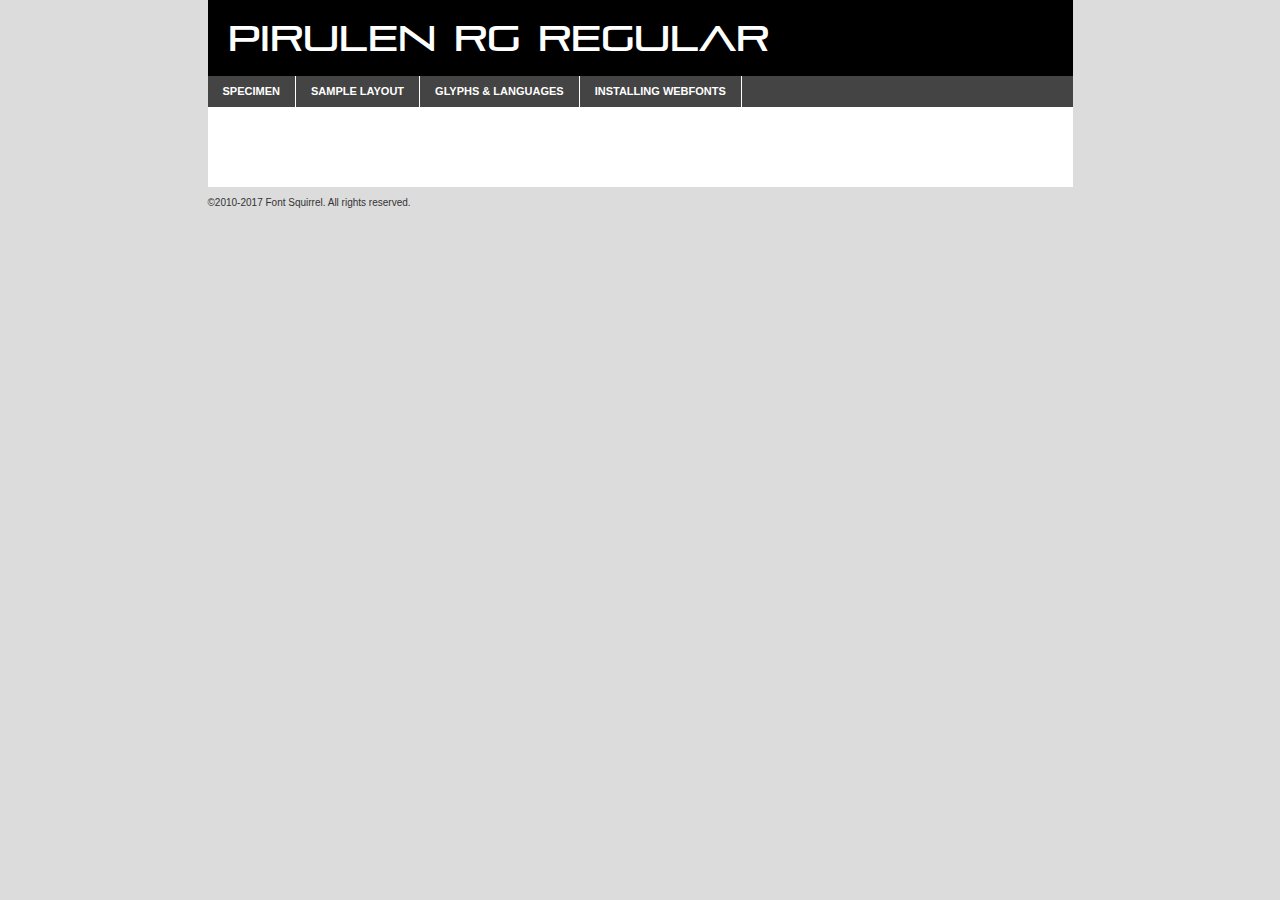
<file: fonts/pirulen_rg-demo.html>
<!DOCTYPE html PUBLIC "-//W3C//DTD XHTML 1.0 Transitional//EN"
        "http://www.w3.org/TR/xhtml1/DTD/xhtml1-transitional.dtd">

<html xmlns="http://www.w3.org/1999/xhtml" xml:lang="en" lang="en">
<head>
    <meta http-equiv="Content-Type" content="text/html; charset=utf-8"/>
    <script src="http://ajax.googleapis.com/ajax/libs/jquery/1.7.2/jquery.min.js" type="text/javascript" charset="utf-8"></script>
    <script type="text/javascript">
		(function($) {
			$.fn.easyTabs = function(option) {
				var param = jQuery.extend({ fadeSpeed: 'fast', defaultContent: 1, activeClass: 'active' }, option);
				$(this).each(function() {
					var thisId = '#' + this.id;
					if ( param.defaultContent == '' )
					{
						param.defaultContent = 1;
					}
					if ( typeof param.defaultContent == 'number' )
					{
						var defaultTab = $(thisId + ' .tabs li:eq(' + (param.defaultContent - 1) + ') a').attr('href').substr(1);
					}
					else
					{
						var defaultTab = param.defaultContent;
					}
					$(thisId + ' .tabs li a').each(function() {
						var tabToHide = $(this).attr('href').substr(1);
						$('#' + tabToHide).addClass('easytabs-tab-content');
					});
					hideAll();
					changeContent(defaultTab);

					function hideAll() {$(thisId + ' .easytabs-tab-content').hide();}

					function changeContent(tabId)
					{
						hideAll();
						$(thisId + ' .tabs li').removeClass(param.activeClass);
						$(thisId + ' .tabs li a[href=#' + tabId + ']').closest('li').addClass(param.activeClass);
						if ( param.fadeSpeed != 'none' )
						{
							$(thisId + ' #' + tabId).fadeIn(param.fadeSpeed);
						}
						else
						{
							$(thisId + ' #' + tabId).show();
						}
					}

					$(thisId + ' .tabs li').click(function() {
						var tabId = $(this).find('a').attr('href').substr(1);
						changeContent(tabId);
						return false;
					});
				});
			}
		})(jQuery);
    </script>
    <link rel="stylesheet" href="specimen_files/specimen_stylesheet.css" type="text/css" charset="utf-8"/>
    <link rel="stylesheet" href="stylesheet.css" type="text/css" charset="utf-8"/>

    <style type="text/css">
        		body {
			font-family: 'pirulenregular';
        		}

            </style>

    <title>Pirulen Rg Regular Specimen</title>


    <script type="text/javascript" charset="utf-8">
		$(document).ready(function() {
			$('#container').easyTabs({ defaultContent: 1 });
		});
    </script>
</head>

<body>
<div id="container">
    <div id="header">
		Pirulen Rg Regular    </div>
    <ul class="tabs">
        <li><a href="#specimen">Specimen</a></li>
        <li><a href="#layout">Sample Layout</a></li>
		        <li><a href="#glyphs">Glyphs &amp; Languages</a></li>
        <li><a href="#installing">Installing Webfonts</a></li>

    </ul>

    <div id="main_content">


        <div id="specimen">

            <div class="section">
                <div class="grid12 firstcol">
                    <div class="huge">AaBb</div>
                </div>
            </div>

            <div class="section">
                <div class="glyph_range">A&#x200B;B&#x200b;C&#x200b;D&#x200b;E&#x200b;F&#x200b;G&#x200b;H&#x200b;I&#x200b;J&#x200b;K&#x200b;L&#x200b;M&#x200b;N&#x200b;O&#x200b;P&#x200b;Q&#x200b;R&#x200b;S&#x200b;T&#x200b;U&#x200b;V&#x200b;W&#x200b;X&#x200b;Y&#x200b;Z&#x200b;a&#x200b;b&#x200b;c&#x200b;d&#x200b;e&#x200b;f&#x200b;g&#x200b;h&#x200b;i&#x200b;j&#x200b;k&#x200b;l&#x200b;m&#x200b;n&#x200b;o&#x200b;p&#x200b;q&#x200b;r&#x200b;s&#x200b;t&#x200b;u&#x200b;v&#x200b;w&#x200b;x&#x200b;y&#x200b;z&#x200b;1&#x200b;2&#x200b;3&#x200b;4&#x200b;5&#x200b;6&#x200b;7&#x200b;8&#x200b;9&#x200b;0&#x200b;&amp;&#x200b;.&#x200b;,&#x200b;?&#x200b;!&#x200b;&#64;&#x200b;(&#x200b;)&#x200b;#&#x200b;$&#x200b;%&#x200b;*&#x200b;+&#x200b;-&#x200b;=&#x200b;:&#x200b;;</div>
            </div>
            <div class="section">
                <div class="grid12 firstcol">
                    <table class="sample_table">
                        <tr>
                            <td>10</td>
                            <td class="size10">abcdefghijklmnopqrstuvwxyzABCDEFGHIJKLMNOPQRSTUVWXYZ0123456789abcdefghijklmnopqrstuvwxyzABCDEFGHIJKLMNOPQRSTUVWXYZ0123456789abcdefghijklmnopqrstuvwxyzABCDEFGHIJKLMNOPQRSTUVWXYZ</td>
                        </tr>
                        <tr>
                            <td>11</td>
                            <td class="size11">abcdefghijklmnopqrstuvwxyzABCDEFGHIJKLMNOPQRSTUVWXYZ0123456789abcdefghijklmnopqrstuvwxyzABCDEFGHIJKLMNOPQRSTUVWXYZ0123456789abcdefghijklmnopqrstuvwxyzABCDEFGHIJKLMNOPQRSTUVWXYZ</td>
                        </tr>
                        <tr>
                            <td>12</td>
                            <td class="size12">abcdefghijklmnopqrstuvwxyzABCDEFGHIJKLMNOPQRSTUVWXYZ0123456789abcdefghijklmnopqrstuvwxyzABCDEFGHIJKLMNOPQRSTUVWXYZ0123456789abcdefghijklmnopqrstuvwxyzABCDEFGHIJKLMNOPQRSTUVWXYZ</td>
                        </tr>
                        <tr>
                            <td>13</td>
                            <td class="size13">abcdefghijklmnopqrstuvwxyzABCDEFGHIJKLMNOPQRSTUVWXYZ0123456789abcdefghijklmnopqrstuvwxyzABCDEFGHIJKLMNOPQRSTUVWXYZ0123456789abcdefghijklmnopqrstuvwxyzABCDEFGHIJKLMNOPQRSTUVWXYZ</td>
                        </tr>
                        <tr>
                            <td>14</td>
                            <td class="size14">abcdefghijklmnopqrstuvwxyzABCDEFGHIJKLMNOPQRSTUVWXYZ0123456789abcdefghijklmnopqrstuvwxyzABCDEFGHIJKLMNOPQRSTUVWXYZ0123456789abcdefghijklmnopqrstuvwxyzABCDEFGHIJKLMNOPQRSTUVWXYZ</td>
                        </tr>
                        <tr>
                            <td>16</td>
                            <td class="size16">abcdefghijklmnopqrstuvwxyzABCDEFGHIJKLMNOPQRSTUVWXYZ0123456789abcdefghijklmnopqrstuvwxyzABCDEFGHIJKLMNOPQRSTUVWXYZ</td>
                        </tr>
                        <tr>
                            <td>18</td>
                            <td class="size18">abcdefghijklmnopqrstuvwxyzABCDEFGHIJKLMNOPQRSTUVWXYZ0123456789abcdefghijklmnopqrstuvwxyzABCDEFGHIJKLMNOPQRSTUVWXYZ</td>
                        </tr>
                        <tr>
                            <td>20</td>
                            <td class="size20">abcdefghijklmnopqrstuvwxyzABCDEFGHIJKLMNOPQRSTUVWXYZ0123456789abcdefghijklmnopqrstuvwxyzABCDEFGHIJKLMNOPQRSTUVWXYZ</td>
                        </tr>
                        <tr>
                            <td>24</td>
                            <td class="size24">abcdefghijklmnopqrstuvwxyzABCDEFGHIJKLMNOPQRSTUVWXYZ0123456789abcdefghijklmnopqrstuvwxyzABCDEFGHIJKLMNOPQRSTUVWXYZ</td>
                        </tr>
                        <tr>
                            <td>30</td>
                            <td class="size30">abcdefghijklmnopqrstuvwxyzABCDEFGHIJKLMNOPQRSTUVWXYZ0123456789abcdefghijklmnopqrstuvwxyzABCDEFGHIJKLMNOPQRSTUVWXYZ</td>
                        </tr>
                        <tr>
                            <td>36</td>
                            <td class="size36">abcdefghijklmnopqrstuvwxyzABCDEFGHIJKLMNOPQRSTUVWXYZ0123456789abcdefghijklmnopqrstuvwxyzABCDEFGHIJKLMNOPQRSTUVWXYZ</td>
                        </tr>
                        <tr>
                            <td>48</td>
                            <td class="size48">abcdefghijklmnopqrstuvwxyzABCDEFGHIJKLMNOPQRSTUVWXYZ0123456789abcdefghijklmnopqrstuvwxyzABCDEFGHIJKLMNOPQRSTUVWXYZ</td>
                        </tr>
                        <tr>
                            <td>60</td>
                            <td class="size60">abcdefghijklmnopqrstuvwxyzABCDEFGHIJKLMNOPQRSTUVWXYZ0123456789abcdefghijklmnopqrstuvwxyzABCDEFGHIJKLMNOPQRSTUVWXYZ</td>
                        </tr>
                        <tr>
                            <td>72</td>
                            <td class="size72">abcdefghijklmnopqrstuvwxyzABCDEFGHIJKLMNOPQRSTUVWXYZ0123456789abcdefghijklmnopqrstuvwxyzABCDEFGHIJKLMNOPQRSTUVWXYZ</td>
                        </tr>
                        <tr>
                            <td>90</td>
                            <td class="size90">abcdefghijklmnopqrstuvwxyzABCDEFGHIJKLMNOPQRSTUVWXYZ0123456789abcdefghijklmnopqrstuvwxyzABCDEFGHIJKLMNOPQRSTUVWXYZ</td>
                        </tr>
                    </table>

                </div>

            </div>


            <div class="section" id="bodycomparison">


                <div id="xheight">
                    <div class="fontbody">&#x25FC;&#x25FC;&#x25FC;&#x25FC;&#x25FC;&#x25FC;&#x25FC;&#x25FC;&#x25FC;&#x25FC;&#x25FC;&#x25FC;&#x25FC;&#x25FC;&#x25FC;&#x25FC;&#x25FC;&#x25FC;&#x25FC;&#x25FC;&#x25FC;&#x25FC;&#x25FC;&#x25FC;&#x25FC;&#x25FC;&#x25FC;&#x25FC;&#x25FC;&#x25FC;&#x25FC;&#x25FC;&#x25FC;&#x25FC;&#x25FC;&#x25FC;&#x25FC;&#x25FC;&#x25FC;&#x25FC;&#x25FC;&#x25FC;&#x25FC;&#x25FC;&#x25FC;&#x25FC;&#x25FC;&#x25FC;&#x25FC;&#x25FC;&#x25FC;&#x25FC;&#x25FC;&#x25FC;&#x25FC;&#x25FC;&#x25FC;&#x25FC;&#x25FC;&#x25FC;&#x25FC;&#x25FC;&#x25FC;&#x25FC;&#x25FC;&#x25FC;&#x25FC;&#x25FC;&#x25FC;&#x25FC;&#x25FC;&#x25FC;&#x25FC;&#x25FC;&#x25FC;&#x25FC;&#x25FC;&#x25FC;&#x25FC;&#x25FC;&#x25FC;&#x25FC;&#x25FC;&#x25FC;&#x25FC;&#x25FC;&#x25FC;&#x25FC;&#x25FC;&#x25FC;&#x25FC;&#x25FC;&#x25FC;&#x25FC;&#x25FC;&#x25FC;&#x25FC;&#x25FC;&#x25FC;body</div>
                    <div class="arialbody">body</div>
                    <div class="verdanabody">body</div>
                    <div class="georgiabody">body</div>
                </div>
                <div class="fontbody" style="z-index:1">
                    body<span>Pirulen Rg Regular</span>
                </div>
                <div class="arialbody" style="z-index:1">
                    body<span>Arial</span>
                </div>
                <div class="verdanabody" style="z-index:1">
                    body<span>Verdana</span>
                </div>
                <div class="georgiabody" style="z-index:1">
                    body<span>Georgia</span>
                </div>


            </div>


            <div class="section psample psample_row1" id="">

                <div class="grid2 firstcol">
                    <p class="size10"><span>10.</span>Aenean lacinia bibendum nulla sed consectetur. Fusce dapibus, tellus ac cursus commodo, tortor mauris condimentum nibh, ut fermentum massa justo sit amet risus. Nullam id dolor id nibh ultricies vehicula ut id elit. Cum sociis natoque penatibus et magnis dis parturient montes, nascetur ridiculus mus. Nulla vitae elit libero, a pharetra augue.</p>

                </div>
                <div class="grid3">
                    <p class="size11"><span>11.</span>Aenean lacinia bibendum nulla sed consectetur. Fusce dapibus, tellus ac cursus commodo, tortor mauris condimentum nibh, ut fermentum massa justo sit amet risus. Nullam id dolor id nibh ultricies vehicula ut id elit. Cum sociis natoque penatibus et magnis dis parturient montes, nascetur ridiculus mus. Nulla vitae elit libero, a pharetra augue.</p>

                </div>
                <div class="grid3">
                    <p class="size12"><span>12.</span>Aenean lacinia bibendum nulla sed consectetur. Fusce dapibus, tellus ac cursus commodo, tortor mauris condimentum nibh, ut fermentum massa justo sit amet risus. Nullam id dolor id nibh ultricies vehicula ut id elit. Cum sociis natoque penatibus et magnis dis parturient montes, nascetur ridiculus mus. Nulla vitae elit libero, a pharetra augue.</p>

                </div>
                <div class="grid4">
                    <p class="size13"><span>13.</span>Aenean lacinia bibendum nulla sed consectetur. Fusce dapibus, tellus ac cursus commodo, tortor mauris condimentum nibh, ut fermentum massa justo sit amet risus. Nullam id dolor id nibh ultricies vehicula ut id elit. Cum sociis natoque penatibus et magnis dis parturient montes, nascetur ridiculus mus. Nulla vitae elit libero, a pharetra augue.</p>

                </div>
                <div class="white_blend"></div>

            </div>
            <div class="section psample psample_row2" id="">
                <div class="grid3 firstcol">
                    <p class="size14"><span>14.</span>Aenean lacinia bibendum nulla sed consectetur. Fusce dapibus, tellus ac cursus commodo, tortor mauris condimentum nibh, ut fermentum massa justo sit amet risus. Nullam id dolor id nibh ultricies vehicula ut id elit. Cum sociis natoque penatibus et magnis dis parturient montes, nascetur ridiculus mus. Nulla vitae elit libero, a pharetra augue.</p>

                </div>
                <div class="grid4">
                    <p class="size16"><span>16.</span>Aenean lacinia bibendum nulla sed consectetur. Fusce dapibus, tellus ac cursus commodo, tortor mauris condimentum nibh, ut fermentum massa justo sit amet risus. Nullam id dolor id nibh ultricies vehicula ut id elit. Cum sociis natoque penatibus et magnis dis parturient montes, nascetur ridiculus mus. Nulla vitae elit libero, a pharetra augue.</p>

                </div>
                <div class="grid5">
                    <p class="size18"><span>18.</span>Aenean lacinia bibendum nulla sed consectetur. Fusce dapibus, tellus ac cursus commodo, tortor mauris condimentum nibh, ut fermentum massa justo sit amet risus. Nullam id dolor id nibh ultricies vehicula ut id elit. Cum sociis natoque penatibus et magnis dis parturient montes, nascetur ridiculus mus. Nulla vitae elit libero, a pharetra augue.</p>

                </div>

                <div class="white_blend"></div>

            </div>

            <div class="section psample psample_row3" id="">
                <div class="grid5 firstcol">
                    <p class="size20"><span>20.</span>Aenean lacinia bibendum nulla sed consectetur. Fusce dapibus, tellus ac cursus commodo, tortor mauris condimentum nibh, ut fermentum massa justo sit amet risus. Nullam id dolor id nibh ultricies vehicula ut id elit. Cum sociis natoque penatibus et magnis dis parturient montes, nascetur ridiculus mus. Nulla vitae elit libero, a pharetra augue.</p>
                </div>
                <div class="grid7">
                    <p class="size24"><span>24.</span>Aenean lacinia bibendum nulla sed consectetur. Fusce dapibus, tellus ac cursus commodo, tortor mauris condimentum nibh, ut fermentum massa justo sit amet risus. Nullam id dolor id nibh ultricies vehicula ut id elit. Cum sociis natoque penatibus et magnis dis parturient montes, nascetur ridiculus mus. Nulla vitae elit libero, a pharetra augue.</p>
                </div>

                <div class="white_blend"></div>

            </div>

            <div class="section psample psample_row4" id="">
                <div class="grid12 firstcol">
                    <p class="size30"><span>30.</span>Aenean lacinia bibendum nulla sed consectetur. Fusce dapibus, tellus ac cursus commodo, tortor mauris condimentum nibh, ut fermentum massa justo sit amet risus. Nullam id dolor id nibh ultricies vehicula ut id elit. Cum sociis natoque penatibus et magnis dis parturient montes, nascetur ridiculus mus. Nulla vitae elit libero, a pharetra augue.</p>
                </div>
                <div class="white_blend"></div>

            </div>


            <div class="section psample psample_row1 fullreverse">
                <div class="grid2 firstcol">
                    <p class="size10"><span>10.</span>Aenean lacinia bibendum nulla sed consectetur. Fusce dapibus, tellus ac cursus commodo, tortor mauris condimentum nibh, ut fermentum massa justo sit amet risus. Nullam id dolor id nibh ultricies vehicula ut id elit. Cum sociis natoque penatibus et magnis dis parturient montes, nascetur ridiculus mus. Nulla vitae elit libero, a pharetra augue.</p>

                </div>
                <div class="grid3">
                    <p class="size11"><span>11.</span>Aenean lacinia bibendum nulla sed consectetur. Fusce dapibus, tellus ac cursus commodo, tortor mauris condimentum nibh, ut fermentum massa justo sit amet risus. Nullam id dolor id nibh ultricies vehicula ut id elit. Cum sociis natoque penatibus et magnis dis parturient montes, nascetur ridiculus mus. Nulla vitae elit libero, a pharetra augue.</p>

                </div>
                <div class="grid3">
                    <p class="size12"><span>12.</span>Aenean lacinia bibendum nulla sed consectetur. Fusce dapibus, tellus ac cursus commodo, tortor mauris condimentum nibh, ut fermentum massa justo sit amet risus. Nullam id dolor id nibh ultricies vehicula ut id elit. Cum sociis natoque penatibus et magnis dis parturient montes, nascetur ridiculus mus. Nulla vitae elit libero, a pharetra augue.</p>

                </div>
                <div class="grid4">
                    <p class="size13"><span>13.</span>Aenean lacinia bibendum nulla sed consectetur. Fusce dapibus, tellus ac cursus commodo, tortor mauris condimentum nibh, ut fermentum massa justo sit amet risus. Nullam id dolor id nibh ultricies vehicula ut id elit. Cum sociis natoque penatibus et magnis dis parturient montes, nascetur ridiculus mus. Nulla vitae elit libero, a pharetra augue.</p>

                </div>
                <div class="black_blend"></div>

            </div>

            <div class="section psample psample_row2 fullreverse">
                <div class="grid3 firstcol">
                    <p class="size14"><span>14.</span>Aenean lacinia bibendum nulla sed consectetur. Fusce dapibus, tellus ac cursus commodo, tortor mauris condimentum nibh, ut fermentum massa justo sit amet risus. Nullam id dolor id nibh ultricies vehicula ut id elit. Cum sociis natoque penatibus et magnis dis parturient montes, nascetur ridiculus mus. Nulla vitae elit libero, a pharetra augue.</p>

                </div>
                <div class="grid4">
                    <p class="size16"><span>16.</span>Aenean lacinia bibendum nulla sed consectetur. Fusce dapibus, tellus ac cursus commodo, tortor mauris condimentum nibh, ut fermentum massa justo sit amet risus. Nullam id dolor id nibh ultricies vehicula ut id elit. Cum sociis natoque penatibus et magnis dis parturient montes, nascetur ridiculus mus. Nulla vitae elit libero, a pharetra augue.</p>

                </div>
                <div class="grid5">
                    <p class="size18"><span>18.</span>Aenean lacinia bibendum nulla sed consectetur. Fusce dapibus, tellus ac cursus commodo, tortor mauris condimentum nibh, ut fermentum massa justo sit amet risus. Nullam id dolor id nibh ultricies vehicula ut id elit. Cum sociis natoque penatibus et magnis dis parturient montes, nascetur ridiculus mus. Nulla vitae elit libero, a pharetra augue.</p>

                </div>
                <div class="black_blend"></div>

            </div>

            <div class="section psample fullreverse psample_row3" id="">
                <div class="grid5 firstcol">
                    <p class="size20"><span>20.</span>Aenean lacinia bibendum nulla sed consectetur. Fusce dapibus, tellus ac cursus commodo, tortor mauris condimentum nibh, ut fermentum massa justo sit amet risus. Nullam id dolor id nibh ultricies vehicula ut id elit. Cum sociis natoque penatibus et magnis dis parturient montes, nascetur ridiculus mus. Nulla vitae elit libero, a pharetra augue.</p>
                </div>
                <div class="grid7">
                    <p class="size24"><span>24.</span>Aenean lacinia bibendum nulla sed consectetur. Fusce dapibus, tellus ac cursus commodo, tortor mauris condimentum nibh, ut fermentum massa justo sit amet risus. Nullam id dolor id nibh ultricies vehicula ut id elit. Cum sociis natoque penatibus et magnis dis parturient montes, nascetur ridiculus mus. Nulla vitae elit libero, a pharetra augue.</p>
                </div>

                <div class="black_blend"></div>

            </div>

            <div class="section psample fullreverse psample_row4" id="" style="border-bottom: 20px #000 solid;">
                <div class="grid12 firstcol">
                    <p class="size30"><span>30.</span>Aenean lacinia bibendum nulla sed consectetur. Fusce dapibus, tellus ac cursus commodo, tortor mauris condimentum nibh, ut fermentum massa justo sit amet risus. Nullam id dolor id nibh ultricies vehicula ut id elit. Cum sociis natoque penatibus et magnis dis parturient montes, nascetur ridiculus mus. Nulla vitae elit libero, a pharetra augue.</p>
                </div>
                <div class="black_blend"></div>

            </div>


        </div>

        <div id="layout">

            <div class="section">

                <div class="grid12 firstcol">
                    <h1>Lorem Ipsum Dolor</h1>
                    <h2>Etiam porta sem malesuada magna mollis euismod</h2>

                    <p class="byline">By <a href="#link">Aenean Lacinia</a></p>
                </div>
            </div>
            <div class="section">
                <div class="grid8 firstcol">
                    <p class="large">Donec sed odio dui. Morbi leo risus, porta ac consectetur ac, vestibulum at eros. Fusce dapibus, tellus ac cursus commodo, tortor mauris condimentum nibh, ut fermentum massa justo sit amet risus. </p>


                    <h3>Pellentesque ornare sem</h3>

                    <p>Maecenas sed diam eget risus varius blandit sit amet non magna. Maecenas faucibus mollis interdum. Donec ullamcorper nulla non metus auctor fringilla. Nullam id dolor id nibh ultricies vehicula ut id elit. Nullam id dolor id nibh ultricies vehicula ut id elit. </p>

                    <p>Aenean eu leo quam. Pellentesque ornare sem lacinia quam venenatis vestibulum. Lorem ipsum dolor sit amet, consectetur adipiscing elit. Cum sociis natoque penatibus et magnis dis parturient montes, nascetur ridiculus mus. </p>

                    <p>Nulla vitae elit libero, a pharetra augue. Praesent commodo cursus magna, vel scelerisque nisl consectetur et. Aenean lacinia bibendum nulla sed consectetur. </p>

                    <p>Nullam quis risus eget urna mollis ornare vel eu leo. Nullam quis risus eget urna mollis ornare vel eu leo. Maecenas sed diam eget risus varius blandit sit amet non magna. Donec ullamcorper nulla non metus auctor fringilla. </p>

                    <h3>Cras mattis consectetur</h3>

                    <p>Aenean eu leo quam. Pellentesque ornare sem lacinia quam venenatis vestibulum. Aenean lacinia bibendum nulla sed consectetur. Integer posuere erat a ante venenatis dapibus posuere velit aliquet. Cras mattis consectetur purus sit amet fermentum. </p>

                    <p>Nullam id dolor id nibh ultricies vehicula ut id elit. Nullam quis risus eget urna mollis ornare vel eu leo. Cras mattis consectetur purus sit amet fermentum.</p>
                </div>

                <div class="grid4 sidebar">

                    <div class="box reverse">
                        <p class="last">Nullam quis risus eget urna mollis ornare vel eu leo. Donec ullamcorper nulla non metus auctor fringilla. Cras mattis consectetur purus sit amet fermentum. Sed posuere consectetur est at lobortis. Lorem ipsum dolor sit amet, consectetur adipiscing elit. </p>
                    </div>

                    <p class="caption">Maecenas sed diam eget risus varius.</p>

                    <p>Vestibulum id ligula porta felis euismod semper. Integer posuere erat a ante venenatis dapibus posuere velit aliquet. Vestibulum id ligula porta felis euismod semper. Sed posuere consectetur est at lobortis. Maecenas sed diam eget risus varius blandit sit amet non magna. Fusce dapibus, tellus ac cursus commodo, tortor mauris condimentum nibh, ut fermentum massa justo sit amet risus. </p>


                    <p>Duis mollis, est non commodo luctus, nisi erat porttitor ligula, eget lacinia odio sem nec elit. Aenean lacinia bibendum nulla sed consectetur. Vivamus sagittis lacus vel augue laoreet rutrum faucibus dolor auctor. Aenean lacinia bibendum nulla sed consectetur. Nullam quis risus eget urna mollis ornare vel eu leo. </p>

                    <p>Praesent commodo cursus magna, vel scelerisque nisl consectetur et. Donec ullamcorper nulla non metus auctor fringilla. Maecenas faucibus mollis interdum. Fusce dapibus, tellus ac cursus commodo, tortor mauris condimentum nibh, ut fermentum massa justo sit amet risus. </p>

                </div>
            </div>

        </div>


		

        <div id="glyphs">
            <div class="section">
                <div class="grid12 firstcol">

                    <h1>Language Support</h1>
                    <p>The subset of Pirulen Rg Regular in this kit supports the following languages:<br/>

						Albanian, Basque, Belarusian_lacinka, Bosnian, Breton, Chamorro, Chichewa_nyanja, Croatian, Czech, Danish, Dutch, English, Estonian, Faroese, Finnish, French, Frisian, Galician, German, Hungarian, Icelandic, Italian, Latvian, Lithuanian, Malagasy, Maltese, Norwegian, Polish, Portuguese, Serbian, Slovak, Slovenian, Spanish, Turkish, Welsh, Alsatian, Aragonese, Arapaho, Arrernte, Asturian, Aymara, Bislama, Cebuano, Cheyenne, Cimbrian, Corsican, Fijian, French_creole, Friulian, Genoese, Gilbertese, Greenlandic, Haitian_creole, Hawaiian, Hiligaynon, Hmong, Hopi, Ibanag, Iloko_ilokano, Indonesian, Interglossa_glosa, Interlingua, Irish_gaelic, Jerriais, Kashubian, Kurdish_kurmanji, Ladin, Lojban, Lombard, Low_saxon, Luxembourgeois, Manx, Maori, Megleno-romanian, Mohawk, Nahuatl, Norfolk_pitcairnese, Northern_sotho, Occitan, Oromo, Pangasinan, Papiamento, Piedmontese, Potawatomi, Rhaeto-romance, Romansh, Rotokas, Sami_inari, Sami_lule, Samoan, Sardinian, Scots_gaelic, Seychelles_creole, Shona, Sicilian, Somali, Southern_ndebele, Southern_sotho, Swahili, Swati_swazi, Tagalog_filipino_pilipino, Tahitian, Tausug, Tetum, Tok_pisin, Tongan, Tswana, Turkmen, Turkmen_latinized, Tuvaluan, Uyghur_latinized, Veps, Volapuk, Votic_latinized, Walloon, Warlpiri, Xhosa, Yapese, Zulu, Latinbasic, Ubasic, Demo                    </p>
                    <h1>Glyph Chart</h1>
                    <p>The subset of Pirulen Rg Regular in this kit includes all the glyphs listed below. Unicode entities are included above each glyph to help you insert individual characters into your layout.</p>
                    <div id="glyph_chart">

																				                                <div><p>&amp;#23;</p>&#23;</div>
																				                                <div><p>&amp;#32;</p>&#32;</div>
																				                                <div><p>&amp;#33;</p>&#33;</div>
																				                                <div><p>&amp;#34;</p>&#34;</div>
																				                                <div><p>&amp;#35;</p>&#35;</div>
																				                                <div><p>&amp;#36;</p>&#36;</div>
																				                                <div><p>&amp;#37;</p>&#37;</div>
																				                                <div><p>&amp;#38;</p>&#38;</div>
																				                                <div><p>&amp;#39;</p>&#39;</div>
																				                                <div><p>&amp;#40;</p>&#40;</div>
																				                                <div><p>&amp;#41;</p>&#41;</div>
																				                                <div><p>&amp;#42;</p>&#42;</div>
																				                                <div><p>&amp;#43;</p>&#43;</div>
																				                                <div><p>&amp;#44;</p>&#44;</div>
																				                                <div><p>&amp;#45;</p>&#45;</div>
																				                                <div><p>&amp;#46;</p>&#46;</div>
																				                                <div><p>&amp;#47;</p>&#47;</div>
																				                                <div><p>&amp;#48;</p>&#48;</div>
																				                                <div><p>&amp;#49;</p>&#49;</div>
																				                                <div><p>&amp;#50;</p>&#50;</div>
																				                                <div><p>&amp;#51;</p>&#51;</div>
																				                                <div><p>&amp;#52;</p>&#52;</div>
																				                                <div><p>&amp;#53;</p>&#53;</div>
																				                                <div><p>&amp;#54;</p>&#54;</div>
																				                                <div><p>&amp;#55;</p>&#55;</div>
																				                                <div><p>&amp;#56;</p>&#56;</div>
																				                                <div><p>&amp;#57;</p>&#57;</div>
																				                                <div><p>&amp;#58;</p>&#58;</div>
																				                                <div><p>&amp;#59;</p>&#59;</div>
																				                                <div><p>&amp;#60;</p>&#60;</div>
																				                                <div><p>&amp;#61;</p>&#61;</div>
																				                                <div><p>&amp;#62;</p>&#62;</div>
																				                                <div><p>&amp;#63;</p>&#63;</div>
																				                                <div><p>&amp;#64;</p>&#64;</div>
																				                                <div><p>&amp;#65;</p>&#65;</div>
																				                                <div><p>&amp;#66;</p>&#66;</div>
																				                                <div><p>&amp;#67;</p>&#67;</div>
																				                                <div><p>&amp;#68;</p>&#68;</div>
																				                                <div><p>&amp;#69;</p>&#69;</div>
																				                                <div><p>&amp;#70;</p>&#70;</div>
																				                                <div><p>&amp;#71;</p>&#71;</div>
																				                                <div><p>&amp;#72;</p>&#72;</div>
																				                                <div><p>&amp;#73;</p>&#73;</div>
																				                                <div><p>&amp;#74;</p>&#74;</div>
																				                                <div><p>&amp;#75;</p>&#75;</div>
																				                                <div><p>&amp;#76;</p>&#76;</div>
																				                                <div><p>&amp;#77;</p>&#77;</div>
																				                                <div><p>&amp;#78;</p>&#78;</div>
																				                                <div><p>&amp;#79;</p>&#79;</div>
																				                                <div><p>&amp;#80;</p>&#80;</div>
																				                                <div><p>&amp;#81;</p>&#81;</div>
																				                                <div><p>&amp;#82;</p>&#82;</div>
																				                                <div><p>&amp;#83;</p>&#83;</div>
																				                                <div><p>&amp;#84;</p>&#84;</div>
																				                                <div><p>&amp;#85;</p>&#85;</div>
																				                                <div><p>&amp;#86;</p>&#86;</div>
																				                                <div><p>&amp;#87;</p>&#87;</div>
																				                                <div><p>&amp;#88;</p>&#88;</div>
																				                                <div><p>&amp;#89;</p>&#89;</div>
																				                                <div><p>&amp;#90;</p>&#90;</div>
																				                                <div><p>&amp;#91;</p>&#91;</div>
																				                                <div><p>&amp;#92;</p>&#92;</div>
																				                                <div><p>&amp;#93;</p>&#93;</div>
																				                                <div><p>&amp;#94;</p>&#94;</div>
																				                                <div><p>&amp;#95;</p>&#95;</div>
																				                                <div><p>&amp;#96;</p>&#96;</div>
																				                                <div><p>&amp;#97;</p>&#97;</div>
																				                                <div><p>&amp;#98;</p>&#98;</div>
																				                                <div><p>&amp;#99;</p>&#99;</div>
																				                                <div><p>&amp;#100;</p>&#100;</div>
																				                                <div><p>&amp;#101;</p>&#101;</div>
																				                                <div><p>&amp;#102;</p>&#102;</div>
																				                                <div><p>&amp;#103;</p>&#103;</div>
																				                                <div><p>&amp;#104;</p>&#104;</div>
																				                                <div><p>&amp;#105;</p>&#105;</div>
																				                                <div><p>&amp;#106;</p>&#106;</div>
																				                                <div><p>&amp;#107;</p>&#107;</div>
																				                                <div><p>&amp;#108;</p>&#108;</div>
																				                                <div><p>&amp;#109;</p>&#109;</div>
																				                                <div><p>&amp;#110;</p>&#110;</div>
																				                                <div><p>&amp;#111;</p>&#111;</div>
																				                                <div><p>&amp;#112;</p>&#112;</div>
																				                                <div><p>&amp;#113;</p>&#113;</div>
																				                                <div><p>&amp;#114;</p>&#114;</div>
																				                                <div><p>&amp;#115;</p>&#115;</div>
																				                                <div><p>&amp;#116;</p>&#116;</div>
																				                                <div><p>&amp;#117;</p>&#117;</div>
																				                                <div><p>&amp;#118;</p>&#118;</div>
																				                                <div><p>&amp;#119;</p>&#119;</div>
																				                                <div><p>&amp;#120;</p>&#120;</div>
																				                                <div><p>&amp;#121;</p>&#121;</div>
																				                                <div><p>&amp;#122;</p>&#122;</div>
																				                                <div><p>&amp;#123;</p>&#123;</div>
																				                                <div><p>&amp;#124;</p>&#124;</div>
																				                                <div><p>&amp;#125;</p>&#125;</div>
																				                                <div><p>&amp;#126;</p>&#126;</div>
																				                                <div><p>&amp;#160;</p>&#160;</div>
																				                                <div><p>&amp;#161;</p>&#161;</div>
																				                                <div><p>&amp;#162;</p>&#162;</div>
																				                                <div><p>&amp;#163;</p>&#163;</div>
																				                                <div><p>&amp;#165;</p>&#165;</div>
																				                                <div><p>&amp;#166;</p>&#166;</div>
																				                                <div><p>&amp;#167;</p>&#167;</div>
																				                                <div><p>&amp;#168;</p>&#168;</div>
																				                                <div><p>&amp;#169;</p>&#169;</div>
																				                                <div><p>&amp;#170;</p>&#170;</div>
																				                                <div><p>&amp;#171;</p>&#171;</div>
																				                                <div><p>&amp;#174;</p>&#174;</div>
																				                                <div><p>&amp;#175;</p>&#175;</div>
																				                                <div><p>&amp;#176;</p>&#176;</div>
																				                                <div><p>&amp;#177;</p>&#177;</div>
																				                                <div><p>&amp;#178;</p>&#178;</div>
																				                                <div><p>&amp;#179;</p>&#179;</div>
																				                                <div><p>&amp;#180;</p>&#180;</div>
																				                                <div><p>&amp;#182;</p>&#182;</div>
																				                                <div><p>&amp;#183;</p>&#183;</div>
																				                                <div><p>&amp;#184;</p>&#184;</div>
																				                                <div><p>&amp;#185;</p>&#185;</div>
																				                                <div><p>&amp;#186;</p>&#186;</div>
																				                                <div><p>&amp;#187;</p>&#187;</div>
																				                                <div><p>&amp;#188;</p>&#188;</div>
																				                                <div><p>&amp;#189;</p>&#189;</div>
																				                                <div><p>&amp;#190;</p>&#190;</div>
																				                                <div><p>&amp;#191;</p>&#191;</div>
																				                                <div><p>&amp;#192;</p>&#192;</div>
																				                                <div><p>&amp;#193;</p>&#193;</div>
																				                                <div><p>&amp;#194;</p>&#194;</div>
																				                                <div><p>&amp;#195;</p>&#195;</div>
																				                                <div><p>&amp;#196;</p>&#196;</div>
																				                                <div><p>&amp;#197;</p>&#197;</div>
																				                                <div><p>&amp;#198;</p>&#198;</div>
																				                                <div><p>&amp;#199;</p>&#199;</div>
																				                                <div><p>&amp;#200;</p>&#200;</div>
																				                                <div><p>&amp;#201;</p>&#201;</div>
																				                                <div><p>&amp;#202;</p>&#202;</div>
																				                                <div><p>&amp;#203;</p>&#203;</div>
																				                                <div><p>&amp;#204;</p>&#204;</div>
																				                                <div><p>&amp;#205;</p>&#205;</div>
																				                                <div><p>&amp;#206;</p>&#206;</div>
																				                                <div><p>&amp;#207;</p>&#207;</div>
																				                                <div><p>&amp;#208;</p>&#208;</div>
																				                                <div><p>&amp;#209;</p>&#209;</div>
																				                                <div><p>&amp;#210;</p>&#210;</div>
																				                                <div><p>&amp;#211;</p>&#211;</div>
																				                                <div><p>&amp;#212;</p>&#212;</div>
																				                                <div><p>&amp;#213;</p>&#213;</div>
																				                                <div><p>&amp;#214;</p>&#214;</div>
																				                                <div><p>&amp;#215;</p>&#215;</div>
																				                                <div><p>&amp;#216;</p>&#216;</div>
																				                                <div><p>&amp;#217;</p>&#217;</div>
																				                                <div><p>&amp;#218;</p>&#218;</div>
																				                                <div><p>&amp;#219;</p>&#219;</div>
																				                                <div><p>&amp;#220;</p>&#220;</div>
																				                                <div><p>&amp;#221;</p>&#221;</div>
																				                                <div><p>&amp;#222;</p>&#222;</div>
																				                                <div><p>&amp;#223;</p>&#223;</div>
																				                                <div><p>&amp;#224;</p>&#224;</div>
																				                                <div><p>&amp;#225;</p>&#225;</div>
																				                                <div><p>&amp;#226;</p>&#226;</div>
																				                                <div><p>&amp;#227;</p>&#227;</div>
																				                                <div><p>&amp;#228;</p>&#228;</div>
																				                                <div><p>&amp;#229;</p>&#229;</div>
																				                                <div><p>&amp;#230;</p>&#230;</div>
																				                                <div><p>&amp;#231;</p>&#231;</div>
																				                                <div><p>&amp;#232;</p>&#232;</div>
																				                                <div><p>&amp;#233;</p>&#233;</div>
																				                                <div><p>&amp;#234;</p>&#234;</div>
																				                                <div><p>&amp;#235;</p>&#235;</div>
																				                                <div><p>&amp;#236;</p>&#236;</div>
																				                                <div><p>&amp;#237;</p>&#237;</div>
																				                                <div><p>&amp;#238;</p>&#238;</div>
																				                                <div><p>&amp;#239;</p>&#239;</div>
																				                                <div><p>&amp;#240;</p>&#240;</div>
																				                                <div><p>&amp;#241;</p>&#241;</div>
																				                                <div><p>&amp;#242;</p>&#242;</div>
																				                                <div><p>&amp;#243;</p>&#243;</div>
																				                                <div><p>&amp;#244;</p>&#244;</div>
																				                                <div><p>&amp;#245;</p>&#245;</div>
																				                                <div><p>&amp;#246;</p>&#246;</div>
																				                                <div><p>&amp;#247;</p>&#247;</div>
																				                                <div><p>&amp;#248;</p>&#248;</div>
																				                                <div><p>&amp;#249;</p>&#249;</div>
																				                                <div><p>&amp;#250;</p>&#250;</div>
																				                                <div><p>&amp;#251;</p>&#251;</div>
																				                                <div><p>&amp;#252;</p>&#252;</div>
																				                                <div><p>&amp;#253;</p>&#253;</div>
																				                                <div><p>&amp;#254;</p>&#254;</div>
																				                                <div><p>&amp;#255;</p>&#255;</div>
																				                                <div><p>&amp;#256;</p>&#256;</div>
																				                                <div><p>&amp;#257;</p>&#257;</div>
																				                                <div><p>&amp;#258;</p>&#258;</div>
																				                                <div><p>&amp;#259;</p>&#259;</div>
																				                                <div><p>&amp;#260;</p>&#260;</div>
																				                                <div><p>&amp;#261;</p>&#261;</div>
																				                                <div><p>&amp;#262;</p>&#262;</div>
																				                                <div><p>&amp;#263;</p>&#263;</div>
																				                                <div><p>&amp;#266;</p>&#266;</div>
																				                                <div><p>&amp;#267;</p>&#267;</div>
																				                                <div><p>&amp;#268;</p>&#268;</div>
																				                                <div><p>&amp;#269;</p>&#269;</div>
																				                                <div><p>&amp;#270;</p>&#270;</div>
																				                                <div><p>&amp;#271;</p>&#271;</div>
																				                                <div><p>&amp;#272;</p>&#272;</div>
																				                                <div><p>&amp;#273;</p>&#273;</div>
																				                                <div><p>&amp;#274;</p>&#274;</div>
																				                                <div><p>&amp;#275;</p>&#275;</div>
																				                                <div><p>&amp;#278;</p>&#278;</div>
																				                                <div><p>&amp;#279;</p>&#279;</div>
																				                                <div><p>&amp;#280;</p>&#280;</div>
																				                                <div><p>&amp;#281;</p>&#281;</div>
																				                                <div><p>&amp;#282;</p>&#282;</div>
																				                                <div><p>&amp;#283;</p>&#283;</div>
																				                                <div><p>&amp;#286;</p>&#286;</div>
																				                                <div><p>&amp;#287;</p>&#287;</div>
																				                                <div><p>&amp;#288;</p>&#288;</div>
																				                                <div><p>&amp;#289;</p>&#289;</div>
																				                                <div><p>&amp;#290;</p>&#290;</div>
																				                                <div><p>&amp;#291;</p>&#291;</div>
																				                                <div><p>&amp;#294;</p>&#294;</div>
																				                                <div><p>&amp;#295;</p>&#295;</div>
																				                                <div><p>&amp;#298;</p>&#298;</div>
																				                                <div><p>&amp;#299;</p>&#299;</div>
																				                                <div><p>&amp;#300;</p>&#300;</div>
																				                                <div><p>&amp;#301;</p>&#301;</div>
																				                                <div><p>&amp;#302;</p>&#302;</div>
																				                                <div><p>&amp;#303;</p>&#303;</div>
																				                                <div><p>&amp;#304;</p>&#304;</div>
																				                                <div><p>&amp;#305;</p>&#305;</div>
																				                                <div><p>&amp;#306;</p>&#306;</div>
																				                                <div><p>&amp;#307;</p>&#307;</div>
																				                                <div><p>&amp;#310;</p>&#310;</div>
																				                                <div><p>&amp;#311;</p>&#311;</div>
																				                                <div><p>&amp;#313;</p>&#313;</div>
																				                                <div><p>&amp;#314;</p>&#314;</div>
																				                                <div><p>&amp;#315;</p>&#315;</div>
																				                                <div><p>&amp;#316;</p>&#316;</div>
																				                                <div><p>&amp;#317;</p>&#317;</div>
																				                                <div><p>&amp;#318;</p>&#318;</div>
																				                                <div><p>&amp;#321;</p>&#321;</div>
																				                                <div><p>&amp;#322;</p>&#322;</div>
																				                                <div><p>&amp;#323;</p>&#323;</div>
																				                                <div><p>&amp;#324;</p>&#324;</div>
																				                                <div><p>&amp;#325;</p>&#325;</div>
																				                                <div><p>&amp;#326;</p>&#326;</div>
																				                                <div><p>&amp;#327;</p>&#327;</div>
																				                                <div><p>&amp;#328;</p>&#328;</div>
																				                                <div><p>&amp;#330;</p>&#330;</div>
																				                                <div><p>&amp;#331;</p>&#331;</div>
																				                                <div><p>&amp;#332;</p>&#332;</div>
																				                                <div><p>&amp;#333;</p>&#333;</div>
																				                                <div><p>&amp;#336;</p>&#336;</div>
																				                                <div><p>&amp;#337;</p>&#337;</div>
																				                                <div><p>&amp;#338;</p>&#338;</div>
																				                                <div><p>&amp;#339;</p>&#339;</div>
																				                                <div><p>&amp;#340;</p>&#340;</div>
																				                                <div><p>&amp;#341;</p>&#341;</div>
																				                                <div><p>&amp;#342;</p>&#342;</div>
																				                                <div><p>&amp;#343;</p>&#343;</div>
																				                                <div><p>&amp;#344;</p>&#344;</div>
																				                                <div><p>&amp;#345;</p>&#345;</div>
																				                                <div><p>&amp;#346;</p>&#346;</div>
																				                                <div><p>&amp;#347;</p>&#347;</div>
																				                                <div><p>&amp;#350;</p>&#350;</div>
																				                                <div><p>&amp;#351;</p>&#351;</div>
																				                                <div><p>&amp;#352;</p>&#352;</div>
																				                                <div><p>&amp;#353;</p>&#353;</div>
																				                                <div><p>&amp;#356;</p>&#356;</div>
																				                                <div><p>&amp;#357;</p>&#357;</div>
																				                                <div><p>&amp;#358;</p>&#358;</div>
																				                                <div><p>&amp;#359;</p>&#359;</div>
																				                                <div><p>&amp;#360;</p>&#360;</div>
																				                                <div><p>&amp;#361;</p>&#361;</div>
																				                                <div><p>&amp;#362;</p>&#362;</div>
																				                                <div><p>&amp;#363;</p>&#363;</div>
																				                                <div><p>&amp;#364;</p>&#364;</div>
																				                                <div><p>&amp;#365;</p>&#365;</div>
																				                                <div><p>&amp;#366;</p>&#366;</div>
																				                                <div><p>&amp;#367;</p>&#367;</div>
																				                                <div><p>&amp;#368;</p>&#368;</div>
																				                                <div><p>&amp;#369;</p>&#369;</div>
																				                                <div><p>&amp;#370;</p>&#370;</div>
																				                                <div><p>&amp;#371;</p>&#371;</div>
																				                                <div><p>&amp;#372;</p>&#372;</div>
																				                                <div><p>&amp;#373;</p>&#373;</div>
																				                                <div><p>&amp;#374;</p>&#374;</div>
																				                                <div><p>&amp;#375;</p>&#375;</div>
																				                                <div><p>&amp;#376;</p>&#376;</div>
																				                                <div><p>&amp;#377;</p>&#377;</div>
																				                                <div><p>&amp;#378;</p>&#378;</div>
																				                                <div><p>&amp;#379;</p>&#379;</div>
																				                                <div><p>&amp;#380;</p>&#380;</div>
																				                                <div><p>&amp;#381;</p>&#381;</div>
																				                                <div><p>&amp;#382;</p>&#382;</div>
																				                                <div><p>&amp;#402;</p>&#402;</div>
																				                                <div><p>&amp;#536;</p>&#536;</div>
																				                                <div><p>&amp;#537;</p>&#537;</div>
																				                                <div><p>&amp;#538;</p>&#538;</div>
																				                                <div><p>&amp;#539;</p>&#539;</div>
																				                                <div><p>&amp;#710;</p>&#710;</div>
																				                                <div><p>&amp;#711;</p>&#711;</div>
																				                                <div><p>&amp;#728;</p>&#728;</div>
																				                                <div><p>&amp;#729;</p>&#729;</div>
																				                                <div><p>&amp;#730;</p>&#730;</div>
																				                                <div><p>&amp;#731;</p>&#731;</div>
																				                                <div><p>&amp;#732;</p>&#732;</div>
																				                                <div><p>&amp;#733;</p>&#733;</div>
																				                                <div><p>&amp;#806;</p>&#806;</div>
																				                                <div><p>&amp;#7808;</p>&#7808;</div>
																				                                <div><p>&amp;#7809;</p>&#7809;</div>
																				                                <div><p>&amp;#7810;</p>&#7810;</div>
																				                                <div><p>&amp;#7811;</p>&#7811;</div>
																				                                <div><p>&amp;#7812;</p>&#7812;</div>
																				                                <div><p>&amp;#7813;</p>&#7813;</div>
																				                                <div><p>&amp;#7922;</p>&#7922;</div>
																				                                <div><p>&amp;#7923;</p>&#7923;</div>
																				                                <div><p>&amp;#8211;</p>&#8211;</div>
																				                                <div><p>&amp;#8212;</p>&#8212;</div>
																				                                <div><p>&amp;#8216;</p>&#8216;</div>
																				                                <div><p>&amp;#8217;</p>&#8217;</div>
																				                                <div><p>&amp;#8218;</p>&#8218;</div>
																				                                <div><p>&amp;#8220;</p>&#8220;</div>
																				                                <div><p>&amp;#8221;</p>&#8221;</div>
																				                                <div><p>&amp;#8222;</p>&#8222;</div>
																				                                <div><p>&amp;#8224;</p>&#8224;</div>
																				                                <div><p>&amp;#8225;</p>&#8225;</div>
																				                                <div><p>&amp;#8226;</p>&#8226;</div>
																				                                <div><p>&amp;#8230;</p>&#8230;</div>
																				                                <div><p>&amp;#8240;</p>&#8240;</div>
																				                                <div><p>&amp;#8242;</p>&#8242;</div>
																				                                <div><p>&amp;#8243;</p>&#8243;</div>
																				                                <div><p>&amp;#8249;</p>&#8249;</div>
																				                                <div><p>&amp;#8250;</p>&#8250;</div>
																				                                <div><p>&amp;#8260;</p>&#8260;</div>
																				                                <div><p>&amp;#8304;</p>&#8304;</div>
																				                                <div><p>&amp;#8308;</p>&#8308;</div>
																				                                <div><p>&amp;#8309;</p>&#8309;</div>
																				                                <div><p>&amp;#8310;</p>&#8310;</div>
																				                                <div><p>&amp;#8311;</p>&#8311;</div>
																				                                <div><p>&amp;#8312;</p>&#8312;</div>
																				                                <div><p>&amp;#8313;</p>&#8313;</div>
																				                                <div><p>&amp;#8320;</p>&#8320;</div>
																				                                <div><p>&amp;#8321;</p>&#8321;</div>
																				                                <div><p>&amp;#8322;</p>&#8322;</div>
																				                                <div><p>&amp;#8323;</p>&#8323;</div>
																				                                <div><p>&amp;#8324;</p>&#8324;</div>
																				                                <div><p>&amp;#8325;</p>&#8325;</div>
																				                                <div><p>&amp;#8326;</p>&#8326;</div>
																				                                <div><p>&amp;#8327;</p>&#8327;</div>
																				                                <div><p>&amp;#8328;</p>&#8328;</div>
																				                                <div><p>&amp;#8329;</p>&#8329;</div>
																				                                <div><p>&amp;#8364;</p>&#8364;</div>
																				                                <div><p>&amp;#8482;</p>&#8482;</div>
																				                                <div><p>&amp;#8531;</p>&#8531;</div>
																				                                <div><p>&amp;#8532;</p>&#8532;</div>
																				                                <div><p>&amp;#8539;</p>&#8539;</div>
																				                                <div><p>&amp;#8540;</p>&#8540;</div>
																				                                <div><p>&amp;#8541;</p>&#8541;</div>
																				                                <div><p>&amp;#8542;</p>&#8542;</div>
																				                                <div><p>&amp;#8722;</p>&#8722;</div>
																				                                <div><p>&amp;#8776;</p>&#8776;</div>
																				                                <div><p>&amp;#8800;</p>&#8800;</div>
																				                                <div><p>&amp;#8804;</p>&#8804;</div>
																				                                <div><p>&amp;#8805;</p>&#8805;</div>
																				                                <div><p>&amp;#9651;</p>&#9651;</div>
																				                                <div><p>&amp;#9724;</p>&#9724;</div>
																																																																																																																																																																																												                    </div>
                </div>


            </div>
        </div>


        <div id="specs">

        </div>

        <div id="installing">
            <div class="section">
                <div class="grid7 firstcol">
                    <h1>Installing Webfonts</h1>

                    <p>Webfonts are supported by all major browser platforms but not all in the same way. There are currently four different font formats that must be included in order to target all browsers. This includes TTF, WOFF, EOT and SVG.</p>

                    <h2>1. Upload your webfonts</h2>
                    <p>You must upload your webfont kit to your website. They should be in or near the same directory as your CSS files.</p>

                    <h2>2. Include the webfont stylesheet</h2>
                    <p>A special CSS @font-face declaration helps the various browsers select the appropriate font it needs without causing you a bunch of headaches. Learn more about this syntax by reading the <a href="https://www.fontspring.com/blog/further-hardening-of-the-bulletproof-syntax">Fontspring blog post</a> about it. The code for it is as follows:</p>


                    <code>
                        @font-face{
                        font-family: 'MyWebFont';
                        src: url('WebFont.eot');
                        src: url('WebFont.eot?#iefix') format('embedded-opentype'),
                        url('WebFont.woff') format('woff'),
                        url('WebFont.ttf') format('truetype'),
                        url('WebFont.svg#webfont') format('svg');
                        }
                    </code>

                    <p>We've already gone ahead and generated the code for you. All you have to do is link to the stylesheet in your HTML, like this:</p>
                    <code>&lt;link rel=&quot;stylesheet&quot; href=&quot;stylesheet.css&quot; type=&quot;text/css&quot; charset=&quot;utf-8&quot; /&gt;</code>

                    <h2>3. Modify your own stylesheet</h2>
                    <p>To take advantage of your new fonts, you must tell your stylesheet to use them. Look at the original @font-face declaration above and find the property called "font-family." The name linked there will be what you use to reference the font. Prepend that webfont name to the font stack in the "font-family" property, inside the selector you want to change. For example:</p>
                    <code>p { font-family: 'WebFont', Arial, sans-serif; }</code>

                    <h2>4. Test</h2>
                    <p>Getting webfonts to work cross-browser <em>can</em> be tricky. Use the information in the sidebar to help you if you find that fonts aren't loading in a particular browser.</p>
                </div>

                <div class="grid5 sidebar">
                    <div class="box">
                        <h2>Troubleshooting<br/>Font-Face Problems</h2>
                        <p>Having trouble getting your webfonts to load in your new website? Here are some tips to sort out what might be the problem.</p>

                        <h3>Fonts not showing in any browser</h3>

                        <p>This sounds like you need to work on the plumbing. You either did not upload the fonts to the correct directory, or you did not link the fonts properly in the CSS. If you've confirmed that all this is correct and you still have a problem, take a look at your .htaccess file and see if requests are getting intercepted.</p>

                        <h3>Fonts not loading in iPhone or iPad</h3>

                        <p>The most common problem here is that you are serving the fonts from an IIS server. IIS refuses to serve files that have unknown MIME types. If that is the case, you must set the MIME type for SVG to "image/svg+xml" in the server settings. Follow these instructions from Microsoft if you need help.</p>

                        <h3>Fonts not loading in Firefox</h3>

                        <p>The primary reason for this failure? You are still using a version Firefox older than 3.5. So upgrade already! If that isn't it, then you are very likely serving fonts from a different domain. Firefox requires that all font assets be served from the same domain. Lastly it is possible that you need to add WOFF to your list of MIME types (if you are serving via IIS.)</p>

                        <h3>Fonts not loading in IE</h3>

                        <p>Are you looking at Internet Explorer on an actual Windows machine or are you cheating by using a service like Adobe BrowserLab? Many of these screenshot services do not render @font-face for IE. Best to test it on a real machine.</p>

                        <h3>Fonts not loading in IE9</h3>

                        <p>IE9, like Firefox, requires that fonts be served from the same domain as the website. Make sure that is the case.</p>
                    </div>
                </div>
            </div>

        </div>

    </div>
    <div id="footer">
        <p>&copy;2010-2017 Font Squirrel. All rights reserved.</p>
    </div>
</div>
</body>
</html>
</file>
<file: styles.css>
/* Font Face Declarations */
@font-face {
    font-family: 'gamecubendualset';
    src: url('fonts/gamecube.woff2') format('woff2'),
         url('fonts/gamecube.woff') format('woff');
    font-weight: normal;
    font-style: normal;
}

@font-face {
    font-family: 'pirulen';
    src: url('fonts/pirulen_rg-webfont.woff2') format('woff2'),
         url('/fonts/pirulen_rg-webfont.woff') format('woff');
    font-weight: normal;
    font-style: normal;
}

/* General Body and Layout Styling */
body {
    font-family: Arial, sans-serif;
    line-height: 1.3;
    background-color: #3b3c4d; /* Background color */
    color: #f0f0f0; /* Lightened text color */
    margin: 0;
    padding: 0;
    padding-top: 40px; /* Matches the height of the fixed nav bar */
    background-image: url('images/main-background.png');
    background-size: cover;
    background-repeat: no-repeat;
    background-position: center calc(40px);
    background-attachment: fixed;
}

main {
    width: 100%;
    max-width: 1300px;
    margin: 0 auto;
    padding: 20px;
    box-sizing: border-box;
}

/* Header Styling */
header {
    background-color: #39465c; /* Header background color */
    padding: 20px;
    text-align: center;
}

h1 {
    font-family: 'pirulen', sans-serif; /* Apply Pirulen font to h1 */
    color: #65bcd5; /* Header text color */
    font-size: 2rem;
    margin-bottom: 20px;
    text-align: center;
}

/* Navigation Styling */
nav ul {
    padding: 0;
    margin: 0;
    list-style: none;
    display: flex;
    flex-wrap: wrap;
    justify-content: center;
}

nav ul li {
    margin-right: 1rem;
}

nav ul li a {
    color: #65bcd5; /* Default link color */
    text-decoration: none;
    padding: 10px 15px;
    display: block;
    border-radius: 5px;
    transition: background-color 0.3s, color 0.3s;
}

nav ul li a:hover {
    background-color: #6c838b; /* Background color on hover */
    color: #f0f0f0; /* Text color on hover */
}

/* Main Navigation Bar (Fixed at Top) */
.main-nav {
    position: fixed;
    top: 0;
    left: 0;
    width: 100%;
    height: 40px; /* Explicitly setting the height */
    background-color: #39465c; /* Background color */
    border-bottom: 2px solid #444453; /* Border color */
    z-index: 1000; /* Ensures the navbar stays above other content */
    box-shadow: 0 4px 8px rgba(0, 0, 0, 0.1);
    overflow-x: hidden; /* Allows horizontal scrolling if content overflows */ 
}
.nav-wrapper {
    display: flex;
    overflow-x: auto; /* Enable horizontal scrolling */
    white-space: nowrap; /* Prevent wrapping of nav items */
    height: 100%;
}
/* Section Styling */
.intro,
.intro-section p {
    font-size: 0.9rem;
    text-align: center;
    margin-left: 2rem;
    color: #f0f0f0; /* Lightened text color */
    margin-bottom: 10px;
    max-width: 1000px;
    padding: 10px;
}

#steps-to-qualify {
    margin: 20px 0;
    padding: 15px;
    border: 2px solid #6c838b; /* Border color */
    background: linear-gradient(to bottom right, #3b3c4d, #444453); /* Gradient */
}

/* Footer Styling */
footer {
    margin-top: 30px;
    padding: 10px;
    text-align: center;
    background-color: #444453; /* Footer background color */
    border-top: 2px solid #3b3c4d; /* Border color */
}

/* Layout Styles */
.columns {
    display: flex;
    flex-wrap: wrap;
    gap: 1rem;
    margin: 0 auto;
    max-width: 100%;
    padding: 0 20px;
    margin-bottom: 1rem;
}

.column {
    flex: 2;
    padding: 10px;
    box-sizing: border-box;
    border-radius: 8px;
    box-shadow: 0 4px 8px rgba(0, 0, 0, 0.1);
    background: linear-gradient(to bottom right, #3b3c4d, #444453); /* Gradient */
    margin-bottom: 2rem;
}

.column:nth-child(2) {
    background: linear-gradient(to bottom right, #3b3c4d, #333345); /* Gradient */
}

/* Deck Container and List */
.deck-container {
    display: flex;
    justify-content: space-between;
    margin-left: 1rem;
}

.deck-description {
    flex: 2;
    margin-right: 1rem;
}

.deck-list {
    min-width: 250px;
    flex: 0.4;
}

.deck-list ul {
    list-style-type: none;
    padding: 0;
    margin: 0;
}

/* Headings */
h2 {
    font-family: 'pirulen', sans-serif;
    font-size: 1.8rem;
    font-weight: bold;
    color: #6c8c94; /* Heading color */
    margin-top: 0;
}

h3 {
    padding: 0.5rem 0;
    color: #65bcd5; /* Subheading color */
    margin-top: 0;
}

/* Image Styling */
img {
    max-width: 100%;
    height: auto;
    display: block;
    margin: 0 auto;
}

/* Grid Layout for Intro Section */
.intro-section {
    display: grid;
    grid-template-columns: 2fr 7fr;
    gap: 10px;
    align-items: center;
    margin-bottom: 15px;
    padding: 1px 0;
}

.intro-section img {
    max-width: 60%;
    height: auto;
}

/* Table Styling */
.table-container {
    display: flex;
    justify-content: center;
    margin: 0; /* Optional: Adjust the margin as needed */
}

table {
    border-collapse: collapse;
    width: 80%; /* Adjust width as necessary */
    max-width: 800px; /* Optional: Limit the max-width of the table */
    margin: 0 auto; /* This centers the table */
}

th, td {
    border: 1px solid #ddd;
    padding: 8px;
    text-align: left;
}

th {
    background-color: #3b3c4d;
    font-weight: bold;
}

.header-grid {
    display: grid;
    grid-template-columns: auto 2fr;
    align-items: center;
}

.right-text {
    justify-self: end;
    font-weight: normal; /* Adjust styling as needed */
    margin-left: 2rem;
}

/* Media Queries for Responsive Design */
@media (max-width: 375px) {
    .columns {
        flex-direction: column;
        gap: 1rem;
    }

    nav ul li {
        display: block;
        margin-bottom: .5rem;
    }

    .deck-container {
        flex-direction: column;
    }

    .deck-description,
    .deck-list {
        margin-bottom: 1rem;
    }

    img {
        max-width: 80%;
    }

    .intro-section {
        flex-direction: column;
        align-items: center;
        padding: 0;
    }

    .responsive-img {
        margin-bottom: 15px;
        max-width: 100%;
    }

    body {
        font-size: 0.6rem;
    }

    h1 {
        font-size: 1rem;
    }

    h2 {
        font-size: 0.8rem;
    }

    h3 {
        font-size: 0.7rem;
    }

    .intro,
    .intro-section p,
    .deck-description,
    .deck-list,
    p {
        font-size: 0.6rem;
    }

    nav ul li a {
        font-size: 0.6rem;
        padding: 8px 10px;
    }
}

@media (min-width: 1500px) {
    .columns {
        gap: 3rem;
    }

    .deck-container {
        margin-left: 1rem;
    }
}

/* Conclusion Section Styling */
.conclusion-section {
    text-align: center;
    padding: 20px;
    margin: 20px auto;
    max-width: 1250px;
}

/* Back to Top Button */
.back-to-top {
    position: fixed;
    bottom: 10px;
    left: 10px;
    padding: 10px 20px;
    background-color: #65bcd5; /* Button background color matches h1 */
    color: #ffffff; /* Button text color */
    border: none;
    border-radius: 5px;
    text-align: center;
    text-decoration: none;
    box-shadow: 0 4px 8px rgba(0, 0, 0, 0.2);
    transition: background-color 0.3s, box-shadow 0.3s;
}

.back-to-top:hover {
    background-color: #4f8296; /* Darker shade for hover effect */
    box-shadow: 0 6px 12px rgba(0, 0, 0, 0.3);
    color: #ffffff; /* Hover text color */
}

a {
    color: #65bcd5; /* Matches the color of h1 */
    text-decoration: none; /* Optional: Removes underline */
}

a:hover {
    color: #4f8296; /* Slightly darker shade for hover effect */
    text-decoration: underline; /* Optional: Adds underline on hover */
}

/* Media Query for 1080p Displays and Larger Screens */
@media (min-width: 1080px) {
    /* Adjustments for larger screens */
    
    body {
        font-size: 1rem; /* Default font size for readability */
    }

    .columns {
        gap: 2rem; /* Increased gap between columns */
    }

    .column {
        flex: 1 1 calc(33.333% - 40px); /* Ensure columns take full width */
        padding: 20px; /* Adjust padding for better spacing */
}

    .deck-container {
        margin-left: 2rem; /* Increased margin for deck container */
    }

    .intro-section {
        grid-template-columns: 1fr 2fr; /* Adjust grid layout for larger screens */
    }

    .table-container {
        width: 90%; /* Adjust table width for better fit */
    }

    table {
        width: 100%; /* Ensure the table takes full width */
        max-width: none; /* Remove max-width limit */
    }
}
details {
    margin-bottom: 1em;
}

summary {
    cursor: pointer;
    font-weight: bold;
    margin-bottom: 0.5em;
}

details[open] summary {
    color: #65bcd5;
    /* Change color when expanded */
}
.expandable-content {
    margin-bottom: 1em; /* Optional: Space between each expandable section */
}

.expandable-toggle {
    cursor: pointer;
    font-weight: bold;
    margin-bottom: 0.5em;
    border-bottom: 1px solid #ccc; /* Optional: Adds a border below the summary for clarity */
    padding-bottom: 0.5em; /* Optional: Adds padding below the summary for spacing */
}

.main-container {
    display: flex;
    grid-template-columns: 1fr 1fr;
    gap: 2rem; /* Adjust spacing between sections as needed */
    flex-wrap: wrap; /* Allows wrapping on smaller screens */
}

.strategy-section {
    flex: 1; /* Adjust width proportionally */
    padding: 1em;
    box-sizing: border-box;
}

.metagame-section {
    flex: 1; /* Adjust width proportionally */
    padding: 1em;
    box-sizing: border-box;
}

@media (max-width: 768px) {
    .main-container {
        flex-direction: column;
        gap: 1rem;
    }
}

/* Fade-in effect from top to bottom */
@keyframes fadeInTopToBottom {
    from {
        opacity: 0;
        transform: translateY(-20px);
}
    to {
        opacity: .9;
        transform: translateY(0);
    }
}

/* Apply the fade-in effect */
.fade-in-top-to-bottom {
    animation: fadeInTopToBottom 1.5s ease-in-out;
    opacity: 0.9; /* Ensures the element remains at 80% opacity after the animation */
}
.image-grid {
    display: grid;
    grid-template-columns: repeat(auto-fill, minmax(150px, 1fr));
    grid-gap: 10px;
    margin: 20px 0;
}

.image-grid img {
    width: 100%;
    height: auto;
    border-radius: 8px;
    transition: transform 0.3s ease;
}

.image-grid img:hover {
    transform: scale(2);
}
</file>
<file: fonts/stylesheet.css>
/*! Generated by Font Squirrel (https://www.fontsquirrel.com) on August 19, 2024 */



@font-face {
    font-family: 'gamecubendualset';
    src: url('gamecube.woff2') format('woff2'),
         url('gamecube.woff') format('woff');
    font-weight: normal;
    font-style: normal;

}




@font-face {
    font-family: 'pirulenregular';
    src: url('pirulen_rg.woff2') format('woff2'),
         url('pirulen_rg.woff') format('woff');
    font-weight: normal;
    font-style: normal;

}
</file>
<file: fonts/specimen_files/specimen_stylesheet.css>
@import url('grid_12-825-55-15.css');

/*  
	CSS Reset by Eric Meyer - Released under Public Domain
    http://meyerweb.com/eric/tools/css/reset/
*/
html, body, div, span, applet, object, iframe,
h1, h2, h3, h4, h5, h6, p, blockquote, pre,
a, abbr, acronym, address, big, cite, code,
del, dfn, em, font, img, ins, kbd, q, s, samp,
small, strike, strong, sub, sup, tt, var,
b, u, i, center, dl, dt, dd, ol, ul, li,
fieldset, form, label, legend, table,
caption, tbody, tfoot, thead, tr, th, td {
	margin:         0;
	padding:        0;
	border:         0;
	outline:        0;
	font-size:      100%;
	vertical-align: baseline;
	background:     transparent;
}

body {
	line-height: 1;
}

ol, ul {
	list-style: none;
}

blockquote, q {
	quotes: none;
}

blockquote:before, blockquote:after,
q:before, q:after {
	content: '';
	content: none;
}

:focus {
	outline: 0;
}

ins {
	text-decoration: none;
}

del {
	text-decoration: line-through;
}

table {
	border-collapse: collapse;
	border-spacing:  0;
}


body {
	color:            #000;
	background-color: #dcdcdc;
}

a {
	text-decoration: none;
	color:           #1883ba;
}

h1 {
	font-size:     32px;
	font-weight:   normal;
	font-style:    normal;
	margin-bottom: 18px;
}

h2 {
	font-size: 18px;
}

#container {
	width:  865px;
	margin: 0px auto;
}


#header {
	padding:          20px;
	font-size:        36px;
	background-color: #000;
	color:            #fff;
}

#header span {
	color: #666;
}

#main_content {
	background-color: #fff;
	padding:          60px 20px 20px;
}


#footer p {
	margin:         0;
	padding-top:    10px;
	padding-bottom: 50px;
	color:          #333;
	font:           10px Arial, sans-serif;
}

.tabs {
	width:            100%;
	height:           31px;
	background-color: #444;
}

.tabs li {
	float:            left;
	margin:           0;
	overflow:         hidden;
	background-color: #444;
}

.tabs li a {
	display:         block;
	color:           #fff;
	text-decoration: none;
	font:            bold 11px/11px 'Arial';
	text-transform:  uppercase;
	padding:         10px 15px;
	border-right:    1px solid #fff;
}

.tabs li a:hover {
	background-color: #00b3ff;

}

.tabs li.active a {
	color:            #000;
	background-color: #fff;
}


div.huge {

	font-size:      300px;
	line-height:    1em;
	padding:        0;
	letter-spacing: -.02em;
	overflow:       hidden;
}

div.glyph_range {
	font-size:   72px;
	line-height: 1.1em;
}

.size10 {
	font-size: 10px;
}

.size11 {
	font-size: 11px;
}

.size12 {
	font-size: 12px;
}

.size13 {
	font-size: 13px;
}

.size14 {
	font-size: 14px;
}

.size16 {
	font-size: 16px;
}

.size18 {
	font-size: 18px;
}

.size20 {
	font-size: 20px;
}

.size24 {
	font-size: 24px;
}

.size30 {
	font-size: 30px;
}

.size36 {
	font-size: 36px;
}

.size48 {
	font-size: 48px;
}

.size60 {
	font-size: 60px;
}

.size72 {
	font-size: 72px;
}

.size90 {
	font-size: 90px;
}


.psample_row1 {
	height: 120px;
}

.psample_row1 {
	height: 120px;
}

.psample_row2 {
	height: 160px;
}

.psample_row3 {
	height: 160px;
}

.psample_row4 {
	height: 160px;
}

.psample {
	overflow: hidden;
	position: relative;
}

.psample p {
	line-height: 1.3em;
	display:     block;
	overflow:    hidden;
	margin:      0;
}

.psample span {
	margin-right: .5em;
}

.white_blend {
	width:            100%;
	height:           61px;
	background-image: url([data-uri]);
	position:         absolute;
	bottom:           0;
}

.black_blend {
	width:            100%;
	height:           61px;
	background-image: url([data-uri]);
	position:         absolute;
	bottom:           0;
}

.fullreverse {
	background:    #000 !important;
	color:         #fff !important;
	margin-left:   -20px;
	padding-left:  20px;
	margin-right:  -20px;
	padding-right: 20px;
	padding:       20px;
	margin-bottom: 0;
}


.sample_table td {
	padding-top:    3px;
	padding-bottom: 5px;
	padding-left:   5px;
	vertical-align: middle;
	line-height:    1.2em;
}

.sample_table td:first-child {
	background-color: #eee;
	text-align:       right;
	padding-right:    5px;
	padding-left:     0;
	padding:          5px;
	font:             11px/12px 'Courier New', Courier, mono;
}

code {
	white-space:      pre;
	background-color: #eee;
	display:          block;
	padding:          10px;
	margin-bottom:    18px;
	overflow:         auto;
}


.bottom, .last {
	margin-bottom:  0 !important;
	padding-bottom: 0 !important;
}

.box {
	padding:       18px;
	margin-bottom: 18px;
	background:    #eee;
}

.reverse, .reversed {
	background: #000 !important;
	color:      #fff !important;
	border:     none !important;
}

#bodycomparison {
	position:    relative;
	overflow:    hidden;
	font-size:   72px;
	height:      90px;
	white-space: nowrap;
}

#bodycomparison div {
	font-size:   72px;
	line-height: 90px;
	display:     inline;
	margin:      0 15px 0 0;
	padding:     0;
}

#bodycomparison div span {
	font:     10px Arial;
	position: absolute;
	left:     0;
}

#xheight {
	float:       none;
	position:    absolute;
	color:       #d9f3ff;
	font-size:   72px;
	line-height: 90px;
}

.fontbody {
	position: relative;
}

.arialbody {
	font-family: Arial;
	position:    relative;
}

.verdanabody {
	font-family: Verdana;
	position:    relative;
}

.georgiabody {
	font-family: Georgia;
	position:    relative;
}

/* @group Layout page
 */

#layout h1 {
	font-size:   36px;
	line-height: 42px;
	font-weight: normal;
	font-style:  normal;
}

#layout h2 {
	font-size:   24px;
	line-height: 23px;
	font-weight: normal;
	font-style:  normal;
}

#layout h3 {
	font-size:   22px;
	line-height: 1.4em;
	margin-top:  1em;
	font-weight: normal;
	font-style:  normal;
}


#layout p.byline {
	font-size:     12px;
	margin-top:    18px;
	line-height:   12px;
	margin-bottom: 0;
}

#layout p {
	font-size:     14px;
	line-height:   21px;
	margin-bottom: .5em;
}

#layout p.large {
	font-size:   18px;
	line-height: 26px;
}

#layout .sidebar p {
	font-size:   12px;
	line-height: 1.4em;
}

#layout p.caption {
	font-size:     10px;
	margin-top:    -16px;
	margin-bottom: 18px;
}

/* @end */

/* @group Glyphs */

#glyph_chart div {
	background-color: #d9f3ff;
	color:            black;
	float:            left;
	font-size:        36px;
	height:           1.2em;
	line-height:      1.2em;
	margin-bottom:    1px;
	margin-right:     1px;
	text-align:       center;
	width:            1.2em;
	position:         relative;
	padding:          .6em .2em .2em;
}

#glyph_chart div p {
	position:         absolute;
	left:             0;
	top:              0;
	display:          block;
	text-align:       center;
	font:             bold 9px Arial, sans-serif;
	background-color: #3a768f;
	width:            100%;
	color:            #fff;
	padding:          2px 0;
}


#glyphs h1 {
	font-family: Arial, sans-serif;
}

/* @end */

/* @group Installing */

#installing {
	font: 13px Arial, sans-serif;
}

#installing p,
#glyphs p {
	line-height:   1.2em;
	margin-bottom: 18px;
	font:          13px Arial, sans-serif;
}


#installing h3 {
	font-size:  15px;
	margin-top: 18px;
}

/* @end */

#rendering h1 {
	font-family: Arial, sans-serif;
}

.render_table td {
	font:           11px 'Courier New', Courier, mono;
	vertical-align: middle;
}
</file>
